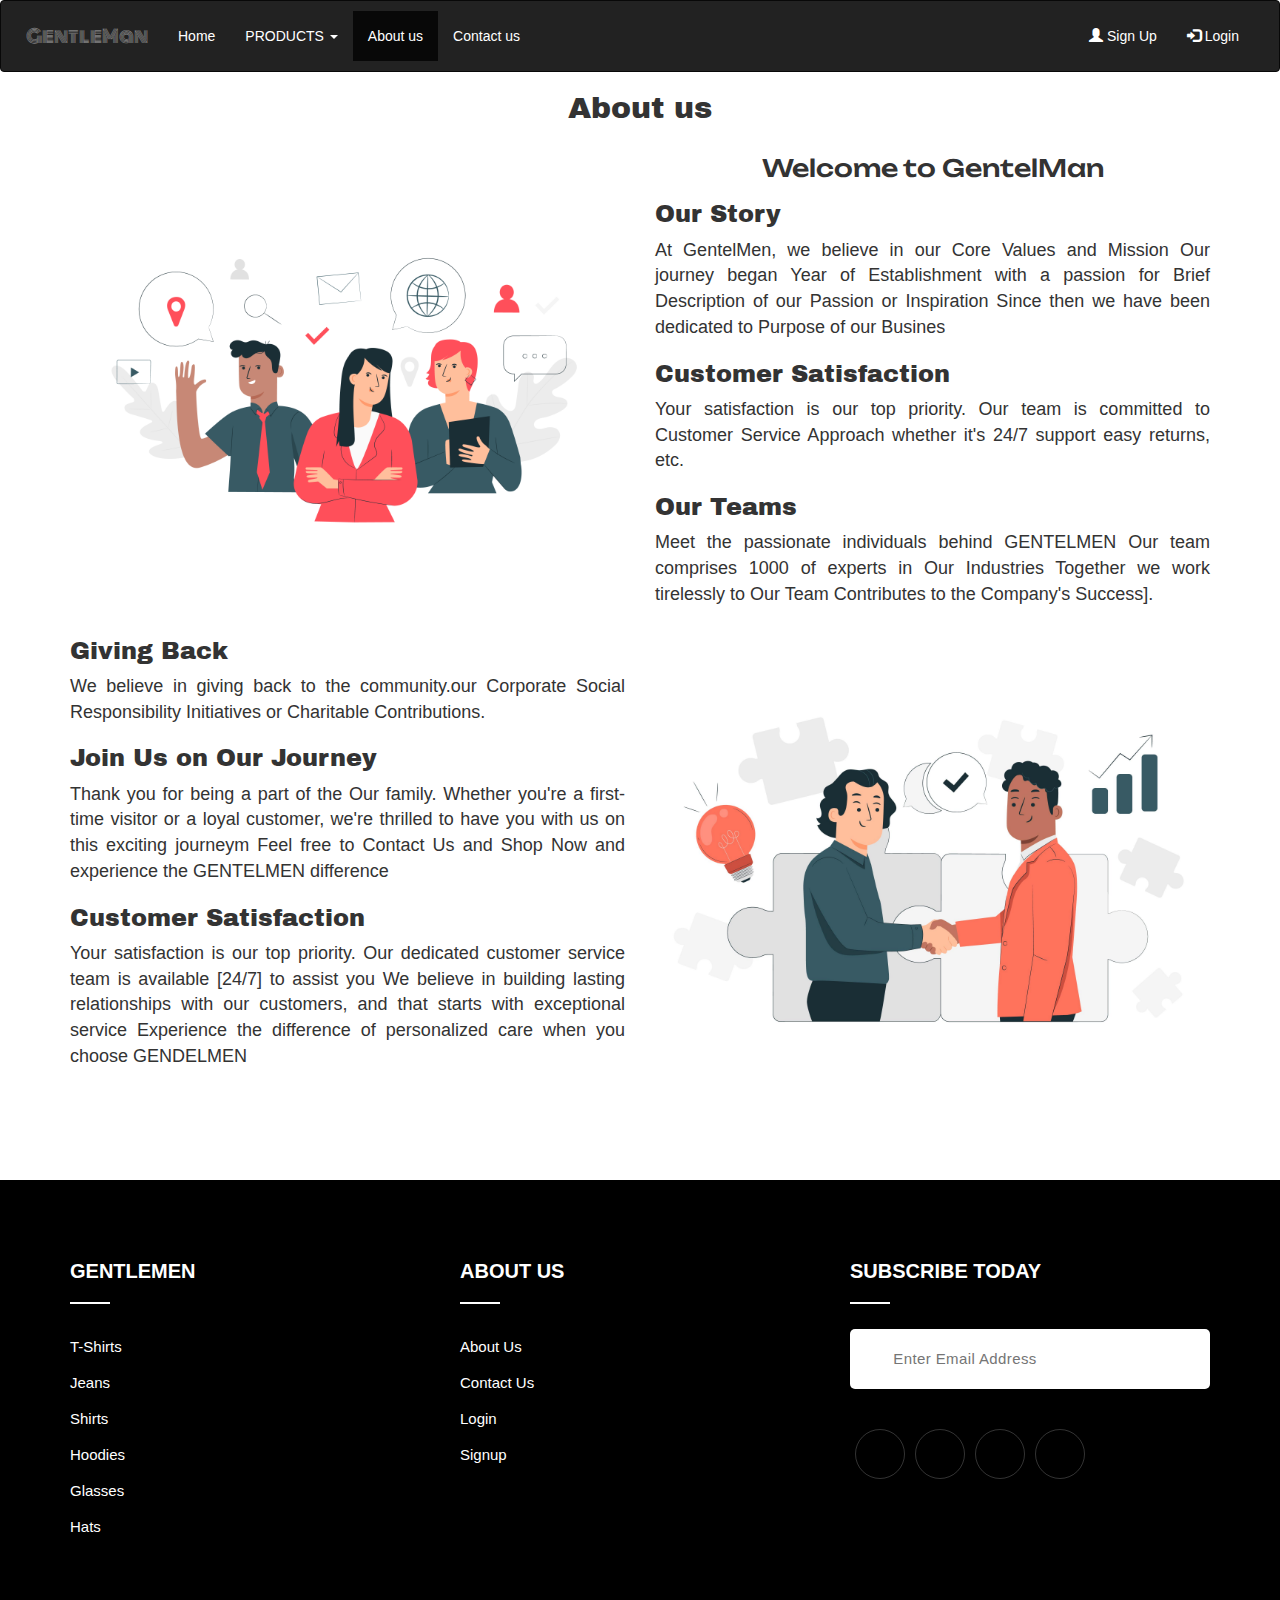
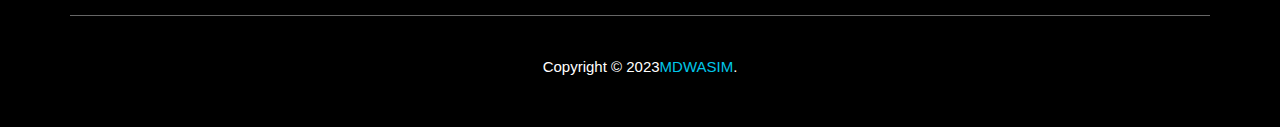
<file: about_us.html>
<html>
      <head>
	        <title>About Us</title>
	        <meta charset="utf-8">
            <meta name="viewport" content="width=device-width, initial-scale=1">
            <link rel="stylesheet" href="https://maxcdn.bootstrapcdn.com/bootstrap/3.4.1/css/bootstrap.min.css">
            <script src="https://ajax.googleapis.com/ajax/libs/jquery/3.6.4/jquery.min.js"></script>
			<script src="https://maxcdn.bootstrapcdn.com/bootstrap/3.4.1/js/bootstrap.min.js"></script>
             <link rel="preconnect" href="https://fonts.googleapis.com">
			<link rel="preconnect" href="https://fonts.gstatic.com" crossorigin>
			<link href="https://fonts.googleapis.com/css2?family=Archivo+Black&display=swap" rel="stylesheet">
			<link rel="preconnect" href="https://fonts.googleapis.com">
			<link rel="preconnect" href="https://fonts.gstatic.com" crossorigin>
			<link href="https://fonts.googleapis.com/css2?family=Unbounded:wght@300&display=swap" rel="stylesheet">
			<link rel="preconnect" href="https://fonts.googleapis.com">
			<link rel="preconnect" href="https://fonts.gstatic.com" crossorigin>
			<link href="https://fonts.googleapis.com/css2?family=Merriweather:ital,wght@1,300&display=swap" rel="stylesheet">
			<link rel="preconnect" href="https://fonts.googleapis.com">
			<link rel="preconnect" href="https://fonts.gstatic.com" crossorigin>
			<link href="https://fonts.googleapis.com/css2?family=Monoton&display=swap" rel="stylesheet">
			<link rel="stylesheet" href="about_us.css">
 	  </head>
 	  </head>
      <body>
	   <nav class="navbar navbar-inverse" id="nav_color">
			  <div class="container-fluid" >
				<div class="navbar-header">
				  <button type="button" class="navbar-toggle" data-toggle="collapse" data-target="#myNavbar" >
					<span class="icon-bar"></span>
					<span class="icon-bar"></span>
					<span class="icon-bar"></span>                        
				  </button>
				  <a class="navbar-brand" href="#" id="logo">GentleMan</a>
				</div>
				<div class="collapse navbar-collapse" id="myNavbar">
				  <ul class="nav navbar-nav"  id="nav_content">
					<li ><a href="index.html">Home</a></li>
					<li class="dropdown">
					  <a class="dropdown-toggle" data-toggle="dropdown" href="#">PRODUCTS <span class="caret"></span></a>
					  <ul class="dropdown-menu" id="nav_content_dropdown">
						<li ><a href="t-shirt.html">T-shirts</a></li>
						<li ><a href="jeans.html">Jeans</a></li>
						<li ><a href="shirts.html">Shirts</a></li>
						<li ><a href="Hoodies.html">Hoodies</a></li>
						<li ><a href="glasses.html">Glasses</a></li>
						<li ><a href="hats.html">Hats</a></li>
					  </ul>
					</li>
					<li class="active"><a href="about_us.html">About us</a></li>
					<li><a href="contact%20us.html">Contact us</a></li>
				  </ul>
				  <ul class="nav navbar-nav navbar-right" id="nav_content"  id="nav_content">
					<li><a href="signup.html"><span class="glyphicon glyphicon-user"></span> Sign Up</a></li>
					<li><a href="login.html"><span class="glyphicon glyphicon-log-in"></span> Login</a></li>
				  </ul>
				</div>
			  </div>
			</nav>
			 <!---ITS FOR  HOME PAGE  PRODUCTS !---->
			  <h2 id="home_page_title">About us</h2>
			 <div class="container" >
                  <div class= row>	
                      <div class="col-lg-6 col-md-6 col-12  ">
						<img src="about_us/about_imgs.jpg" class="img-responsive" class="img-fluid" alt="t-shirts"   id="about_img1">
				       </div>
				 <div class="col-lg-6 col-md-6 col-12  "> 
						<h3 id="welcom">Welcome to GentelMan</h3>
						<h3 id="story">Our Story</h3>
						<p id ="about_para">At GentelMen, we believe in our Core Values and Mission Our journey began Year of Establishment with a passion for Brief Description of our Passion or Inspiration Since then we have been dedicated to Purpose of our Busines</p>
						<h3 id="story">Customer Satisfaction</h3>	
						<p id ="about_para">Your satisfaction is our top priority. Our team is committed to Customer Service Approach whether it's 24/7 support easy returns, etc.</p> 
						<h3 id="story">Our Teams</h3>
						<p id ="about_para">Meet the passionate individuals behind GENTELMEN Our team comprises 1000 of experts in Our Industries Together we work tirelessly to Our Team Contributes to the Company's Success].</p>
				 </div>				 
			  </div>
			  <div class= row>	
				 <div class="col-lg-6 col-md-6 col-12  "> 
						<h3 id="story">Giving Back</h3>
						<p id ="about_para">We believe in giving back to the community.our Corporate Social Responsibility Initiatives or Charitable Contributions.</p>
						<h3 id="story">Join Us on Our Journey</h3>	
						<p id ="about_para">Thank you for being a part of the Our family. Whether you're a first-time visitor or a loyal customer, we're thrilled to have you with us on this exciting journeym Feel free to Contact Us and Shop Now  and experience the GENTELMEN difference</p> 
						<h3 id="story">Customer Satisfaction</h3>
						<p id ="about_para">Your satisfaction is our top priority. Our dedicated customer service team is available [24/7] to assist you We believe in building lasting relationships with our customers, and that starts with exceptional service Experience the difference of personalized care when you choose GENDELMEN</p>
						 </div>	
						<div class="col-lg-6 col-md-6 col-12  ">
						<img src="about_us/about_img2.jpg" class="img-responsive" class="img-fluid" alt="t-shirts" id="about_img1">
				       </div>
							 
			  </div>
			  </div>
			  <!---- this is for footer!----->
			  <div class="footer">
            <div class="container">     
                <div class="row">                       
                    <div class="col-lg-4 col-sm-4 col-xs-12">
                        <div class="single_footer">
                            <h4>GentleMen</h4>
                            <ul>
                                <li><a href="t_shirt.html">T-shirts</a></li>
                                <li><a href="jeans.html">Jeans</a></li>
                                <li><a href="shirts.html">Shirts</a></li>
                                <li><a href="hoodies.html">Hoodies</a></li>
                                <li><a href="glasses.html">glasses</a></li>
								<li><a href="hats.html">Hats</a></li>
                            </ul>
                        </div>
                    </div><!--- END COL --> 
                    <div class="col-md-4 col-sm-4 col-xs-12">
                        <div class="single_footer single_footer_address">
                            <h4>About us</h4>
                            <ul>
                                 <li><a href="about_us.html">About us</a></li>
                                <li><a href="contact_us.html">Contact us</a></li>
                                <li><a href="login.html">login </a></li>
                                <li><a href="signup.html">Signup</a></li>
                            </ul>
                        </div>
                    </div><!--- END COL -->
                    <div class="col-md-4 col-sm-4 col-xs-12">
                        <div class="single_footer single_footer_address">
                            <h4>Subscribe today</h4>
                            <div class="signup_form">                           
                                <form action="#" class="subscribe">
                                    <input type="text" class="subscribe__input" placeholder="Enter Email Address">
                                    <button type="button" class="subscribe__btn"><i class="fas fa-paper-plane"></i></button>
                                </form>
                            </div>
                        </div>
                        <div class="social_profile">
                            <ul>
                                <li><a href="#"><i class="fab fa-facebook"></i></a></li>
                                <li><a href="#"><i class="fab fa-twitter"></i></a></li>
                                <li><a href="#"><i class="fab fa-google-plus-g"></i></a></li>
                                <li><a href="#"><i class="fab fa-instagram"></i></a></li>
                            </ul>
                        </div>                          
                    </div><!--- END COL -->         
                </div><!--- END ROW --> 
                <div class="row">
                    <div class="col-lg-12 col-sm-12 col-xs-12">
                        <p class="copyright">Copyright © 2023<a href="#">MDWASIM</a>.</p>
                    </div><!--- END COL -->                 
                </div><!--- END ROW -->                 
            </div><!--- END CONTAINER -->
        </div>
			
             </body>
</html>
</file>
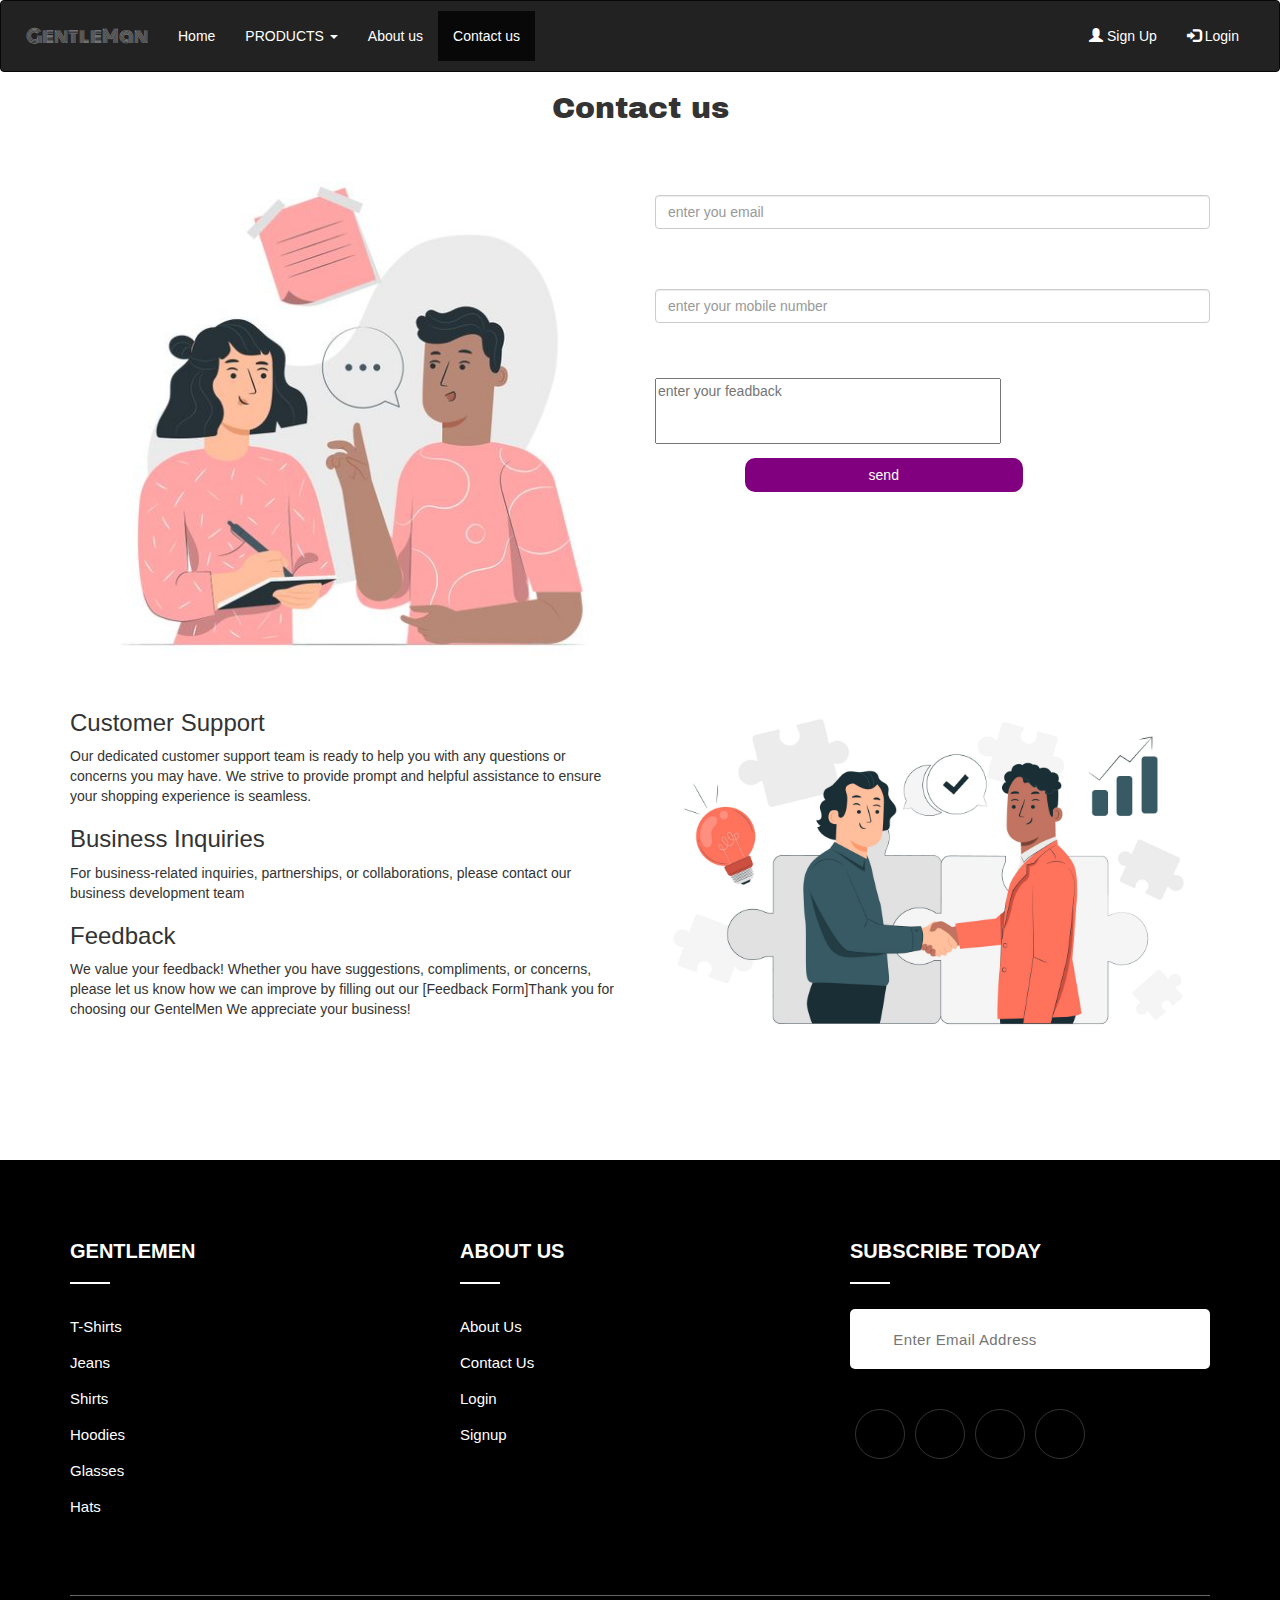
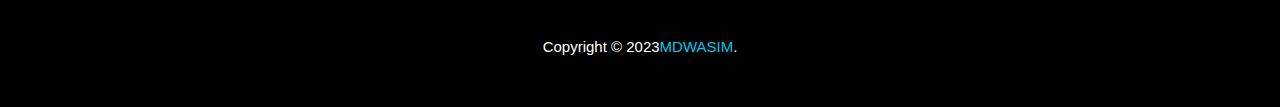
<file: contact us.html>
<html>
      <head>
	        <title>Contact Us</title>
	        <meta charset="utf-8">
            <meta name="viewport" content="width=device-width, initial-scale=1">
            <link rel="stylesheet" href="https://maxcdn.bootstrapcdn.com/bootstrap/3.4.1/css/bootstrap.min.css">
            <script src="https://ajax.googleapis.com/ajax/libs/jquery/3.6.4/jquery.min.js"></script>
			<script src="https://maxcdn.bootstrapcdn.com/bootstrap/3.4.1/js/bootstrap.min.js"></script>
             <link rel="preconnect" href="https://fonts.googleapis.com">
			<link rel="preconnect" href="https://fonts.gstatic.com" crossorigin>
			<link href="https://fonts.googleapis.com/css2?family=Archivo+Black&display=swap" rel="stylesheet">
			<link rel="preconnect" href="https://fonts.googleapis.com">
			<link rel="preconnect" href="https://fonts.gstatic.com" crossorigin>
			<link href="https://fonts.googleapis.com/css2?family=Unbounded:wght@300&display=swap" rel="stylesheet">
			<link rel="preconnect" href="https://fonts.googleapis.com">
			<link rel="preconnect" href="https://fonts.gstatic.com" crossorigin>
			<link href="https://fonts.googleapis.com/css2?family=Merriweather:ital,wght@1,300&display=swap" rel="stylesheet">
			<link rel="preconnect" href="https://fonts.googleapis.com">
			<link rel="preconnect" href="https://fonts.gstatic.com" crossorigin>
			<link href="https://fonts.googleapis.com/css2?family=Monoton&display=swap" rel="stylesheet">
			<link rel="stylesheet" href="contact.css">
 	  </head>
 	  </head>
      <body>
	   <nav class="navbar navbar-inverse" id="nav_color">
			  <div class="container-fluid" >
				<div class="navbar-header">
				  <button type="button" class="navbar-toggle" data-toggle="collapse" data-target="#myNavbar" >
					<span class="icon-bar"></span>
					<span class="icon-bar"></span>
					<span class="icon-bar"></span>                        
				  </button>
				  <a class="navbar-brand" href="#" id="logo">GentleMan</a>
				</div>
				<div class="collapse navbar-collapse" id="myNavbar">
				  <ul class="nav navbar-nav"  id="nav_content">
					<li ><a href="index.html">Home</a></li>
					<li class="dropdown">
					  <a class="dropdown-toggle" data-toggle="dropdown" href="#">PRODUCTS <span class="caret"></span></a>
					  <ul class="dropdown-menu" id="nav_content_dropdown">
						<li ><a href="t-shirt.html">T-shirts</a></li>
						<li ><a href="jeans.html">Jeans</a></li>
						<li ><a href="shirts.html">Shirts</a></li>
						<li ><a href="Hoodies.html">Hoodies</a></li>
						<li ><a href="glasses.html">Glasses</a></li>
						<li ><a href="hats.html">Hats</a></li>
					  </ul>
					</li>
					<li><a href="about_us.html">About us</a></li>
					<li class="active"><a href="contact%20us.html">Contact us</a></li>
				  </ul>
				  <ul class="nav navbar-nav navbar-right" id="nav_content"  id="nav_content">
					<li><a href="signup.html"><span class="glyphicon glyphicon-user"></span> Sign Up</a></li>
					<li><a href="login.html"><span class="glyphicon glyphicon-log-in"></span> Login</a></li>
				  </ul>
				</div>
			  </div>
			</nav>
			 <!---ITS FOR  HOME PAGE  PRODUCTS !---->
			  <h2 id="home_page_title">Contact us</h2>
			 <div class="container" >
                  <div class= row>	
                      <div class="col-lg-6 col-md-6 col-12  ">
						<img src="contact_us_img/contact_us.jpg" class="img-responsive" class="img-fluid" alt="t-shirts"   id="about_img1">
				       </div>
				 <div class="col-lg-6 col-md-6 col-12  "> 
						<form>
							<div class="form-group">
							  <input type="email" class="form-control" placeholder="enter you email" id="inputs">
							</div>
							<div class="form-group">
							  <input type="tel" class="form-control"  placeholder="enter your mobile number" id="inputs" >
							</div>
							<textarea id="textareas" rows="3" cols="40" placeholder="enter your feadback"></textarea>
							 </form>
							 <button type="button" class="btn" id="buttons" >send</button>	
				 </div>				 
			  </div>
			  <div class= row>	
				 <div class="col-lg-6 col-md-6 col-12  "> 
						<h3 id="story">Customer Support</h3>
						<p id ="about_para">Our dedicated customer support team is ready to help you with any questions or concerns you may have. We strive to provide prompt and helpful assistance to ensure your shopping experience is seamless.</p>
						<h3 id="story">Business Inquiries</h3>	
						<p id ="about_para">For business-related inquiries, partnerships, or collaborations, please contact our business development team</p> 
						<h3 id="story">Feedback</h3>
						<p id ="about_para">We value your feedback! Whether you have suggestions, compliments, or concerns, please let us know how we can improve by filling out our [Feedback Form]Thank you for choosing our GentelMen  We appreciate your business!</p>
						 </div>	
						<div class="col-lg-6 col-md-6 col-12  ">
						<img src="about_us/about_img2.jpg" class="img-responsive" class="img-fluid" alt="t-shirts" id="about_img1">
				       </div>
							 
			  </div>
			  </div>
			  <!---- this is for footer!----->
			  <div class="footer">
            <div class="container">     
                <div class="row">                       
                    <div class="col-lg-4 col-sm-4 col-xs-12">
                        <div class="single_footer">
                            <h4>GentleMen</h4>
                            <ul>
                                <li><a href="t_shirt.html">T-shirts</a></li>
                                <li><a href="jeans.html">Jeans</a></li>
                                <li><a href="shirts.html">Shirts</a></li>
                                <li><a href="hoodies.html">Hoodies</a></li>
                                <li><a href="glasses.html">glasses</a></li>
								<li><a href="hats.html">Hats</a></li>
                            </ul>
                        </div>
                    </div><!--- END COL --> 
                    <div class="col-md-4 col-sm-4 col-xs-12">
                        <div class="single_footer single_footer_address">
                            <h4>About us</h4>
                            <ul>
                                 <li><a href="about_us.html">About us</a></li>
                                <li><a href="contact_us.html">Contact us</a></li>
                                <li><a href="login.html">Login </a></li>
                                <li><a href="signup.html">Signup</a></li>
                            </ul>
                        </div>
                    </div><!--- END COL -->
                    <div class="col-md-4 col-sm-4 col-xs-12">
                        <div class="single_footer single_footer_address">
                            <h4>Subscribe today</h4>
                            <div class="signup_form">                           
                                <form action="#" class="subscribe">
                                    <input type="text" class="subscribe__input" placeholder="Enter Email Address">
                                    <button type="button" class="subscribe__btn"><i class="fas fa-paper-plane"></i></button>
                                </form>
                            </div>
                        </div>
                        <div class="social_profile">
                            <ul>
                                <li><a href="#"><i class="fab fa-facebook"></i></a></li>
                                <li><a href="#"><i class="fab fa-twitter"></i></a></li>
                                <li><a href="#"><i class="fab fa-google-plus-g"></i></a></li>
                                <li><a href="#"><i class="fab fa-instagram"></i></a></li>
                            </ul>
                        </div>                          
                    </div><!--- END COL -->         
                </div><!--- END ROW --> 
                <div class="row">
                    <div class="col-lg-12 col-sm-12 col-xs-12">
                        <p class="copyright">Copyright © 2023<a href="#">MDWASIM</a>.</p>
                    </div><!--- END COL -->                 
                </div><!--- END ROW -->                 
            </div><!--- END CONTAINER -->
        </div>
			
             </body>
</html>
</file>
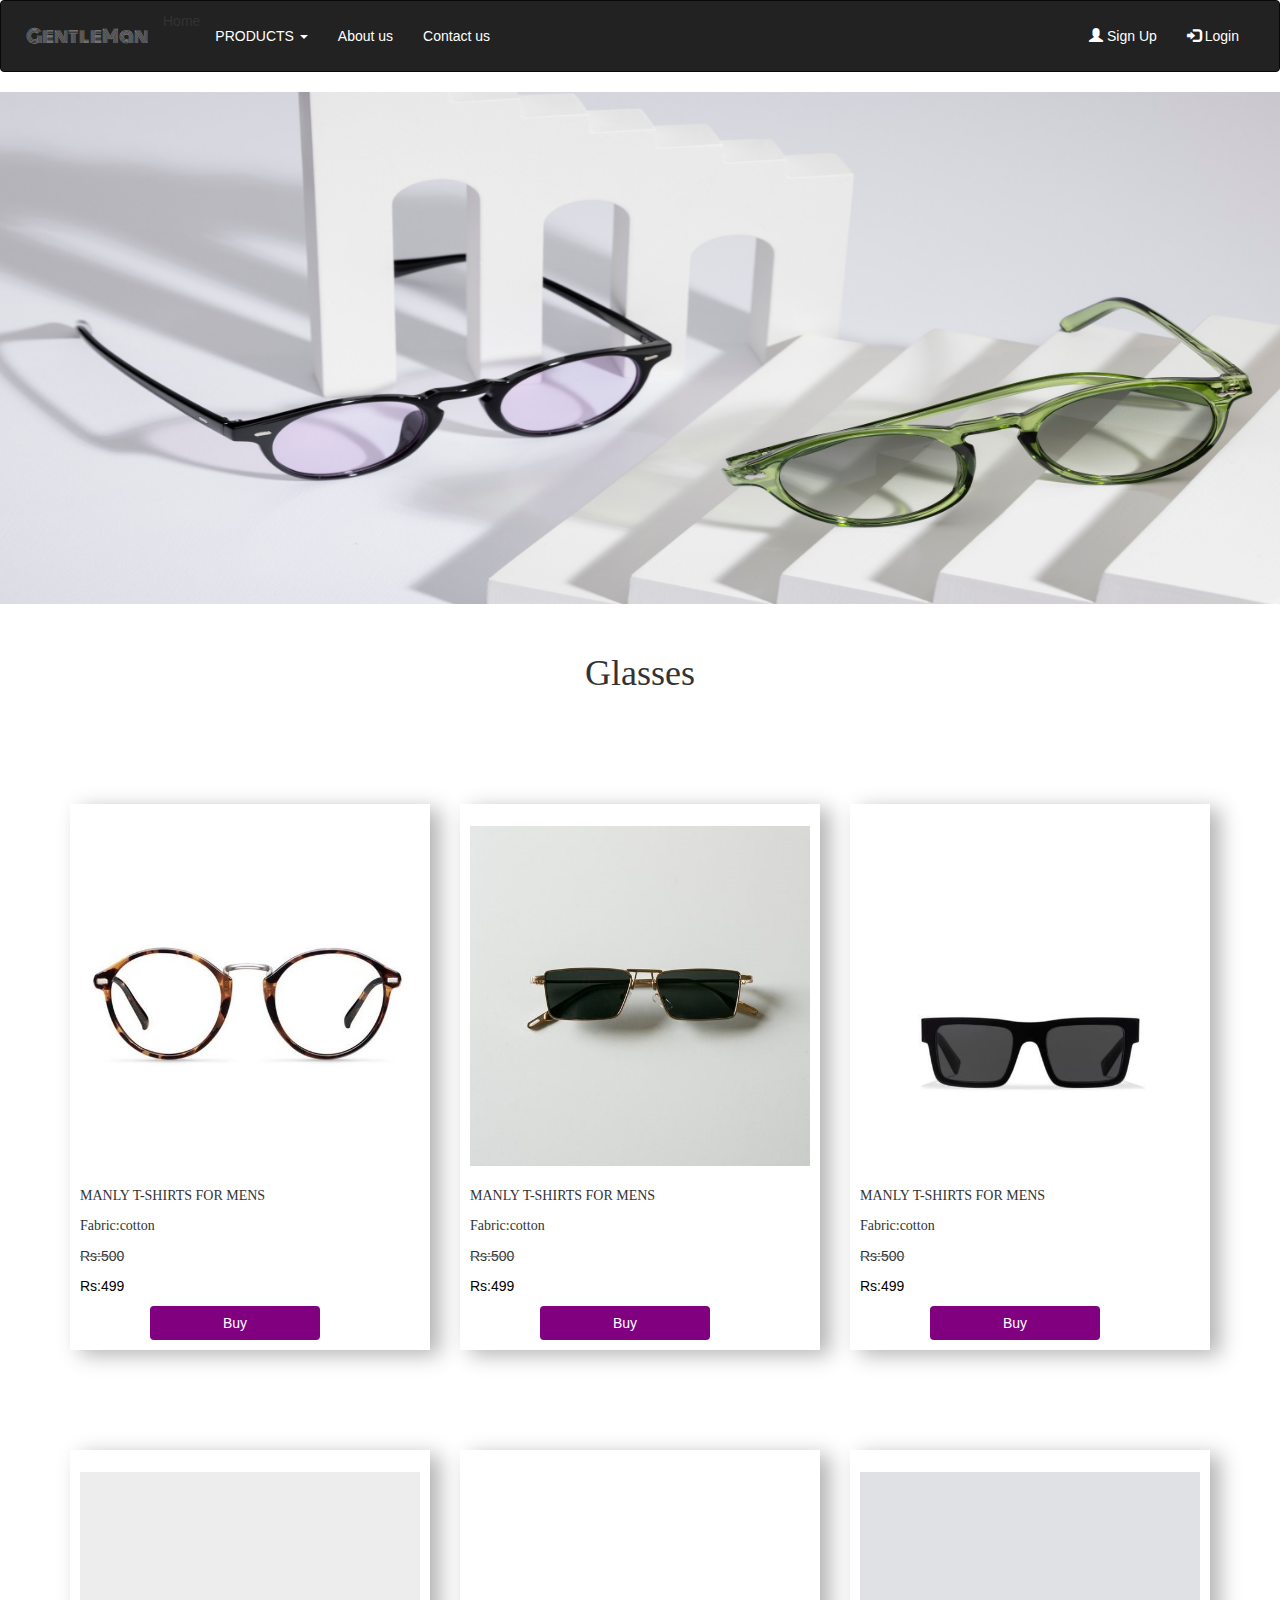
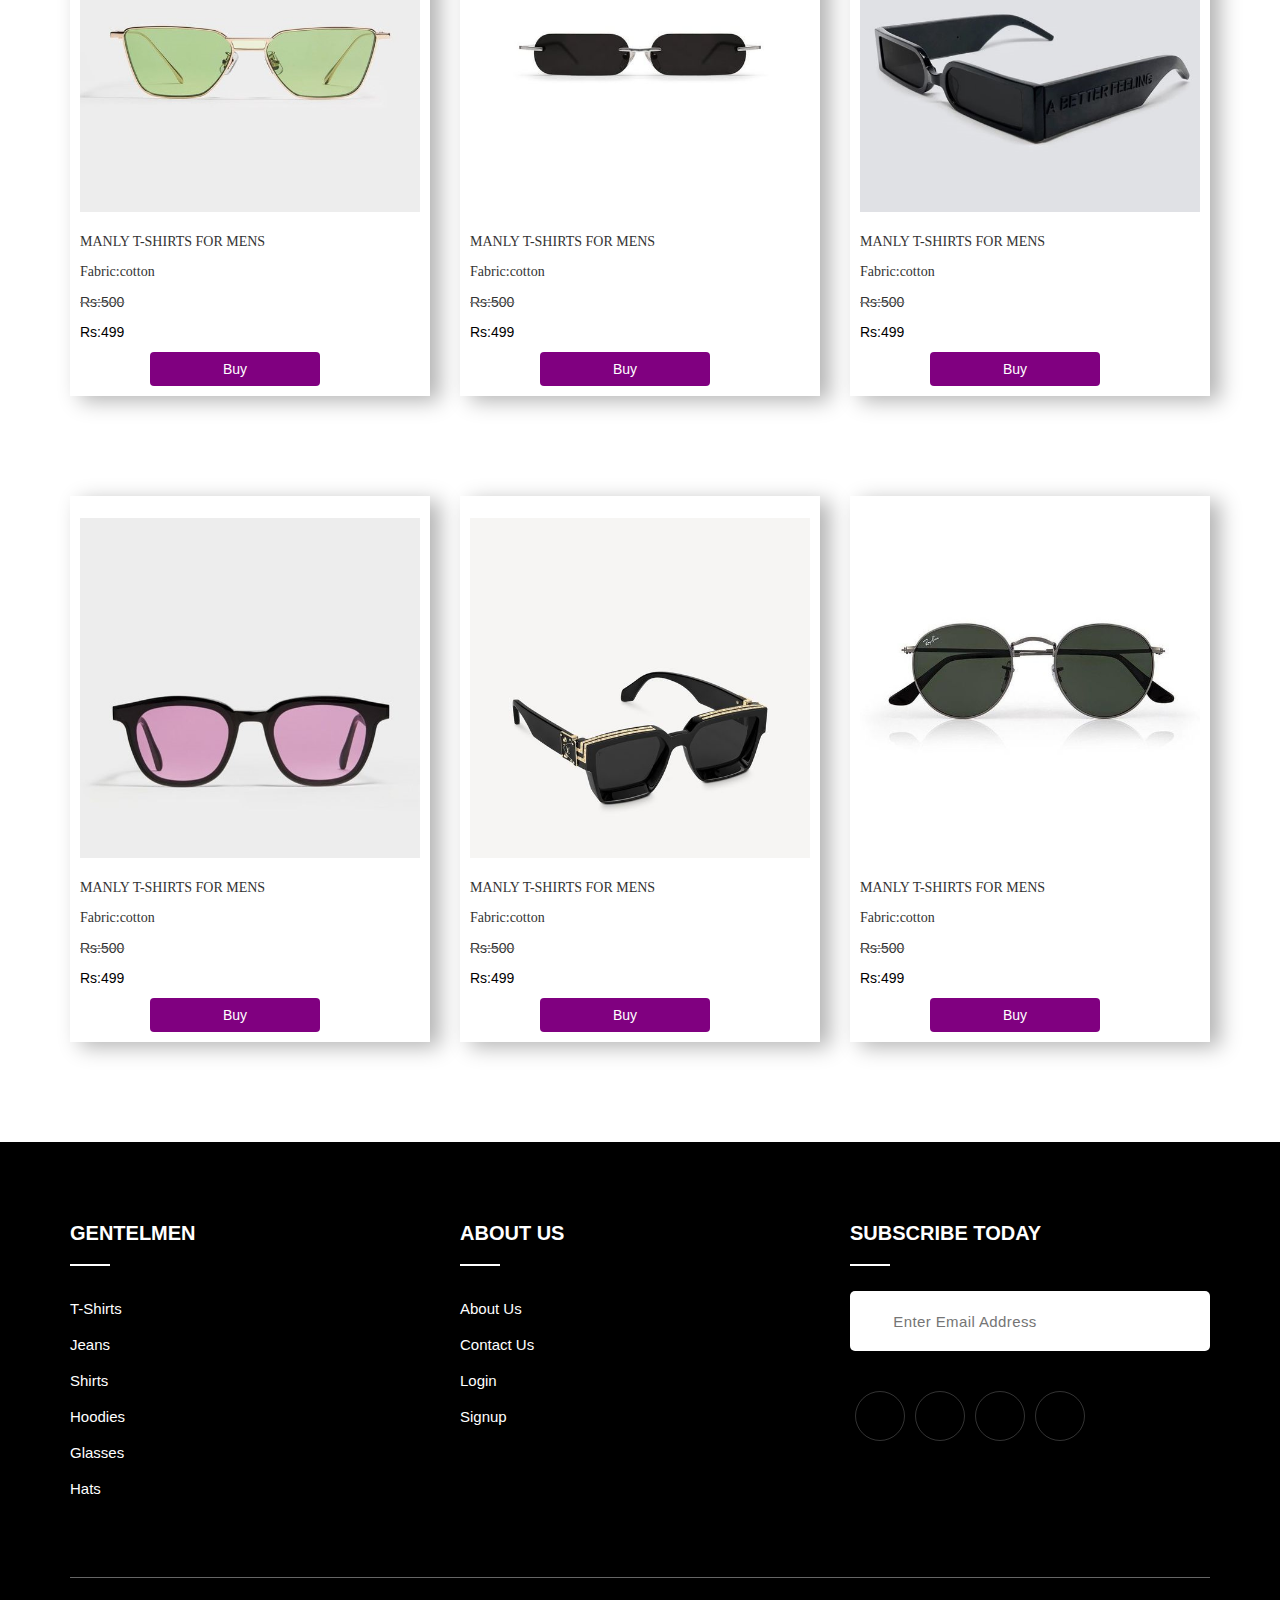
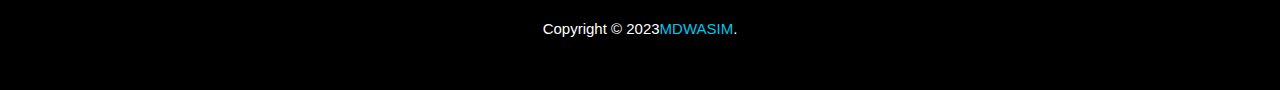
<file: glasses.html>
<html>
      <head>
	        <title>Glasses</title>
	        <meta charset="utf-8">
            <meta name="viewport" content="width=device-width, initial-scale=1">
            <link rel="stylesheet" href="https://maxcdn.bootstrapcdn.com/bootstrap/3.4.1/css/bootstrap.min.css">
            <script src="https://ajax.googleapis.com/ajax/libs/jquery/3.6.4/jquery.min.js"></script>
			<script src="https://maxcdn.bootstrapcdn.com/bootstrap/3.4.1/js/bootstrap.min.js"></script>
			<link rel="preconnect" href="https://fonts.googleapis.com">
		    <link rel="preconnect" href="https://fonts.gstatic.com" crossorigin>
		    <link href="https://fonts.googleapis.com/css2?family=IBM+Plex+Mono:wght@300&family=Orbitron:wght@500&display=swap" rel="stylesheet">
			<link rel="preconnect" href="https://fonts.googleapis.com">
			<link rel="preconnect" href="https://fonts.gstatic.com" crossorigin>
			<link href="https://fonts.googleapis.com/css2?family=Orbitron&display=swap" rel="stylesheet">
			<link rel="preconnect" href="https://fonts.googleapis.com">
			<link rel="preconnect" href="https://fonts.gstatic.com" crossorigin>
			<link href="https://fonts.googleapis.com/css2?family=Monoton&display=swap" rel="stylesheet">
			
			<link rel="stylesheet" href="t-shirts.css">
 	  </head>
 	  </head>
      <body>
	   <nav class="navbar navbar-inverse" id="nav_color">
			  <div class="container-fluid" >
				<div class="navbar-header">
				  <button type="button" class="navbar-toggle" data-toggle="collapse" data-target="#myNavbar" >
					<span class="icon-bar"></span>
					<span class="icon-bar"></span>
					<span class="icon-bar"></span>                        
				  </button>
				  <a class="navbar-brand" href="#" id="logo">GentleMan</a>
				</div>
				<div class="collapse navbar-collapse" id="myNavbar">
				  <ul class="nav navbar-nav"  id="nav_content">
					<li a href="index.html">Home</a></li>
					<li class="dropdown">
					  <a class="dropdown-toggle" data-toggle="dropdown" href="#">PRODUCTS <span class="caret"></span></a>
					  <ul class="dropdown-menu" id="nav_content_dropdown">
						<li ><a href="t-shirt.html">T-shirts</a></li>
						<li ><a href="jeans.html">Jeans</a></li>
						<li ><a href="shirts.html">Shirts</a></li>
						<li ><a href="Hoodies.html">Hoodies</a></li>
						<li class="active"><a href="glasses.html">Glasses</a></li>
						<li ><a href="hats.html">Hats</a></li>
					  </ul>
					</li>
					<li><a href="about_us.html">About us</a></li>
					<li><a href="contact%20us.html">Contact us</a></li>
				  </ul>
				  <ul class="nav navbar-nav navbar-right" id="nav_content"  id="nav_content">
					<li><a href="signup.html"><span class="glyphicon glyphicon-user"></span> Sign Up</a></li>
					<li><a href="login.html"><span class="glyphicon glyphicon-log-in"></span> Login</a></li>
				  </ul>
				</div>
			  </div>
			</nav>
		   <!--for image banner window!-->
	       <img src="glasses_img/banner_glass.jpg" alt="T-shirt_banner_img"></img>
			 <!--end of slid !--->
			 <!---ITS FOR  HOME PAGE  PRODUCTS !---->
			 <h1 id="home_page_title">Glasses</h2>
			 <div class="container" >
                      <div class= row>	
                      <div class="col-lg-4 col-md-4 col-12  ">
					  <div class="card" id="t-shirt_card">
						<img src="glasses_img/classic.jpg" class="img-responsive" class="img-fluid" alt="t-shirts" id="t-shirt_img">
                       <p id="home_page_para">Manly t-shirts for mens </p> 
					   <p id ="fabrics">Fabric:cotton</p>
					   <p id="para_rubees">Rs:500</p>
                       <p id ="para_rubee_show">Rs:499</p>
					   <button type="button" class="btn" id="home_button" >Buy</button>	
				 </div>
				 </div>
				 <div class="col-lg-4 col-md-4 col-12  "> 
				  <div class="card" id="t-shirt_card">
						<img src="glasses_img/green.jpg" class="img-responsive" class="img-fluid" alt="bet" id="t-shirt_img">						
					  <p id="home_page_para">Manly t-shirts for mens</p>
					  <p id ="fabrics">Fabric:cotton</p>
                      <p id="para_rubees">Rs:500</p>
                       <p id ="para_rubee_show">Rs:499</p>
					   <button type="button" class="btn" id="home_button" >Buy</button>					  
				 </div>
				  </div>
				 <div class="col-lg-4 col-md-4 col-12  "> 
				  <div class="card" id="t-shirt_card">
						<img src="glasses_img/kathi.jpg" class="img-responsive" class="img-fluid" alt="bet" id="t-shirt_img">						
                      <p id="home_page_para">Manly t-shirts for mens</p>
					  <p id ="fabrics">Fabric:cotton</p>
                       <p id="para_rubees">Rs:500</p>
                       <p id ="para_rubee_show">Rs:499</p>
					   <button type="button" class="btn" id="home_button" >Buy</button> 					  
				 </div>
              </div>			 
			  </div>
			  <div class= row>	
                      <div class="col-lg-4 col-md-4 col-12  ">
					  <div class="card" id="t-shirt_card">
						<img src="glasses_img/light_green.jpg" class="img-responsive" class="img-fluid" alt="bet" id="t-shirt_img">					
                       <p id="home_page_para">Manly t-shirts for mens</p> 
					   <p id ="fabrics">Fabric:cotton</p>
					   <p id="para_rubees">Rs:500</p>
                       <p id ="para_rubee_show">Rs:499</p>
					   <button type="button" class="btn" id="home_button" >Buy</button>
				 </div>
				 </div>
				 <div class="col-lg-4 col-md-4 col-12  "> 
				  <div class="card" id="t-shirt_card">
						<img src="glasses_img/matrix.jpg" class="img-responsive" class="img-fluid" alt="bet" id="t-shirt_img">						
					  <p id="home_page_para">Manly t-shirts for mens</p> 
					  <p  id ="fabrics">Fabric:cotton</p>
					  <p id="para_rubees">Rs:500</p>
                       <p id ="para_rubee_show">Rs:499</p>
					   <button type="button" class="btn" id="home_button" >Buy</button>
				 </div>
				  </div>
				 <div class="col-lg-4 col-md-4 col-12  "> 
				  <div class="card" id="t-shirt_card">
						<img src="glasses_img/party.jpg" class="img-responsive" class="img-fluid" alt="bet" id="t-shirt_img">
                      <p id="home_page_para">Manly t-shirts for mens</p>
					  <p id ="fabrics">Fabric:cotton</p>
                      <p id="para_rubees">Rs:500</p>
                       <p id ="para_rubee_show">Rs:499</p>
					   <button type="button" class="btn" id="home_button" >Buy</button>					  
				 </div>
              </div>			 
			  </div>
			  <div class= row>	
                      <div class="col-lg-4 col-md-4 col-12  ">
					  <div class="card" id="t-shirt_card">
						<img src="glasses_img/purple.jpg" class="img-responsive" class="img-fluid" alt="bet" id="t-shirt_img">						
                       <p id="home_page_para">Manly t-shirts for mens</p>
                       <p id ="fabrics">Fabric:cotton</p>					   
					   <p id="para_rubees">Rs:500</p>
                       <p id ="para_rubee_show">Rs:499</p>
					   <button type="button" class="btn" id="home_button" >Buy</button>
				 </div>
				 </div>
				 <div class="col-lg-4 col-md-4 col-12  "> 
				  <div class="card" id="t-shirt_card">
						<img src="glasses_img/rock_star.jpg" class="img-responsive" class="img-fluid" alt="bet" id="t-shirt_img">					  
					  <p id="home_page_para">Manly t-shirts for mens</p> 
					  <p  id ="fabrics">Fabric:cotton</p>
					  <p id="para_rubees">Rs:500</p>
                       <p id ="para_rubee_show">Rs:499</p>
					   <button type="button" class="btn" id="home_button" >Buy</button>
				 </div>
				  </div>
				 <div class="col-lg-4 col-md-4 col-12  "> 
				  <div class="card" id="t-shirt_card">
						<img src="glasses_img/round_green.jpg" class="img-responsive" class="img-fluid" alt="bet" id="t-shirt_img">						
                      <p id="home_page_para">Manly t-shirts for mens</p> 
					  <p id ="fabrics">Fabric:cotton</p>
                      <p id="para_rubees">Rs:500</p>
                       <p id ="para_rubee_show">Rs:499</p>
					   <button type="button" class="btn" id="home_button" >Buy</button>					  
				 </div>
              </div>			 
			  </div>
			  </div>
			  <!---- this is for footer!----->
			  <div class="footer">
            <div class="container">     
                <div class="row">                       
                    <div class="col-lg-4 col-sm-4 col-xs-12">
                        <div class="single_footer">
                            <h4>GentelMen</h4>
                            <ul>
                                <li><a href="t_shirt.html">T-shirts</a></li>
                                <li><a href="jeans.html">Jeans</a></li>
                                <li><a href="shirts.html">Shirts</a></li>
                                <li><a href="hoodies.html">Hoodies</a></li>
                                <li><a href="glasses.html">glasses</a></li>
								<li><a href="hats.html">Hats</a></li>
                            </ul>
                        </div>
                    </div><!--- END COL --> 
                    <div class="col-md-4 col-sm-4 col-xs-12">
                        <div class="single_footer single_footer_address">
                            <h4>About us</h4>
                            <ul>
                                 <li><a href="about_us.html">About us</a></li>
                                <li><a href=contact%20us.htmlcotact_us.html">Contact us</a></li>
                                <li><a href="login.html">Login</a></li>
                                <li><a href="signup.html">Signup</a></li>
                            </ul>
                        </div>
                    </div><!--- END COL -->
                    <div class="col-md-4 col-sm-4 col-xs-12">
                        <div class="single_footer single_footer_address">
                            <h4>Subscribe today</h4>
                            <div class="signup_form">                           
                                <form action="#" class="subscribe">
                                    <input type="text" class="subscribe__input" placeholder="Enter Email Address">
                                    <button type="button" class="subscribe__btn"><i class="fas fa-paper-plane"></i></button>
                                </form>
                            </div>
                        </div>
                        <div class="social_profile">
                            <ul>
                                <li><a href="#"><i class="fab fa-facebook"></i></a></li>
                                <li><a href="#"><i class="fab fa-twitter"></i></a></li>
                                <li><a href="#"><i class="fab fa-google-plus-g"></i></a></li>
                                <li><a href="#"><i class="fab fa-instagram"></i></a></li>
                            </ul>
                        </div>                          
                    </div><!--- END COL -->         
                </div><!--- END ROW --> 
                <div class="row">
                    <div class="col-lg-12 col-sm-12 col-xs-12">
                        <p class="copyright">Copyright © 2023<a href="#">MDWASIM</a>.</p>
                    </div><!--- END COL -->                 
                </div><!--- END ROW -->                 
            </div><!--- END CONTAINER -->
        </div>
			
             </body>
</html>
</file>
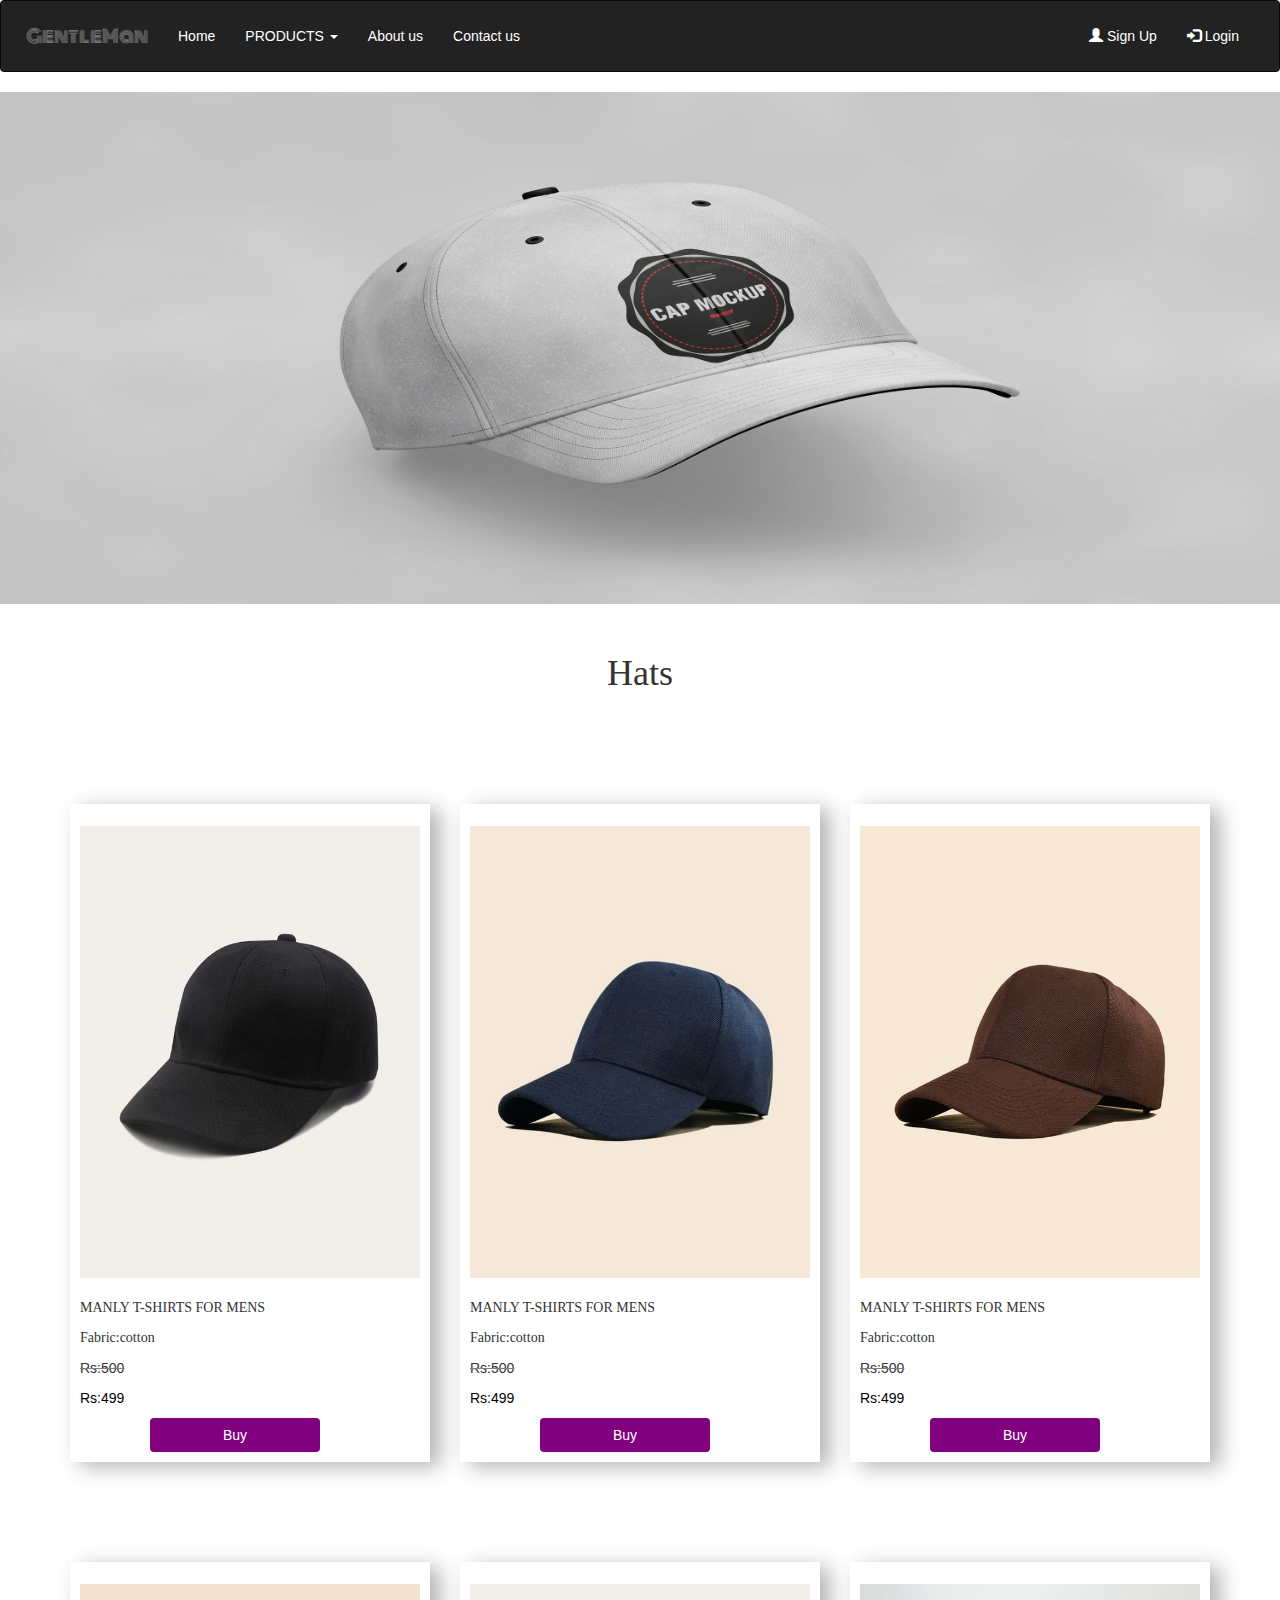
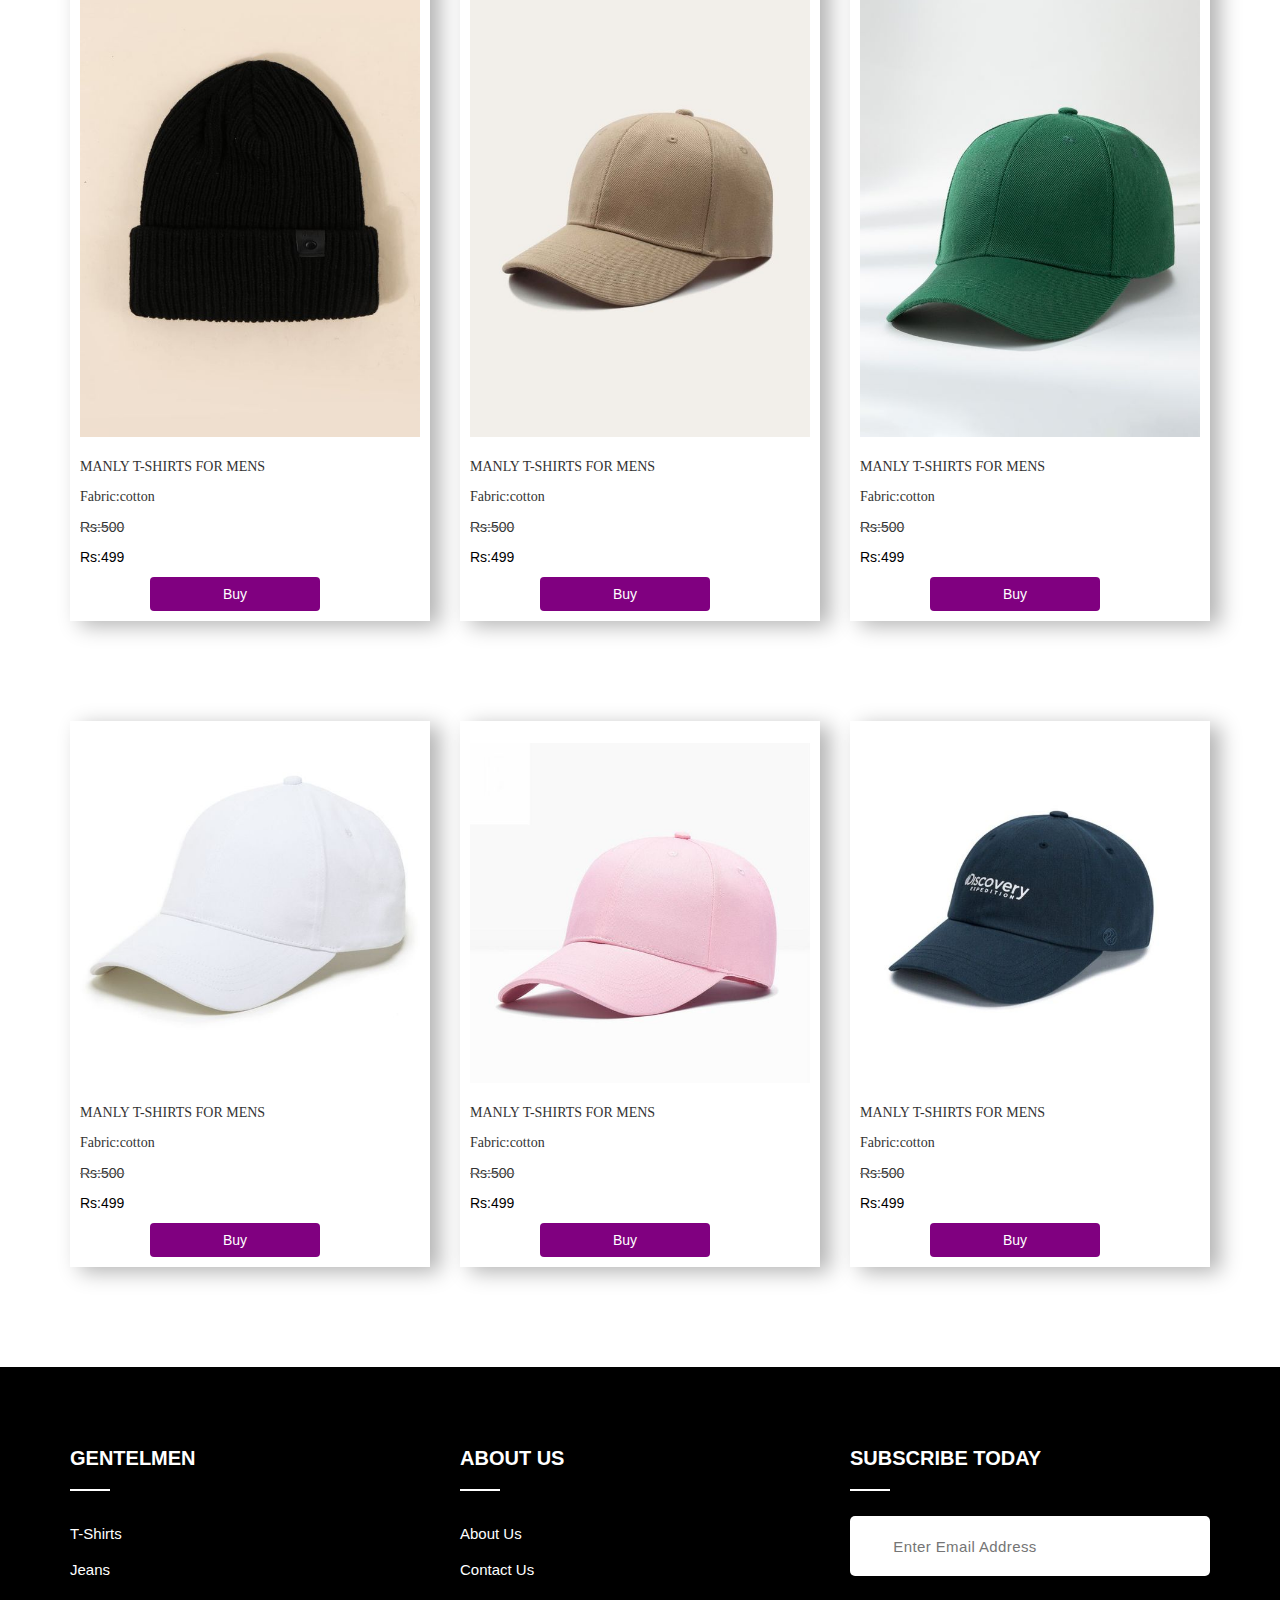
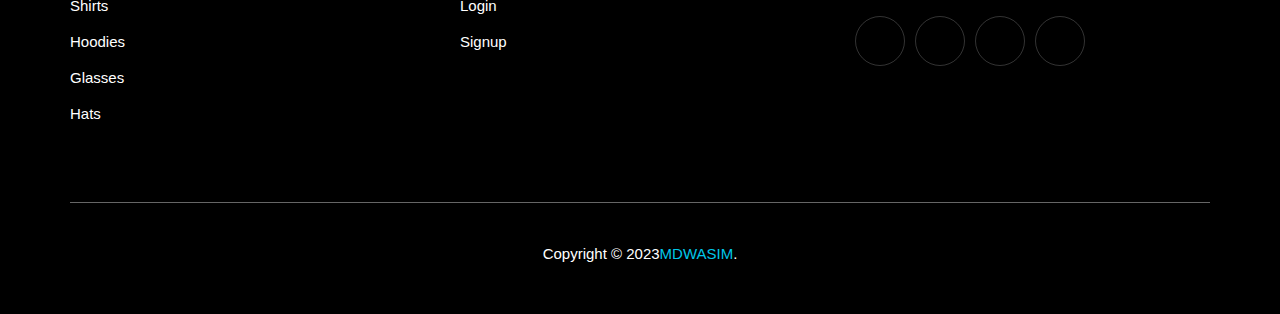
<file: hats.html>
<html>
      <head>
	        <title>hats</title>
	        <meta charset="utf-8">
            <meta name="viewport" content="width=device-width, initial-scale=1">
            <link rel="stylesheet" href="https://maxcdn.bootstrapcdn.com/bootstrap/3.4.1/css/bootstrap.min.css">
            <script src="https://ajax.googleapis.com/ajax/libs/jquery/3.6.4/jquery.min.js"></script>
			<script src="https://maxcdn.bootstrapcdn.com/bootstrap/3.4.1/js/bootstrap.min.js"></script>
			<link rel="preconnect" href="https://fonts.googleapis.com">
		    <link rel="preconnect" href="https://fonts.gstatic.com" crossorigin>
		    <link href="https://fonts.googleapis.com/css2?family=IBM+Plex+Mono:wght@300&family=Orbitron:wght@500&display=swap" rel="stylesheet">
			<link rel="preconnect" href="https://fonts.googleapis.com">
			<link rel="preconnect" href="https://fonts.gstatic.com" crossorigin>
			<link href="https://fonts.googleapis.com/css2?family=Orbitron&display=swap" rel="stylesheet">
	   	    <link rel="preconnect" href="https://fonts.googleapis.com">
			<link rel="preconnect" href="https://fonts.gstatic.com" crossorigin>
			<link href="https://fonts.googleapis.com/css2?family=Exo+2:wght@300&display=swap" rel="stylesheet">
			<link rel="preconnect" href="https://fonts.googleapis.com">
			<link rel="preconnect" href="https://fonts.gstatic.com" crossorigin>
			<link href="https://fonts.googleapis.com/css2?family=Monoton&display=swap" rel="stylesheet">
			
			<link rel="stylesheet" href="t-shirts.css">
 	  </head>
 	  </head>
      <body>
	   <nav class="navbar navbar-inverse" id="nav_color">
			  <div class="container-fluid" >
				<div class="navbar-header">
				  <button type="button" class="navbar-toggle" data-toggle="collapse" data-target="#myNavbar" >
					<span class="icon-bar"></span>
					<span class="icon-bar"></span>
					<span class="icon-bar"></span>                        
				  </button>
				  <a class="navbar-brand" href="#" id="logo">GentleMan</a>
				</div>
				<div class="collapse navbar-collapse" id="myNavbar">
				  <ul class="nav navbar-nav"  id="nav_content">
					<li ><a href="index.html">Home</a></li>
					<li class="dropdown">
					  <a class="dropdown-toggle" data-toggle="dropdown" href="#">PRODUCTS <span class="caret"></span></a>
					  <ul class="dropdown-menu" id="nav_content_dropdown">
						<li ><a href="t-shirt.html">T-shirts</a></li>
						<li ><a href="jeans.html">Jeans</a></li>
						<li ><a href="shirts.html">Shirts</a></li>
						<li ><a href="Hoodies.html">Hoodies</a></li>
						<li ><a href="glasses.html">Glasses</a></li>
						<li class="active"><a href="#">Hats</a></li>
					  </ul>
					</li>
					<li><a href="about_us.html">About us</a></li>
					<li><a href="contact%20us.html">Contact us</a></li>
				  </ul>
				  <ul class="nav navbar-nav navbar-right" id="nav_content"  id="nav_content">
					<li><a href="signup.html"><span class="glyphicon glyphicon-user"></span> Sign Up</a></li>
					<li><a href="login.html"><span class="glyphicon glyphicon-log-in"></span> Login</a></li>
				  </ul>
				</div>
			  </div>
			</nav>
		   <!--for image banner window!-->
	       <img src="hats_img/banner_white.jpg" alt="T-shirt_banner_img"></img>
			 <!--end of slid !--->
			 <!---ITS FOR  HOME PAGE  PRODUCTS !---->
			 <h1 id="home_page_title">Hats</h2>
			 <div class="container" >
                      <div class= row>	
                      <div class="col-lg-4 col-md-4 col-12  ">
					  <div class="card" id="t-shirt_card">
						<img src="hats_img/black.jpg" class="img-responsive" class="img-fluid" alt="t-shirts" id="t-shirt_img">
                       <p id="home_page_para">Manly t-shirts for mens </p> 
					   <p id ="fabrics">Fabric:cotton</p>
					   <p id="para_rubees">Rs:500</p>
                       <p id ="para_rubee_show">Rs:499</p>
					   <button type="button" class="btn" id="home_button" >Buy</button>	
				 </div>
				 </div>
				 <div class="col-lg-4 col-md-4 col-12  "> 
				  <div class="card" id="t-shirt_card">
						<img src="hats_img/blue.jpg" class="img-responsive" class="img-fluid" alt="bet" id="t-shirt_img">						
					  <p id="home_page_para">Manly t-shirts for mens</p>
					  <p id ="fabrics">Fabric:cotton</p>
                      <p id="para_rubees">Rs:500</p>
                       <p id ="para_rubee_show">Rs:499</p>
					   <button type="button" class="btn" id="home_button" >Buy</button>					  
				 </div>
				  </div>
				 <div class="col-lg-4 col-md-4 col-12  "> 
				  <div class="card" id="t-shirt_card">
						<img src="hats_img/brown.jpg" class="img-responsive" class="img-fluid" alt="bet" id="t-shirt_img">						
                      <p id="home_page_para">Manly t-shirts for mens</p>
					  <p id ="fabrics">Fabric:cotton</p>
                       <p id="para_rubees">Rs:500</p>
                       <p id ="para_rubee_show">Rs:499</p>
					   <button type="button" class="btn" id="home_button" >Buy</button> 					  
				 </div>
              </div>			 
			  </div>
			  <div class= row>	
                      <div class="col-lg-4 col-md-4 col-12  ">
					  <div class="card" id="t-shirt_card">
						<img src="hats_img/kulla.jpg" class="img-responsive" class="img-fluid" alt="bet" id="t-shirt_img">					
                       <p id="home_page_para">Manly t-shirts for mens</p> 
					   <p id ="fabrics">Fabric:cotton</p>
					   <p id="para_rubees">Rs:500</p>
                       <p id ="para_rubee_show">Rs:499</p>
					   <button type="button" class="btn" id="home_button" >Buy</button>
				 </div>
				 </div>
				 <div class="col-lg-4 col-md-4 col-12  "> 
				  <div class="card" id="t-shirt_card">
						<img src="hats_img/gray.jpg" class="img-responsive" class="img-fluid" alt="bet" id="t-shirt_img">						
					  <p id="home_page_para">Manly t-shirts for mens</p> 
					  <p  id ="fabrics">Fabric:cotton</p>
					  <p id="para_rubees">Rs:500</p>
                       <p id ="para_rubee_show">Rs:499</p>
					   <button type="button" class="btn" id="home_button" >Buy</button>
				 </div>
				  </div>
				 <div class="col-lg-4 col-md-4 col-12  "> 
				  <div class="card" id="t-shirt_card">
						<img src="hats_img/green.jpg" class="img-responsive" class="img-fluid" alt="bet" id="t-shirt_img">
                      <p id="home_page_para">Manly t-shirts for mens</p>
					  <p id ="fabrics">Fabric:cotton</p>
                      <p id="para_rubees">Rs:500</p>
                       <p id ="para_rubee_show">Rs:499</p>
					   <button type="button" class="btn" id="home_button" >Buy</button>					  
				 </div>
              </div>			 
			  </div>
			  <div class= row>	
                      <div class="col-lg-4 col-md-4 col-12  ">
					  <div class="card" id="t-shirt_card">
						<img src="hats_img/white.jpg" class="img-responsive" class="img-fluid" alt="bet" id="t-shirt_img">						
                       <p id="home_page_para">Manly t-shirts for mens</p>
                       <p id ="fabrics">Fabric:cotton</p>					   
					   <p id="para_rubees">Rs:500</p>
                       <p id ="para_rubee_show">Rs:499</p>
					   <button type="button" class="btn" id="home_button" >Buy</button>
				 </div>
				 </div>
				 <div class="col-lg-4 col-md-4 col-12  "> 
				  <div class="card" id="t-shirt_card">
						<img src="hats_img/pink.jpg" class="img-responsive" class="img-fluid" alt="bet" id="t-shirt_img">					  
					  <p id="home_page_para">Manly t-shirts for mens</p> 
					  <p  id ="fabrics">Fabric:cotton</p>
					  <p id="para_rubees">Rs:500</p>
                       <p id ="para_rubee_show">Rs:499</p>
					   <button type="button" class="btn" id="home_button" >Buy</button>
				 </div>
				  </div>
				 <div class="col-lg-4 col-md-4 col-12  "> 
				  <div class="card" id="t-shirt_card">
						<img src="hats_img/light_green.jpg" class="img-responsive" class="img-fluid" alt="bet" id="t-shirt_img">						
                      <p id="home_page_para">Manly t-shirts for mens</p> 
					  <p id ="fabrics">Fabric:cotton</p>
                      <p id="para_rubees">Rs:500</p>
                       <p id ="para_rubee_show">Rs:499</p>
					   <button type="button" class="btn" id="home_button" >Buy</button>					  
				 </div>
              </div>			 
			  </div>
			  </div>
			  <!---- this is for footer!----->
			  <div class="footer">
            <div class="container">     
                <div class="row">                       
                    <div class="col-lg-4 col-sm-4 col-xs-12">
                        <div class="single_footer">
                            <h4>GentelMen</h4>
                            <ul>
                                <li><a href="t_shirt.html">T-shirts</a></li>
                                <li><a href="jeans.html">Jeans</a></li>
                                <li><a href="shirt.html">Shirts</a></li>
                                <li><a href="hoodies.html">Hoodies</a></li>
                                <li><a href="glasses.html">glasses</a></li>
								<li><a href="hats.html">Hats</a></li>
                            </ul>
                        </div>
                    </div><!--- END COL --> 
                    <div class="col-md-4 col-sm-4 col-xs-12">
                        <div class="single_footer single_footer_address">
                            <h4>About us</h4>
                            <ul>
                                 <li><a href="about_us.html">About us</a></li>
                                <li><a href="contact_us.html">Contact us</a></li>
                                <li><a href="login.html">Login </a></li>
                                <li><a href="signup.html">Signup</a></li>
                            </ul>
                        </div>
                    </div><!--- END COL -->
                    <div class="col-md-4 col-sm-4 col-xs-12">
                        <div class="single_footer single_footer_address">
                            <h4>Subscribe today</h4>
                            <div class="signup_form">                           
                                <form action="#" class="subscribe">
                                    <input type="text" class="subscribe__input" placeholder="Enter Email Address">
                                    <button type="button" class="subscribe__btn"><i class="fas fa-paper-plane"></i></button>
                                </form>
                            </div>
                        </div>
                        <div class="social_profile">
                            <ul>
                                <li><a href="#"><i class="fab fa-facebook"></i></a></li>
                                <li><a href="#"><i class="fab fa-twitter"></i></a></li>
                                <li><a href="#"><i class="fab fa-google-plus-g"></i></a></li>
                                <li><a href="#"><i class="fab fa-instagram"></i></a></li>
                            </ul>
                        </div>                          
                    </div><!--- END COL -->         
                </div><!--- END ROW --> 
                <div class="row">
                    <div class="col-lg-12 col-sm-12 col-xs-12">
                        <p class="copyright">Copyright © 2023<a href="#">MDWASIM</a>.</p>
                    </div><!--- END COL -->                 
                </div><!--- END ROW -->                 
            </div><!--- END CONTAINER -->
        </div>
			
             </body>
</html>
</file>
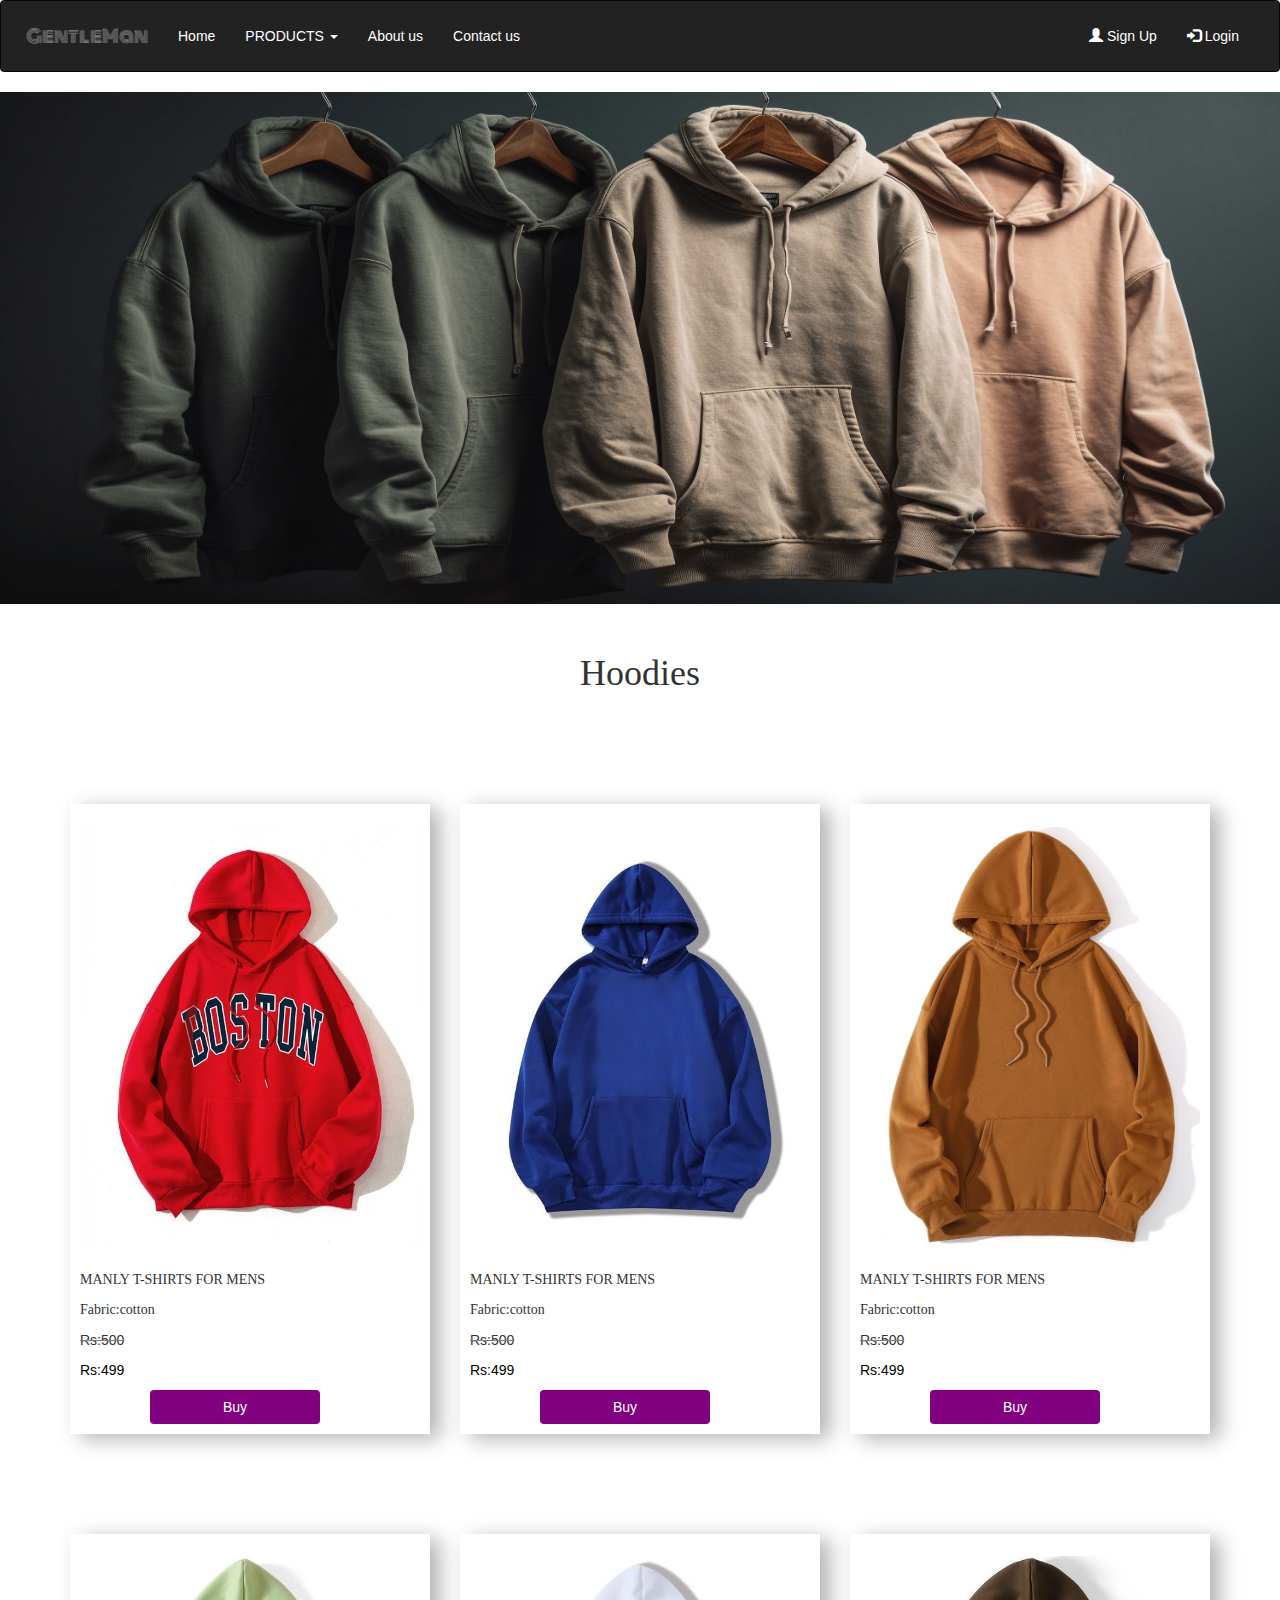
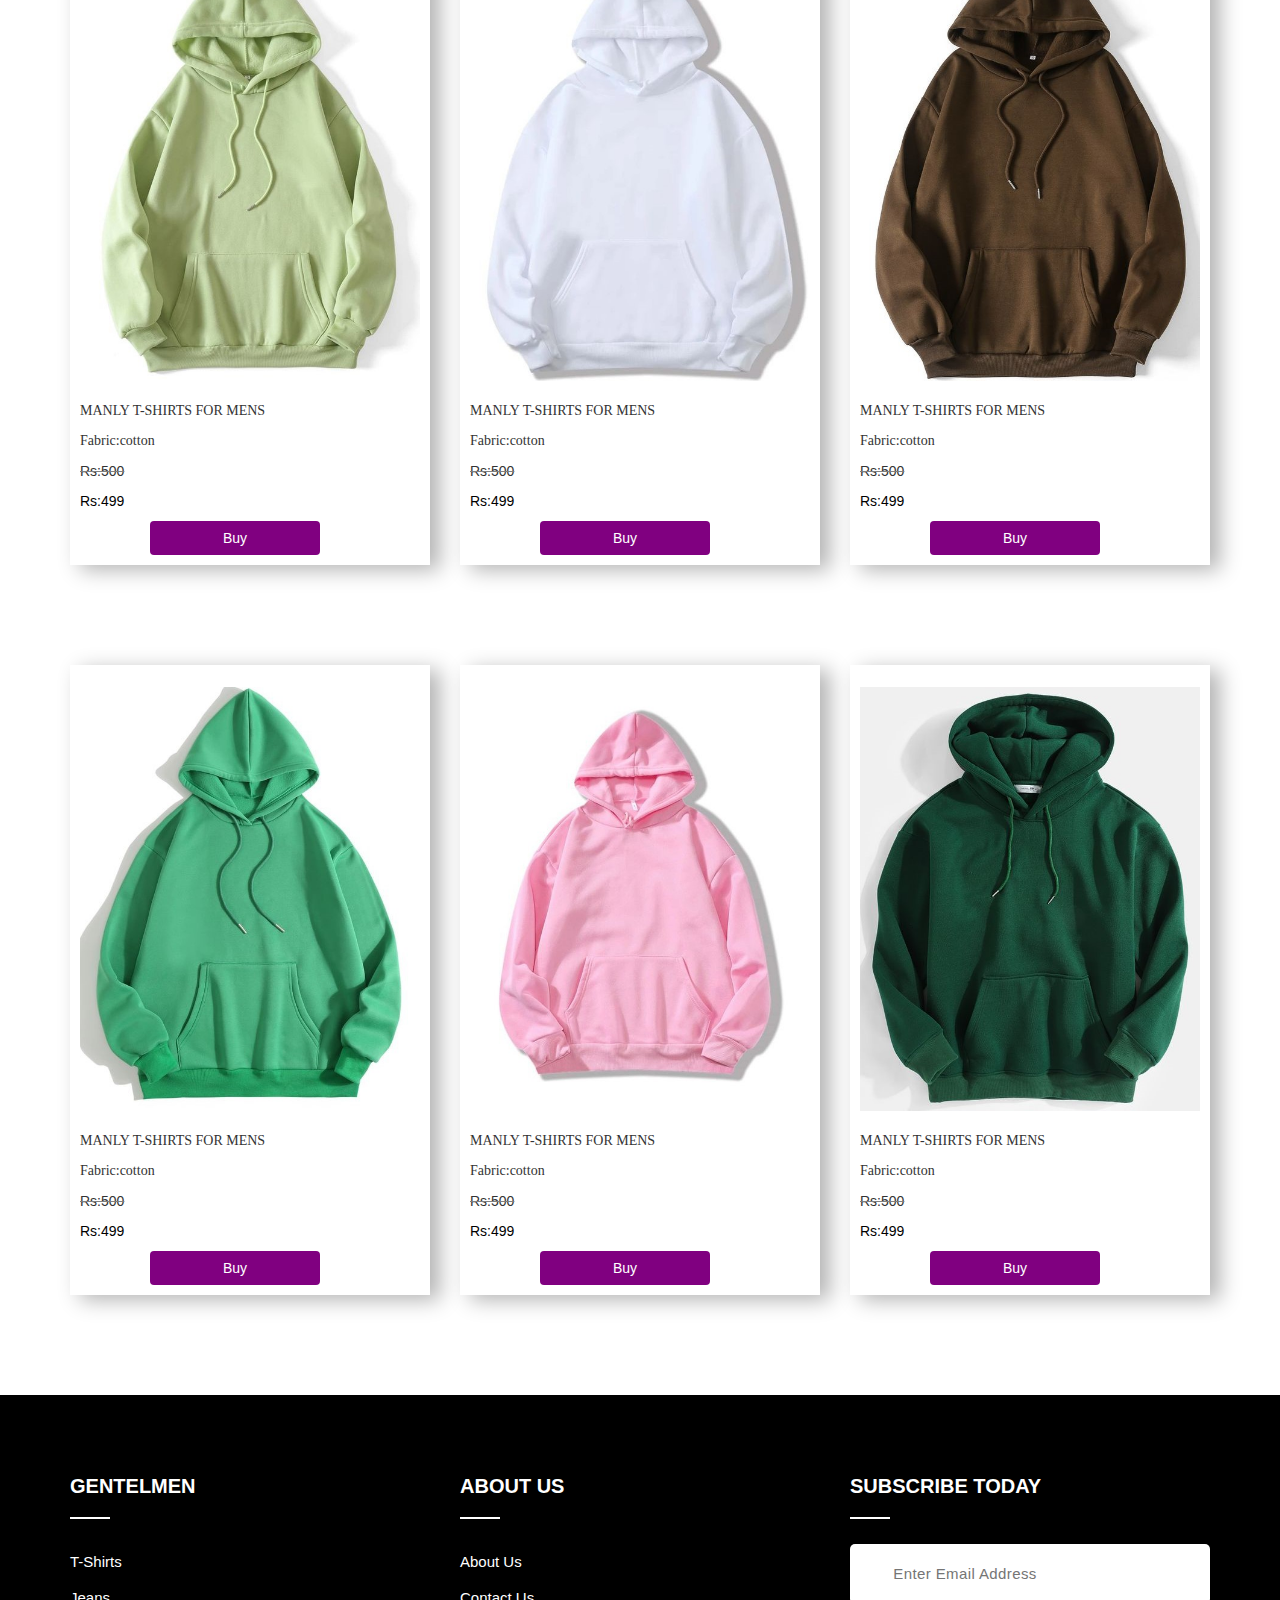
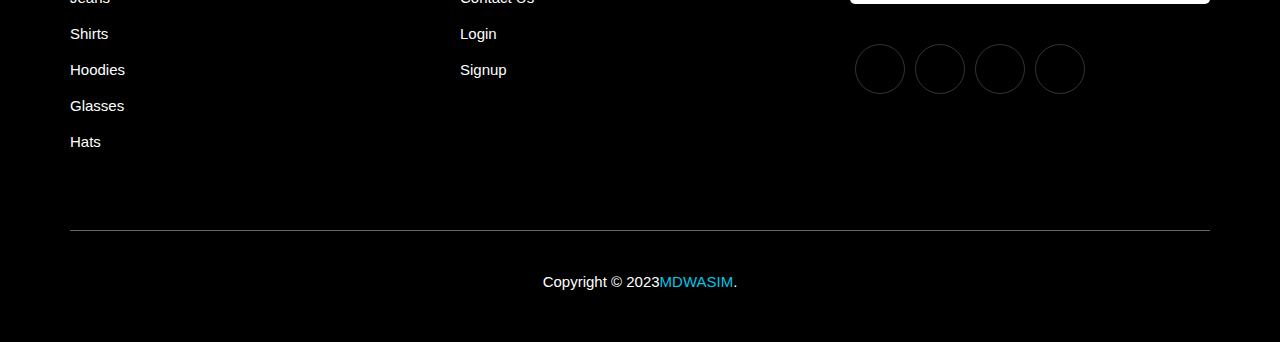
<file: Hoodies.html>
<html>
      <head>
	        <title>Hoodies</title>
	        <meta charset="utf-8">
            <meta name="viewport" content="width=device-width, initial-scale=1">
            <link rel="stylesheet" href="https://maxcdn.bootstrapcdn.com/bootstrap/3.4.1/css/bootstrap.min.css">
            <script src="https://ajax.googleapis.com/ajax/libs/jquery/3.6.4/jquery.min.js"></script>
			<script src="https://maxcdn.bootstrapcdn.com/bootstrap/3.4.1/js/bootstrap.min.js"></script>
			<link rel="preconnect" href="https://fonts.googleapis.com">
		    <link rel="preconnect" href="https://fonts.gstatic.com" crossorigin>
		    <link href="https://fonts.googleapis.com/css2?family=IBM+Plex+Mono:wght@300&family=Orbitron:wght@500&display=swap" rel="stylesheet">
			<link rel="preconnect" href="https://fonts.googleapis.com">
			<link rel="preconnect" href="https://fonts.gstatic.com" crossorigin>
			<link href="https://fonts.googleapis.com/css2?family=Orbitron&display=swap" rel="stylesheet">
			<link rel="preconnect" href="https://fonts.googleapis.com">
			<link rel="preconnect" href="https://fonts.gstatic.com" crossorigin>
			<link href="https://fonts.googleapis.com/css2?family=Monoton&display=swap" rel="stylesheet">
			
			<link rel="stylesheet" href="t-shirts.css">
 	  </head>
 	  </head>
      <body>
	   <nav class="navbar navbar-inverse" id="nav_color">
			  <div class="container-fluid" >
				<div class="navbar-header">
				  <button type="button" class="navbar-toggle" data-toggle="collapse" data-target="#myNavbar" >
					<span class="icon-bar"></span>
					<span class="icon-bar"></span>
					<span class="icon-bar"></span>                        
				  </button>
				  <a class="navbar-brand" href="#" id="logo">GentleMan</a>
				</div>
				<div class="collapse navbar-collapse" id="myNavbar">
				  <ul class="nav navbar-nav"  id="nav_content">
					<li ><a href="index.html">Home</a></li>
					<li class="dropdown">
					  <a class="dropdown-toggle" data-toggle="dropdown" href="#">PRODUCTS <span class="caret"></span></a>
					  <ul class="dropdown-menu" id="nav_content_dropdown">
						<li ><a href="t-shirt.html">T-shirts</a></li>
						<li ><a href="jeans.html">Jeans</a></li>
						<li ><a href="shirts.html">Shirts</a></li>
						<li class="active" ><a href="Hoodies.html">Hoodies</a></li>
						<li ><a href="glasses.html">Glasses</a></li>
						<li ><a href="hats.html">Hats</a></li>
					  </ul>
					</li>
					<li><a href="about_us.html">About us</a></li>
					<li><a href="contact%20us.html">Contact us</a></li>
				  </ul>
				  <ul class="nav navbar-nav navbar-right" id="nav_content"  id="nav_content">
					<li><a href="signup.html"><span class="glyphicon glyphicon-user"></span> Sign Up</a></li>
					<li><a href="login.html"><span class="glyphicon glyphicon-log-in"></span> Login</a></li>
				  </ul>
				</div>
			  </div>
			</nav>
		   <!--for image banner window!-->
	       <img src="hoodies_img/banners.jpg" alt="T-shirt_banner_img"></img>
			 <!--end of slid !--->
			 <!---ITS FOR  HOME PAGE  PRODUCTS !---->
			 <h1 id="home_page_title">Hoodies</h2>
			 <div class="container" >
                      <div class= row>	
                      <div class="col-lg-4 col-md-4 col-12  ">
					  <div class="card" id="t-shirt_card">
						<img src="hoodies_img/red.jpg" class="img-responsive" class="img-fluid" alt="t-shirts" id="t-shirt_img">
                       <p id="home_page_para">Manly t-shirts for mens </p> 
					   <p id ="fabrics">Fabric:cotton</p>
					   <p id="para_rubees">Rs:500</p>
                       <p id ="para_rubee_show">Rs:499</p>
					   <button type="button" class="btn" id="home_button" >Buy</button>	
				 </div>
				 </div>
				 <div class="col-lg-4 col-md-4 col-12  "> 
				  <div class="card" id="t-shirt_card">
						<img src="hoodies_img/blue.jpg" class="img-responsive" class="img-fluid" alt="bet" id="t-shirt_img">						
					  <p id="home_page_para">Manly t-shirts for mens</p>
					  <p id ="fabrics">Fabric:cotton</p>
                      <p id="para_rubees">Rs:500</p>
                       <p id ="para_rubee_show">Rs:499</p>
					   <button type="button" class="btn" id="home_button" >Buy</button>					  
				 </div>
				  </div>
				 <div class="col-lg-4 col-md-4 col-12  "> 
				  <div class="card" id="t-shirt_card">
						<img src="hoodies_img/light_brown.jpg" class="img-responsive" class="img-fluid" alt="bet" id="t-shirt_img">						
                      <p id="home_page_para">Manly t-shirts for mens</p>
					  <p id ="fabrics">Fabric:cotton</p>
                       <p id="para_rubees">Rs:500</p>
                       <p id ="para_rubee_show">Rs:499</p>
					   <button type="button" class="btn" id="home_button" >Buy</button> 					  
				 </div>
              </div>			 
			  </div>
			  <div class= row>	
                      <div class="col-lg-4 col-md-4 col-12  ">
					  <div class="card" id="t-shirt_card">
						<img src="hoodies_img/bista.jpg" class="img-responsive" class="img-fluid" alt="bet" id="t-shirt_img">					
                       <p id="home_page_para">Manly t-shirts for mens</p> 
					   <p id ="fabrics">Fabric:cotton</p>
					   <p id="para_rubees">Rs:500</p>
                       <p id ="para_rubee_show">Rs:499</p>
					   <button type="button" class="btn" id="home_button" >Buy</button>
				 </div>
				 </div>
				 <div class="col-lg-4 col-md-4 col-12  "> 
				  <div class="card" id="t-shirt_card">
						<img src="hoodies_img/white.jpg" class="img-responsive" class="img-fluid" alt="bet" id="t-shirt_img">						
					  <p id="home_page_para">Manly t-shirts for mens</p> 
					  <p  id ="fabrics">Fabric:cotton</p>
					  <p id="para_rubees">Rs:500</p>
                       <p id ="para_rubee_show">Rs:499</p>
					   <button type="button" class="btn" id="home_button" >Buy</button>
				 </div>
				  </div>
				 <div class="col-lg-4 col-md-4 col-12  "> 
				  <div class="card" id="t-shirt_card">
						<img src="hoodies_img/brown.jpg" class="img-responsive" class="img-fluid" alt="bet" id="t-shirt_img">
                      <p id="home_page_para">Manly t-shirts for mens</p>
					  <p id ="fabrics">Fabric:cotton</p>
                      <p id="para_rubees">Rs:500</p>
                       <p id ="para_rubee_show">Rs:499</p>
					   <button type="button" class="btn" id="home_button" >Buy</button>					  
				 </div>
              </div>			 
			  </div>
			  <div class= row>	
                      <div class="col-lg-4 col-md-4 col-12  ">
					  <div class="card" id="t-shirt_card">
						<img src="hoodies_img/light_green.jpg" class="img-responsive" class="img-fluid" alt="bet" id="t-shirt_img">						
                       <p id="home_page_para">Manly t-shirts for mens</p>
                       <p id ="fabrics">Fabric:cotton</p>					   
					   <p id="para_rubees">Rs:500</p>
                       <p id ="para_rubee_show">Rs:499</p>
					   <button type="button" class="btn" id="home_button" >Buy</button>
				 </div>
				 </div>
				 <div class="col-lg-4 col-md-4 col-12  "> 
				  <div class="card" id="t-shirt_card">
						<img src="hoodies_img/pink.jpg" class="img-responsive" class="img-fluid" alt="bet" id="t-shirt_img">					  
					  <p id="home_page_para">Manly t-shirts for mens</p> 
					  <p  id ="fabrics">Fabric:cotton</p>
					  <p id="para_rubees">Rs:500</p>
                       <p id ="para_rubee_show">Rs:499</p>
					   <button type="button" class="btn" id="home_button" >Buy</button>
				 </div>
				  </div>
				 <div class="col-lg-4 col-md-4 col-12  "> 
				  <div class="card" id="t-shirt_card">
						<img src="hoodies_img/green.jpg" class="img-responsive" class="img-fluid" alt="bet" id="t-shirt_img">						
                      <p id="home_page_para">Manly t-shirts for mens</p> 
					  <p id ="fabrics">Fabric:cotton</p>
                      <p id="para_rubees">Rs:500</p>
                       <p id ="para_rubee_show">Rs:499</p>
					   <button type="button" class="btn" id="home_button" >Buy</button>					  
				 </div>
              </div>			 
			  </div>
			  </div>
			  <!---- this is for footer!----->
			  <div class="footer">
            <div class="container">     
                <div class="row">                       
                    <div class="col-lg-4 col-sm-4 col-xs-12">
                        <div class="single_footer">
                            <h4>GentelMen</h4>
                            <ul>
                                <li><a href="t-shirt.html">T-shirts</a></li>
                                <li><a href="jeans.html">Jeans</a></li>
                                <li><a href="shirt.html">Shirts</a></li>
                                <li><a href="hoodies.html">Hoodies</a></li>
                                <li><a href="glasses.html">glasses</a></li>
								<li><a href="hats.html">Hats</a></li>
                            </ul>
                        </div>
                    </div><!--- END COL --> 
                    <div class="col-md-4 col-sm-4 col-xs-12">
                        <div class="single_footer single_footer_address">
                            <h4>About us</h4>
                            <ul>
                                 <li><a href="about_us.html">About us</a></li>
                                <li><a href="contact_us.html">Contact us</a></li>
                                <li><a href="login.html">Login</a></li>
                                <li><a href="signup.html">Signup</a></li>
                            </ul>
                        </div>
                    </div><!--- END COL -->
                    <div class="col-md-4 col-sm-4 col-xs-12">
                        <div class="single_footer single_footer_address">
                            <h4>Subscribe today</h4>
                            <div class="signup_form">                           
                                <form action="#" class="subscribe">
                                    <input type="text" class="subscribe__input" placeholder="Enter Email Address">
                                    <button type="button" class="subscribe__btn"><i class="fas fa-paper-plane"></i></button>
                                </form>
                            </div>
                        </div>
                        <div class="social_profile">
                            <ul>
                                <li><a href="#"><i class="fab fa-facebook"></i></a></li>
                                <li><a href="#"><i class="fab fa-twitter"></i></a></li>
                                <li><a href="#"><i class="fab fa-google-plus-g"></i></a></li>
                                <li><a href="#"><i class="fab fa-instagram"></i></a></li>
                            </ul>
                        </div>                          
                    </div><!--- END COL -->         
                </div><!--- END ROW --> 
                <div class="row">
                    <div class="col-lg-12 col-sm-12 col-xs-12">
                        <p class="copyright">Copyright © 2023<a href="#">MDWASIM</a>.</p>
                    </div><!--- END COL -->                 
                </div><!--- END ROW -->                 
            </div><!--- END CONTAINER -->
        </div>
			
             </body>
</html>
</file>
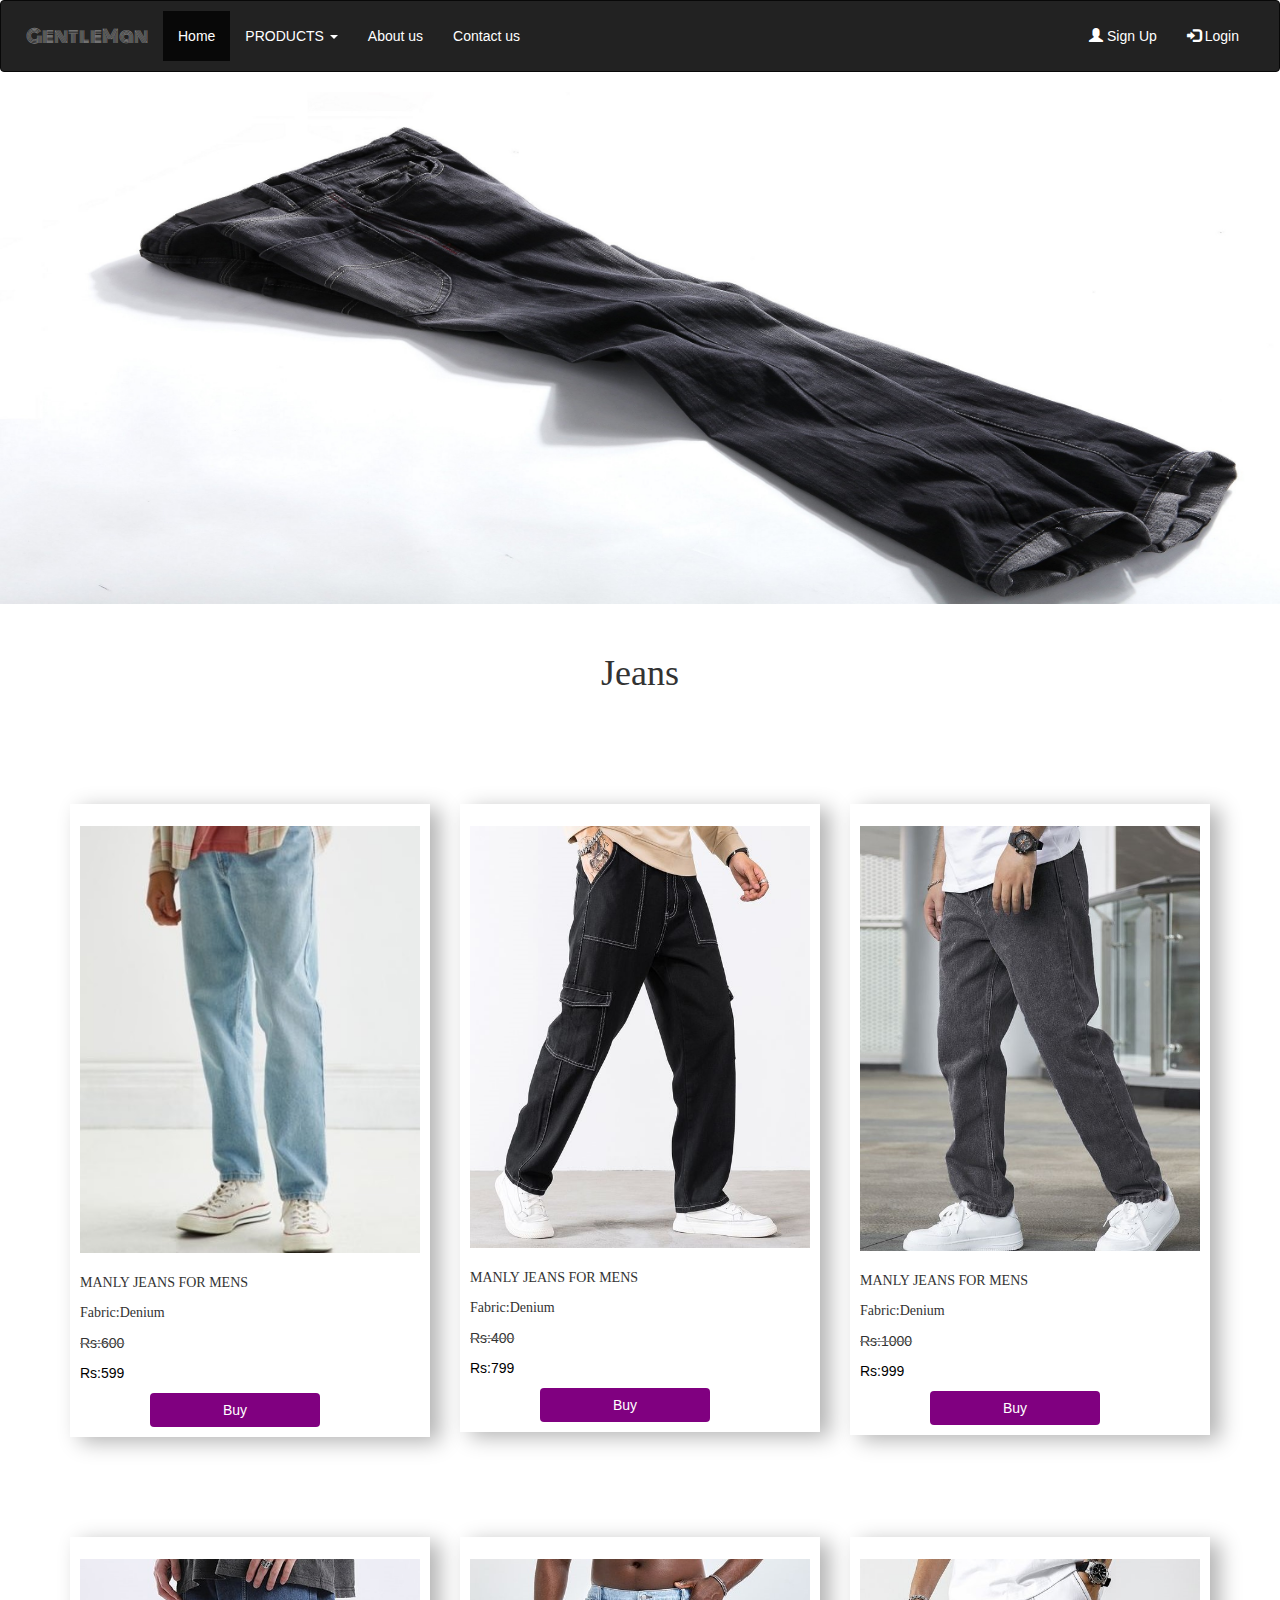
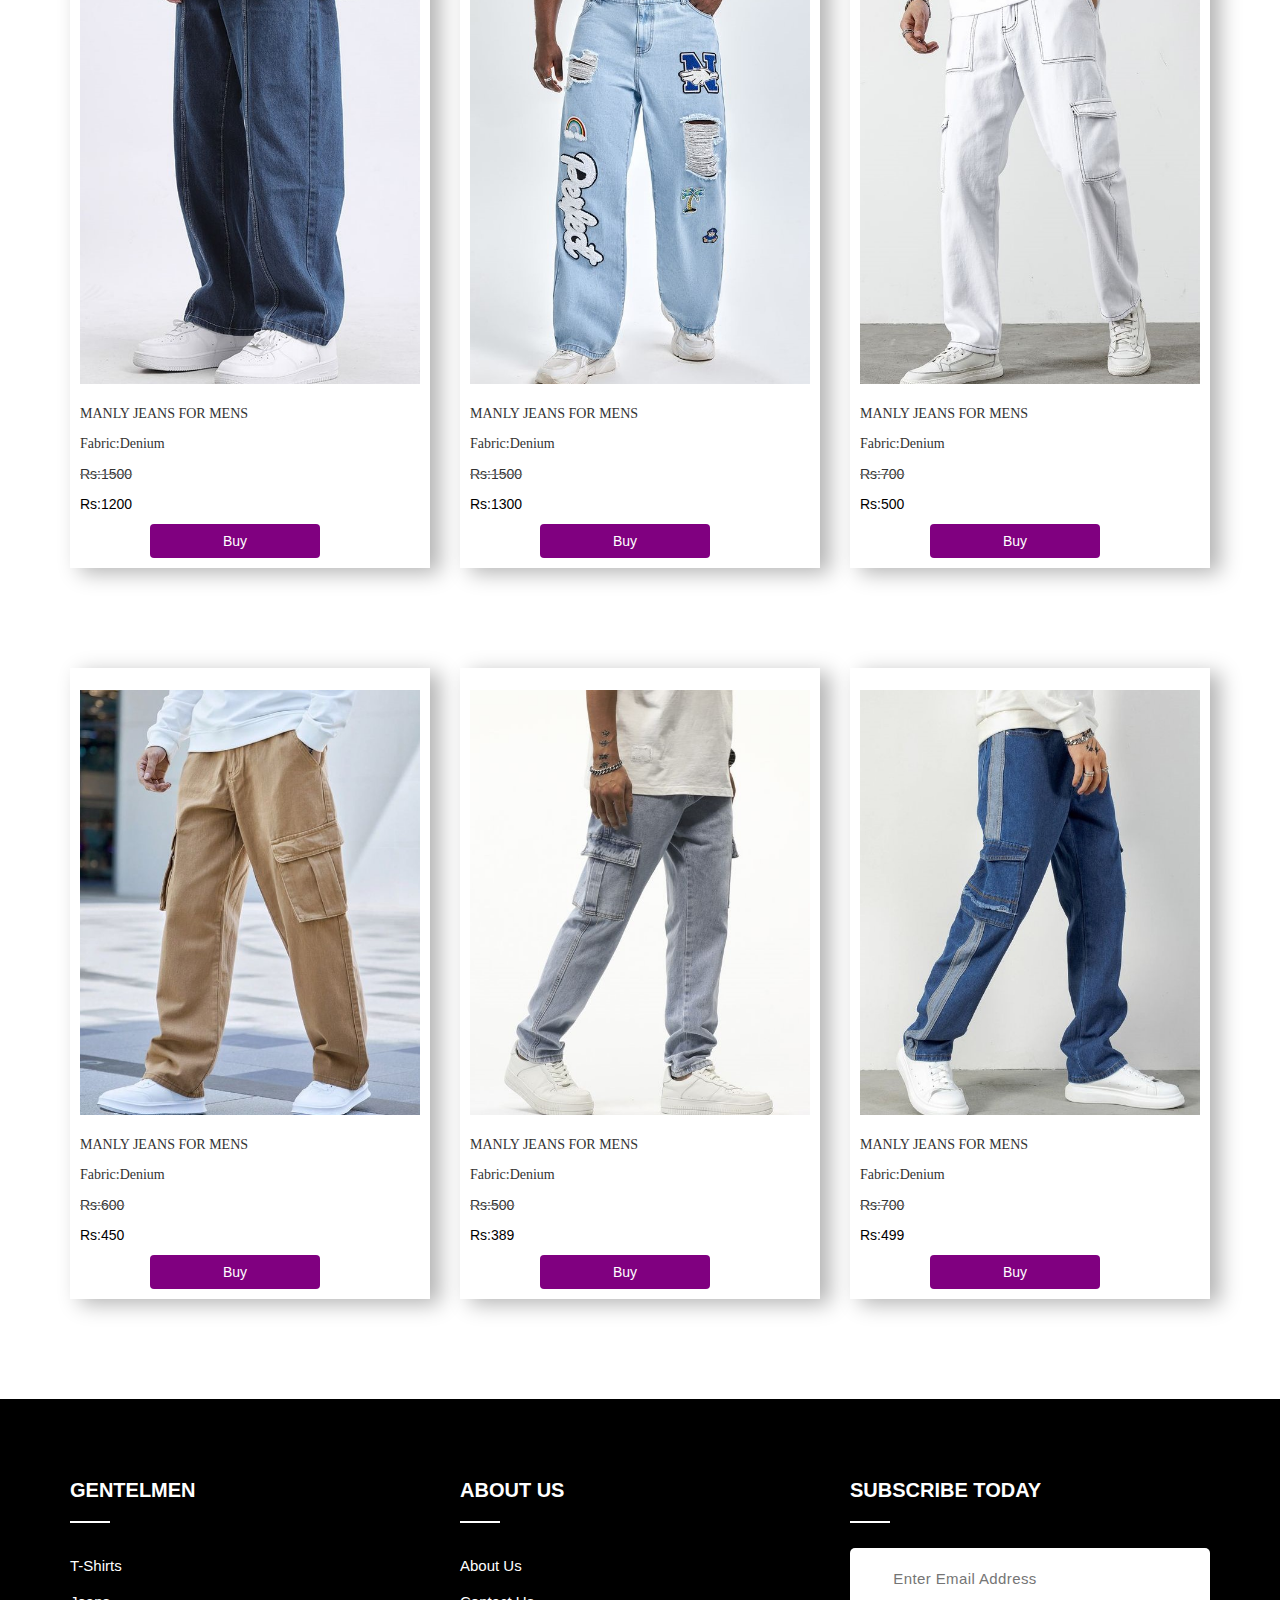
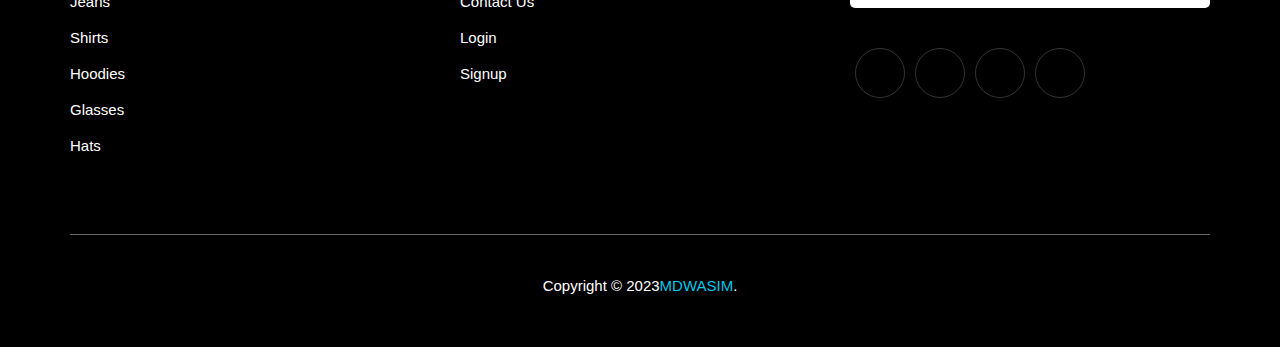
<file: jeans.html>
<html>
      <head>
	        <title>Jeans</title>
	        <meta charset="utf-8">
            <meta name="viewport" content="width=device-width, initial-scale=1">
            <link rel="stylesheet" href="https://maxcdn.bootstrapcdn.com/bootstrap/3.4.1/css/bootstrap.min.css">
            <script src="https://ajax.googleapis.com/ajax/libs/jquery/3.6.4/jquery.min.js"></script>
			<script src="https://maxcdn.bootstrapcdn.com/bootstrap/3.4.1/js/bootstrap.min.js"></script>
			<link rel="preconnect" href="https://fonts.googleapis.com">
		    <link rel="preconnect" href="https://fonts.gstatic.com" crossorigin>
		    <link href="https://fonts.googleapis.com/css2?family=IBM+Plex+Mono:wght@300&family=Orbitron:wght@500&display=swap" rel="stylesheet">
			<link rel="preconnect" href="https://fonts.googleapis.com">
			<link rel="preconnect" href="https://fonts.gstatic.com" crossorigin>
			<link href="https://fonts.googleapis.com/css2?family=Orbitron&display=swap" rel="stylesheet">
			<link rel="preconnect" href="https://fonts.googleapis.com">
			<link rel="preconnect" href="https://fonts.gstatic.com" crossorigin>
			<link href="https://fonts.googleapis.com/css2?family=Monoton&display=swap" rel="stylesheet">
			
			<link rel="stylesheet" href="t-shirts.css">
 	  </head>
 	  </head>
      <body>
	   <nav class="navbar navbar-inverse" id="nav_color">
			  <div class="container-fluid" >
				<div class="navbar-header">
				  <button type="button" class="navbar-toggle" data-toggle="collapse" data-target="#myNavbar" >
					<span class="icon-bar"></span>
					<span class="icon-bar"></span>
					<span class="icon-bar"></span>                        
				  </button>
				  <a class="navbar-brand" href="#" id="logo">GentleMan</a>
				</div>
				<div class="collapse navbar-collapse" id="myNavbar">
				  <ul class="nav navbar-nav"  id="nav_content">
					<li class="active"><a href="file:///C:/Users/HP/Documents/project/index.html">Home</a></li>
					<li class="dropdown">
					  <a class="dropdown-toggle" data-toggle="dropdown" href="#">PRODUCTS <span class="caret"></span></a>
					  <ul class="dropdown-menu" id="nav_content_dropdown">
						<li ><a href="t-shirt.html">T-shirts</a></li>
						<li ><a href="jeans.html">Jeans</a></li>
						<li ><a href="shirts.html">Shirts</a></li>
						<li ><a href="Hoodies.html">Hoodies</a></li>
						<li ><a href="glasses.html">Glasses</a></li>
						<li ><a href="hats.html">Hats</a></li>
					  </ul>
					</li>
					<li><a href="about_us.html">About us</a></li>
					<li><a href="contact%20us.html">Contact us</a></li>
				  </ul>
				  <ul class="nav navbar-nav navbar-right" id="nav_content"  id="nav_content">
					<li><a href="signup.html"><span class="glyphicon glyphicon-user"></span> Sign Up</a></li>
					<li><a href="login.html"><span class="glyphicon glyphicon-log-in"></span> Login</a></li>
				  </ul>
				</div>
			  </div>
			</nav>
		   <!--for image banner window!-->
	       <img src="jeans_images/banner_jeans.jpg" alt="T-shirt_banner_img"></img>
			 <!--end of slid !--->
			 <!---ITS FOR  HOME PAGE  PRODUCTS !---->
			 <h1 id="home_page_title">Jeans</h2>
			 <div class="container" >
                      <div class= row>	
                      <div class="col-lg-4 col-md-4 col-12  ">
					  <div class="card" id="t-shirt_card">
						<img src="jeans_images/dump_blue.jpg" class="img-responsive" class="img-fluid" alt="t-shirts" id="t-shirt_img">
                       <p id="home_page_para">Manly jeans for mens </p> 
					   <p id ="fabrics">Fabric:Denium</p>
					   <p id="para_rubees">Rs:600</p>
                       <p id ="para_rubee_show">Rs:599</p>
					   <button type="button" class="btn" id="home_button" >Buy</button>	
				 </div>
				 </div>
				 <div class="col-lg-4 col-md-4 col-12  "> 
				  <div class="card" id="t-shirt_card">
						<img src="jeans_images/black_baggy.jpg" class="img-responsive" class="img-fluid" alt="bet" id="t-shirt_img">						
					  <p id="home_page_para">Manly jeans for mens</p>
					  <p id ="fabrics">Fabric:Denium</p>
                      <p id="para_rubees">Rs:400</p>
                       <p id ="para_rubee_show">Rs:799</p>
					   <button type="button" class="btn" id="home_button" >Buy</button>					  
				 </div>
				  </div>
				 <div class="col-lg-4 col-md-4 col-12  "> 
				  <div class="card" id="t-shirt_card">
						<img src="jeans_images/gray.jpg" class="img-responsive" class="img-fluid" alt="bet" id="t-shirt_img">						
                      <p id="home_page_para">Manly jeans for mens</p>
					  <p id ="fabrics">Fabric:Denium</p>
                       <p id="para_rubees">Rs:1000</p>
                       <p id ="para_rubee_show">Rs:999</p>
					   <button type="button" class="btn" id="home_button" >Buy</button> 					  
				 </div>
              </div>			 
			  </div>
			  <div class= row>	
                      <div class="col-lg-4 col-md-4 col-12  ">
					  <div class="card" id="t-shirt_card">
						<img src="jeans_images/baggy_blue.jpg" class="img-responsive" class="img-fluid" alt="bet" id="t-shirt_img">					
                       <p id="home_page_para">Manly jeans for mens</p> 
					   <p id ="fabrics">Fabric:Denium</p>
					   <p id="para_rubees">Rs:1500</p>
                       <p id ="para_rubee_show">Rs:1200</p>
					   <button type="button" class="btn" id="home_button" >Buy</button>
				 </div>
				 </div>
				 <div class="col-lg-4 col-md-4 col-12  "> 
				  <div class="card" id="t-shirt_card">
						<img src="jeans_images/tone_baggy.jpg" class="img-responsive" class="img-fluid" alt="bet" id="t-shirt_img">						
					  <p id="home_page_para">Manly jeans for mens</p> 
					  <p  id ="fabrics">Fabric:Denium</p>
					  <p id="para_rubees">Rs:1500</p>
                       <p id ="para_rubee_show">Rs:1300</p>
					   <button type="button" class="btn" id="home_button" >Buy</button>
				 </div>
				  </div>
				 <div class="col-lg-4 col-md-4 col-12  "> 
				  <div class="card" id="t-shirt_card">
						<img src="jeans_images/white.jpg" class="img-responsive" class="img-fluid" alt="bet" id="t-shirt_img">
                      <p id="home_page_para">Manly jeans for mens</p>
					  <p id ="fabrics">Fabric:Denium</p>
                      <p id="para_rubees">Rs:700</p>
                       <p id ="para_rubee_show">Rs:500</p>
					   <button type="button" class="btn" id="home_button" >Buy</button>					  
				 </div>
              </div>			 
			  </div>
			  <div class= row>	
                      <div class="col-lg-4 col-md-4 col-12  ">
					  <div class="card" id="t-shirt_card">
						<img src="jeans_images/peach.jpg" class="img-responsive" class="img-fluid" alt="bet" id="t-shirt_img">						
                       <p id="home_page_para">Manly jeans for mens</p>
                       <p id ="fabrics">Fabric:Denium</p>					   
					   <p id="para_rubees">Rs:600</p>
                       <p id ="para_rubee_show">Rs:450</p>
					   <button type="button" class="btn" id="home_button" >Buy</button>
				 </div>
				 </div>
				 <div class="col-lg-4 col-md-4 col-12  "> 
				  <div class="card" id="t-shirt_card">
						<img src="jeans_images/jogger.jpg" class="img-responsive" class="img-fluid" alt="bet" id="t-shirt_img">					  
					  <p id="home_page_para">Manly jeans for mens</p> 
					  <p  id ="fabrics">Fabric:Denium</p>
					  <p id="para_rubees">Rs:500</p>
                       <p id ="para_rubee_show">Rs:389</p>
					   <button type="button" class="btn" id="home_button" >Buy</button>
				 </div>
				  </div>
				 <div class="col-lg-4 col-md-4 col-12  "> 
				  <div class="card" id="t-shirt_card">
						<img src="jeans_images/jean_jogger.jpg" class="img-responsive" class="img-fluid" alt="bet" id="t-shirt_img">						
                      <p id="home_page_para">Manly jeans for mens</p> 
					  <p id ="fabrics">Fabric:Denium</p>
                      <p id="para_rubees">Rs:700</p>
                       <p id ="para_rubee_show">Rs:499</p>
					   <button type="button" class="btn" id="home_button" >Buy</button>					  
				 </div>
              </div>			 
			  </div>
			  </div>
			  <!---- this is for footer!----->
			  <div class="footer">
            <div class="container">     
                <div class="row">                       
                    <div class="col-lg-4 col-sm-4 col-xs-12">
                        <div class="single_footer">
                            <h4>GentelMen</h4>
                            <ul>
                                <li><a href="t-shirt.html">T-shirts</a></li>
                                <li><a href="jeans.html">Jeans</a></li>
                                <li><a href="shirts.html">Shirts</a></li>
                                <li><a href="Hoodies.html">Hoodies</a></li>
                                <li><a href="glasses.html">glasses</a></li>
								<li><a href="hats.html">Hats</a></li>
                            </ul>
                        </div>
                    </div><!--- END COL --> 
                    <div class="col-md-4 col-sm-4 col-xs-12">
                        <div class="single_footer single_footer_address">
                            <h4>About us</h4>
                            <ul>
                                 <li><a href="about_us.html">About us</a></li>
                                <li><a href="contact_us.html">Contact us</a></li>
                                <li><a href="Login.html">Login</a></li>
                                <li><a href="singup.html">Signup</a></li>
                            </ul>
                        </div>
                    </div><!--- END COL -->
                    <div class="col-md-4 col-sm-4 col-xs-12">
                        <div class="single_footer single_footer_address">
                            <h4>Subscribe today</h4>
                            <div class="signup_form">                           
                                <form action="#" class="subscribe">
                                    <input type="text" class="subscribe__input" placeholder="Enter Email Address">
                                    <button type="button" class="subscribe__btn"><i class="fas fa-paper-plane"></i></button>
                                </form>
                            </div>
                        </div>
                        <div class="social_profile">
                            <ul>
                                <li><a href="#"><i class="fab fa-facebook"></i></a></li>
                                <li><a href="#"><i class="fab fa-twitter"></i></a></li>
                                <li><a href="#"><i class="fab fa-google-plus-g"></i></a></li>
                                <li><a href="#"><i class="fab fa-instagram"></i></a></li>
                            </ul>
                        </div>                          
                    </div><!--- END COL -->         
                </div><!--- END ROW --> 
                <div class="row">
                    <div class="col-lg-12 col-sm-12 col-xs-12">
                        <p class="copyright">Copyright © 2023<a href="#">MDWASIM</a>.</p>
                    </div><!--- END COL -->                 
                </div><!--- END ROW -->                 
            </div><!--- END CONTAINER -->
        </div>
			
             </body>
</html>
</file>
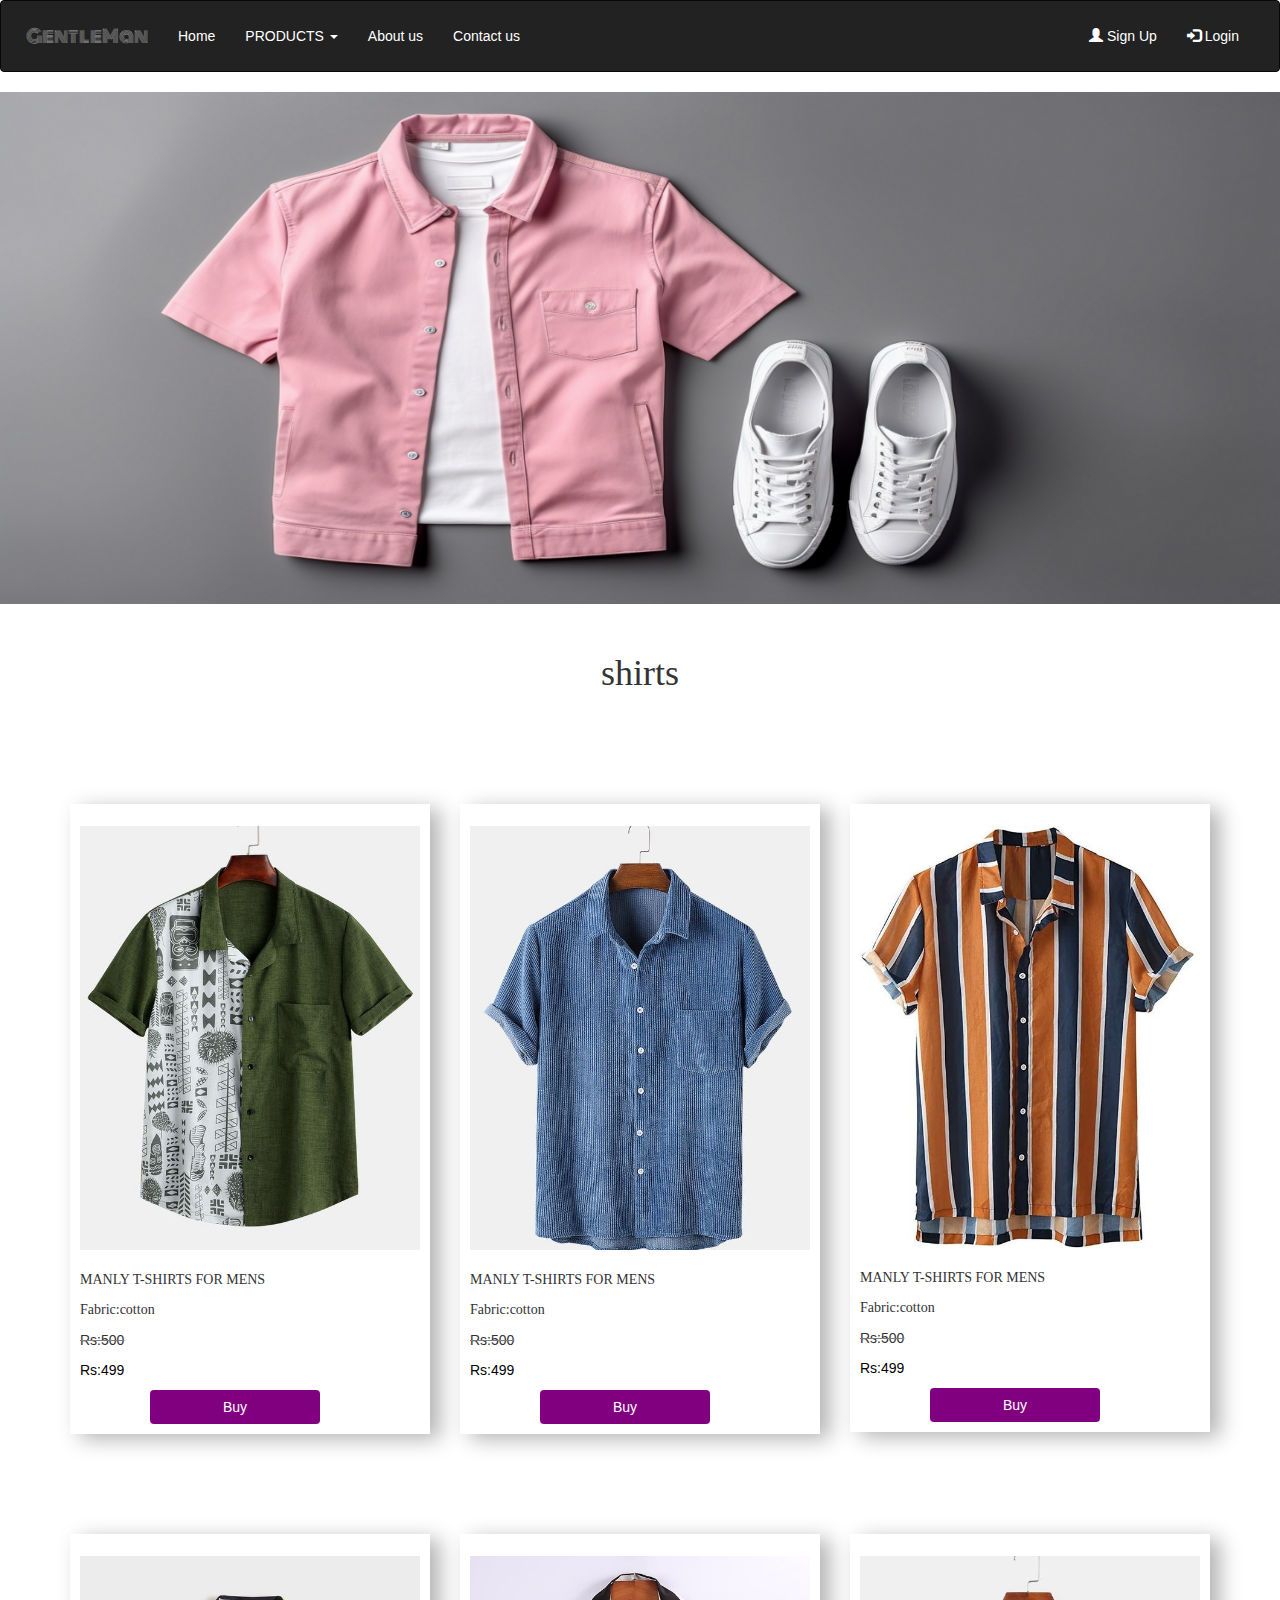
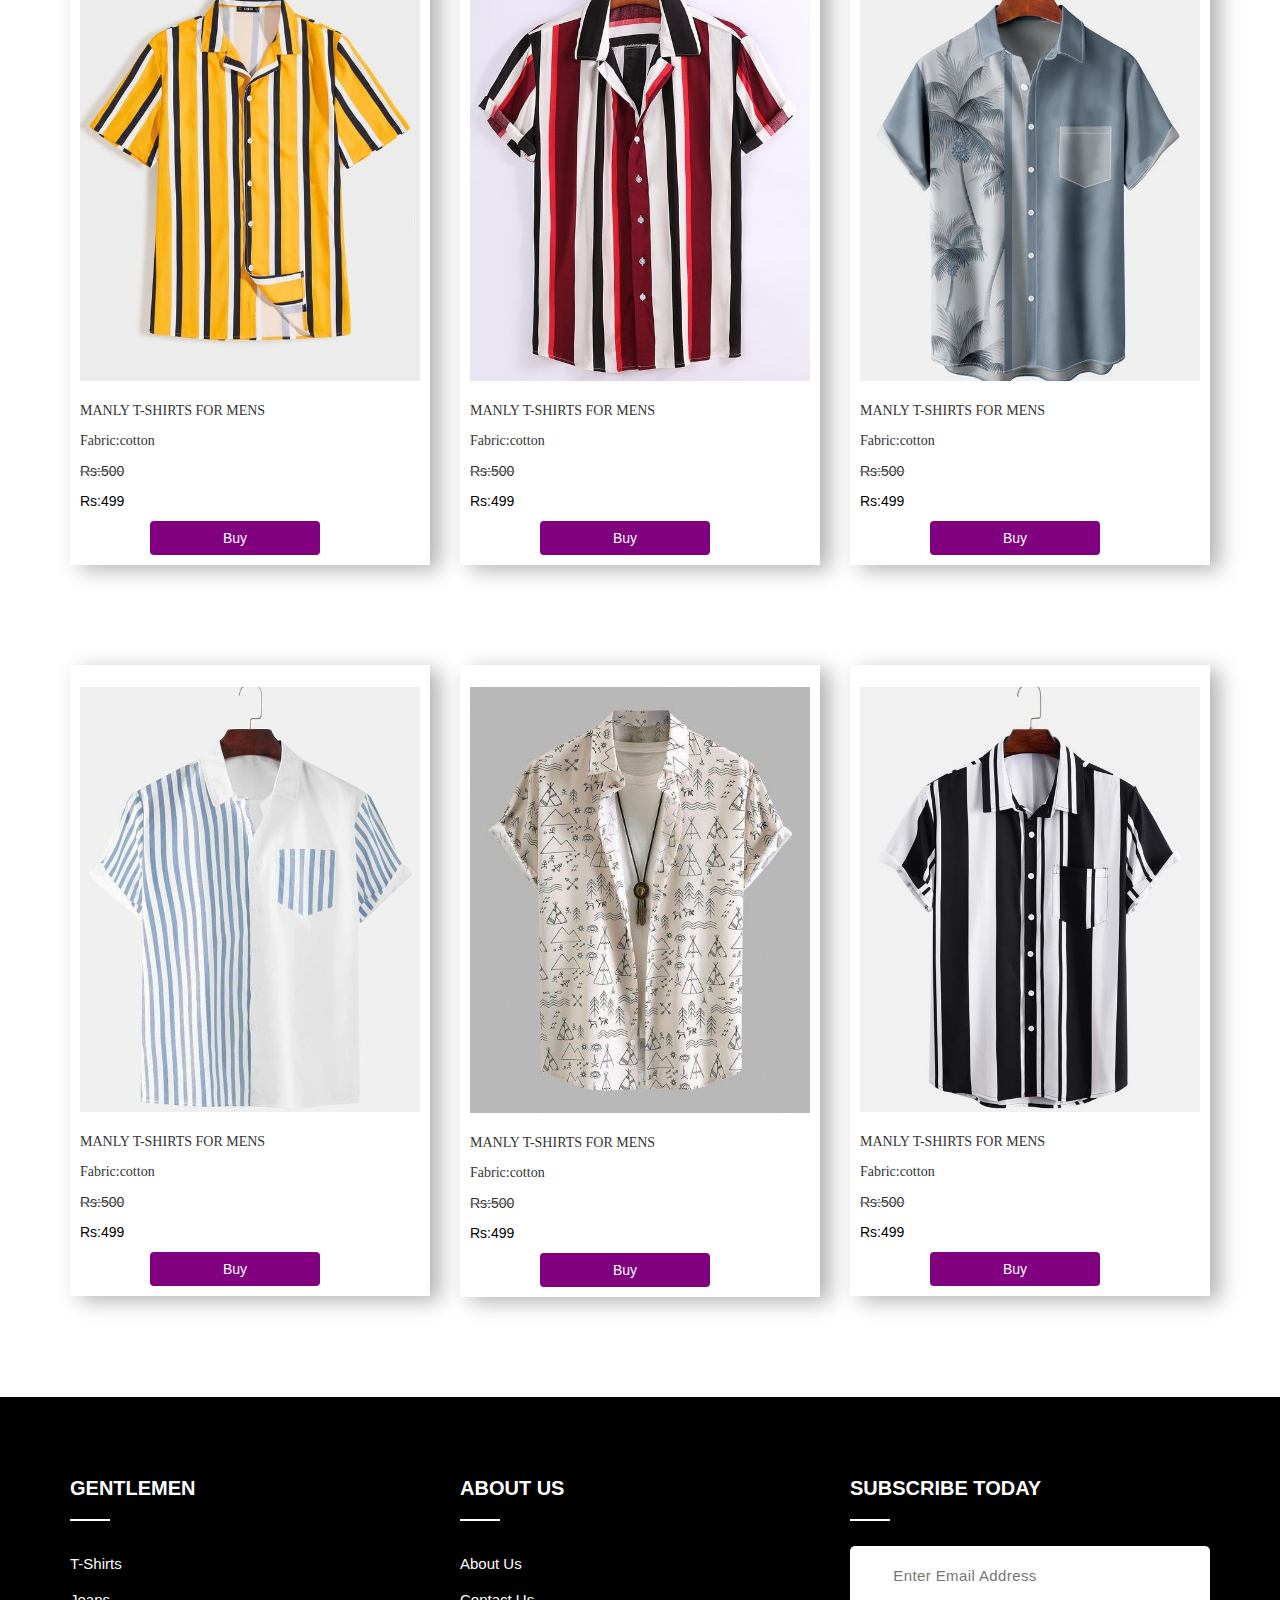
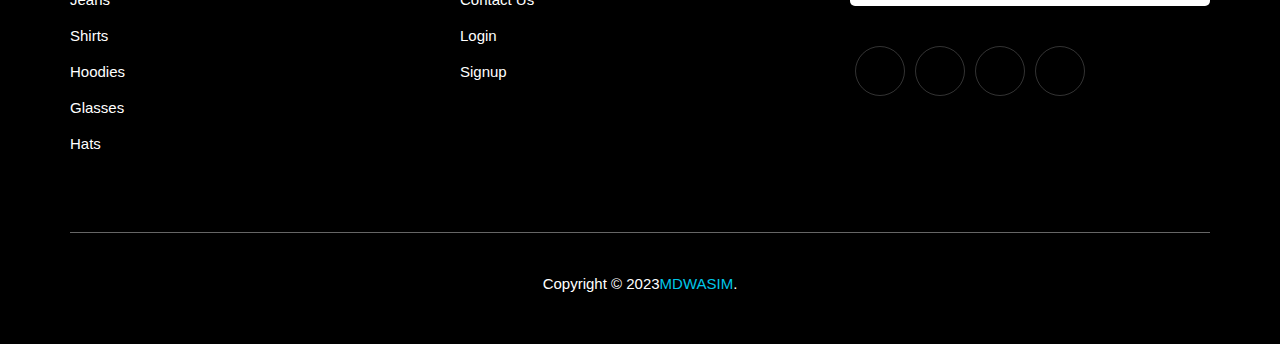
<file: shirts.html>
<html>
      <head>
	        <title>Shirts</title>
	        <meta charset="utf-8">
            <meta name="viewport" content="width=device-width, initial-scale=1">
            <link rel="stylesheet" href="https://maxcdn.bootstrapcdn.com/bootstrap/3.4.1/css/bootstrap.min.css">
            <script src="https://ajax.googleapis.com/ajax/libs/jquery/3.6.4/jquery.min.js"></script>
			<script src="https://maxcdn.bootstrapcdn.com/bootstrap/3.4.1/js/bootstrap.min.js"></script>
			<link rel="preconnect" href="https://fonts.googleapis.com">
		    <link rel="preconnect" href="https://fonts.gstatic.com" crossorigin>
		    <link href="https://fonts.googleapis.com/css2?family=IBM+Plex+Mono:wght@300&family=Orbitron:wght@500&display=swap" rel="stylesheet">
			<link rel="preconnect" href="https://fonts.googleapis.com">
			<link rel="preconnect" href="https://fonts.gstatic.com" crossorigin>
			<link href="https://fonts.googleapis.com/css2?family=Orbitron&display=swap" rel="stylesheet">
			<link rel="preconnect" href="https://fonts.googleapis.com">
			<link rel="preconnect" href="https://fonts.gstatic.com" crossorigin>
			<link href="https://fonts.googleapis.com/css2?family=Monoton&display=swap" rel="stylesheet">
			
			<link rel="stylesheet" href="t-shirts.css">
 	  </head>
 	  </head>
      <body>
	   <nav class="navbar navbar-inverse" id="nav_color">
			  <div class="container-fluid" >
				<div class="navbar-header">
				  <button type="button" class="navbar-toggle" data-toggle="collapse" data-target="#myNavbar" >
					<span class="icon-bar"></span>
					<span class="icon-bar"></span>
					<span class="icon-bar"></span>                        
				  </button>
				  <a class="navbar-brand" href="#" id="logo">GentleMan</a>
				</div>
				<div class="collapse navbar-collapse" id="myNavbar">
				  <ul class="nav navbar-nav"  id="nav_content">
					<li ><a href="index.html">Home</a></li>
					<li class="dropdown">
					  <a class="dropdown-toggle" data-toggle="dropdown" href="#">PRODUCTS <span class="caret"></span></a>
					  <ul class="dropdown-menu" id="nav_content_dropdown">
						<li ><a href="t-shirt.html">T-shirts</a></li>
						<li ><a href="jeans.html">Jeans</a></li>
						<li class="active"><a href="#">Shirts</a></li>
						<li ><a href="Hoodies.html">Hoodies</a></li>
						<li ><a href="glasses.html">Glasses</a></li>
						<li ><a href="hats.html">Hats</a></li>
					  </ul>
					</li>
					<li><a href="about_us.html">About us</a></li>
					<li><a href="contact%20us.html">Contact us</a></li>
				  </ul>
				  <ul class="nav navbar-nav navbar-right" id="nav_content"  id="nav_content">
					<li><a href="signup.html"><span class="glyphicon glyphicon-user"></span> Sign Up</a></li>
					<li><a href="login.html"><span class="glyphicon glyphicon-log-in"></span> Login</a></li>
				  </ul>
				</div>
			  </div>
			</nav>
		   <!--for image banner window!-->
	       <img src="shirts_img/shirt_banner.jpg" alt="T-shirt_banner_img"></img>
			 <!--end of slid !--->
			 <!---ITS FOR  HOME PAGE  PRODUCTS !---->
			 <h1 id="home_page_title">shirts</h2>
			 <div class="container" >
                      <div class= row>	
                      <div class="col-lg-4 col-md-4 col-12  ">
					  <div class="card" id="t-shirt_card">
						<img src="shirts_img/green_white.jpg" class="img-responsive" class="img-fluid" alt="t-shirts" id="t-shirt_img">
                       <p id="home_page_para">Manly t-shirts for mens </p> 
					   <p id ="fabrics">Fabric:cotton</p>
					   <p id="para_rubees">Rs:500</p>
                       <p id ="para_rubee_show">Rs:499</p>
					   <button type="button" class="btn" id="home_button" >Buy</button>	
				 </div>
				 </div>
				 <div class="col-lg-4 col-md-4 col-12  "> 
				  <div class="card" id="t-shirt_card">
						<img src="shirts_img/blue.jpg" class="img-responsive" class="img-fluid" alt="bet" id="t-shirt_img">						
					  <p id="home_page_para">Manly t-shirts for mens</p>
					  <p id ="fabrics">Fabric:cotton</p>
                      <p id="para_rubees">Rs:500</p>
                       <p id ="para_rubee_show">Rs:499</p>
					   <button type="button" class="btn" id="home_button" >Buy</button>					  
				 </div>
				  </div>
				 <div class="col-lg-4 col-md-4 col-12  "> 
				  <div class="card" id="t-shirt_card">
						<img src="shirts_img/brown.jpg" class="img-responsive" class="img-fluid" alt="bet" id="t-shirt_img">						
                      <p id="home_page_para">Manly t-shirts for mens</p>
					  <p id ="fabrics">Fabric:cotton</p>
                       <p id="para_rubees">Rs:500</p>
                       <p id ="para_rubee_show">Rs:499</p>
					   <button type="button" class="btn" id="home_button" >Buy</button> 					  
				 </div>
              </div>			 
			  </div>
			  <div class= row>	
                      <div class="col-lg-4 col-md-4 col-12  ">
					  <div class="card" id="t-shirt_card">
						<img src="shirts_img/yellow.jpg" class="img-responsive" class="img-fluid" alt="bet" id="t-shirt_img">					
                       <p id="home_page_para">Manly t-shirts for mens</p> 
					   <p id ="fabrics">Fabric:cotton</p>
					   <p id="para_rubees">Rs:500</p>
                       <p id ="para_rubee_show">Rs:499</p>
					   <button type="button" class="btn" id="home_button" >Buy</button>
				 </div>
				 </div>
				 <div class="col-lg-4 col-md-4 col-12  "> 
				  <div class="card" id="t-shirt_card">
						<img src="shirts_img/red.jpg" class="img-responsive" class="img-fluid" alt="bet" id="t-shirt_img">						
					  <p id="home_page_para">Manly t-shirts for mens</p> 
					  <p  id ="fabrics">Fabric:cotton</p>
					  <p id="para_rubees">Rs:500</p>
                       <p id ="para_rubee_show">Rs:499</p>
					   <button type="button" class="btn" id="home_button" >Buy</button>
				 </div>
				  </div>
				 <div class="col-lg-4 col-md-4 col-12  "> 
				  <div class="card" id="t-shirt_card">
						<img src="shirts_img/sky.jpg" class="img-responsive" class="img-fluid" alt="bet" id="t-shirt_img">
                      <p id="home_page_para">Manly t-shirts for mens</p>
					  <p id ="fabrics">Fabric:cotton</p>
                      <p id="para_rubees">Rs:500</p>
                       <p id ="para_rubee_show">Rs:499</p>
					   <button type="button" class="btn" id="home_button" >Buy</button>					  
				 </div>
              </div>			 
			  </div>
			  <div class= row>	
                      <div class="col-lg-4 col-md-4 col-12  ">
					  <div class="card" id="t-shirt_card">
						<img src="shirts_img/white_blue.jpg" class="img-responsive" class="img-fluid" alt="bet" id="t-shirt_img">						
                       <p id="home_page_para">Manly t-shirts for mens</p>
                       <p id ="fabrics">Fabric:cotton</p>					   
					   <p id="para_rubees">Rs:500</p>
                       <p id ="para_rubee_show">Rs:499</p>
					   <button type="button" class="btn" id="home_button" >Buy</button>
				 </div>
				 </div>
				 <div class="col-lg-4 col-md-4 col-12  "> 
				  <div class="card" id="t-shirt_card">
						<img src="shirts_img/white_printed.jpg" class="img-responsive" class="img-fluid" alt="bet" id="t-shirt_img">					  
					  <p id="home_page_para">Manly t-shirts for mens</p> 
					  <p  id ="fabrics">Fabric:cotton</p>
					  <p id="para_rubees">Rs:500</p>
                       <p id ="para_rubee_show">Rs:499</p>
					   <button type="button" class="btn" id="home_button" >Buy</button>
				 </div>
				  </div>
				 <div class="col-lg-4 col-md-4 col-12  "> 
				  <div class="card" id="t-shirt_card">
						<img src="shirts_img/white_green.jpg" class="img-responsive" class="img-fluid" alt="bet" id="t-shirt_img">						
                      <p id="home_page_para">Manly t-shirts for mens</p> 
					  <p id ="fabrics">Fabric:cotton</p>
                      <p id="para_rubees">Rs:500</p>
                       <p id ="para_rubee_show">Rs:499</p>
					   <button type="button" class="btn" id="home_button" >Buy</button>					  
				 </div>
              </div>			 
			  </div>
			  </div>
			  <!---- this is for footer!----->
			  <div class="footer">
            <div class="container">     
                <div class="row">                       
                    <div class="col-lg-4 col-sm-4 col-xs-12">
                        <div class="single_footer">
                            <h4>GentleMen</h4>
                            <ul>
                                <li><a href="t_shirt.html">T-shirts</a></li>
                                <li><a href="jeans.html">Jeans</a></li>
                                <li><a href="#">Shirts</a></li>
                                <li><a href="Hoodies.html">Hoodies</a></li>
                                <li><a href="glasses.html">glasses</a></li>
								<li><a href="hats.html">Hats</a></li>
                            </ul>
                        </div>
                    </div><!--- END COL --> 
                    <div class="col-md-4 col-sm-4 col-xs-12">
                        <div class="single_footer single_footer_address">
                            <h4>About us</h4>
                            <ul>
                                 <li><a href="about_us.html">About us</a></li>
                                <li><a href="contact_us.html">Contact us</a></li>
                                <li><a href="login.html"> Login</a></li>
                                <li><a href="signup.html">Signup</a></li>
                            </ul>
                        </div>
                    </div><!--- END COL -->
                    <div class="col-md-4 col-sm-4 col-xs-12">
                        <div class="single_footer single_footer_address">
                            <h4>Subscribe today</h4>
                            <div class="signup_form">                           
                                <form action="#" class="subscribe">
                                    <input type="text" class="subscribe__input" placeholder="Enter Email Address">
                                    <button type="button" class="subscribe__btn"><i class="fas fa-paper-plane"></i></button>
                                </form>
                            </div>
                        </div>
                        <div class="social_profile">
                            <ul>
                                <li><a href="#"><i class="fab fa-facebook"></i></a></li>
                                <li><a href="#"><i class="fab fa-twitter"></i></a></li>
                                <li><a href="#"><i class="fab fa-google-plus-g"></i></a></li>
                                <li><a href="#"><i class="fab fa-instagram"></i></a></li>
                            </ul>
                        </div>                          
                    </div><!--- END COL -->         
                </div><!--- END ROW --> 
                <div class="row">
                    <div class="col-lg-12 col-sm-12 col-xs-12">
                        <p class="copyright">Copyright © 2023<a href="#">MDWASIM</a>.</p>
                    </div><!--- END COL -->                 
                </div><!--- END ROW -->                 
            </div><!--- END CONTAINER -->
        </div>
			
             </body>
</html>
</file>
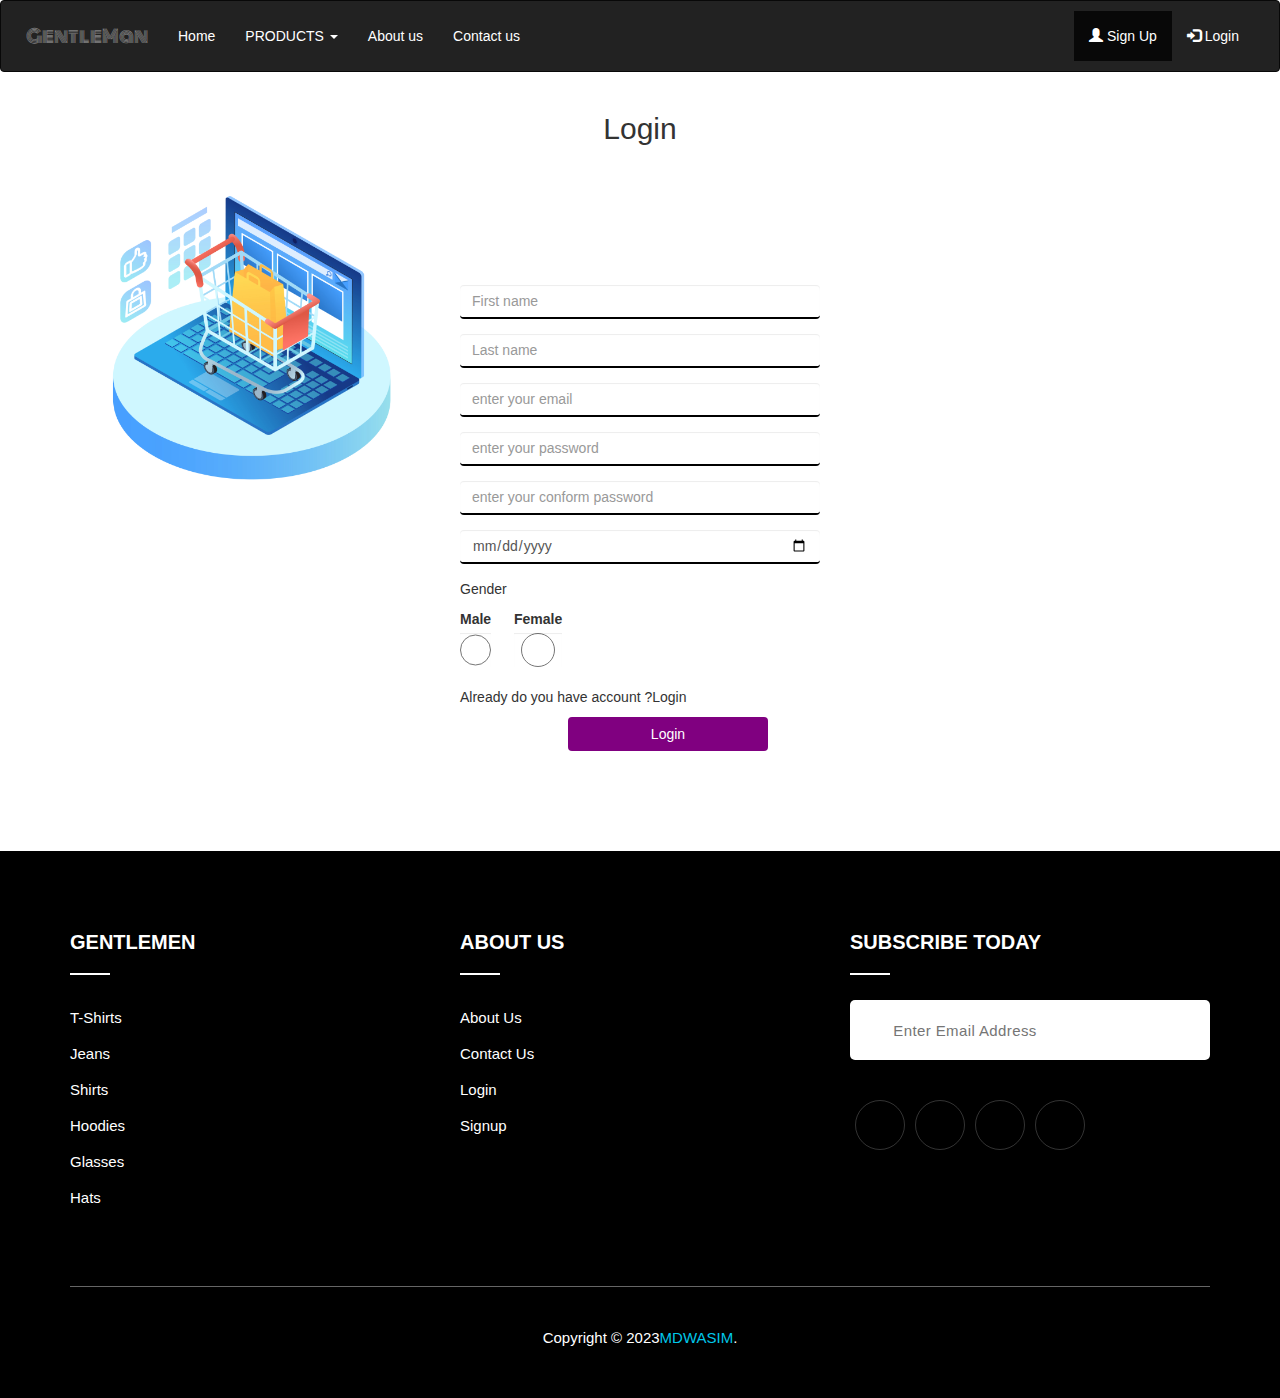
<file: signup.html>
<html>
      <head>
	        <title>Sign_up</title>
	        <meta charset="utf-8">
            <meta name="viewport" content="width=device-width, initial-scale=1">
            <link rel="stylesheet" href="https://maxcdn.bootstrapcdn.com/bootstrap/3.4.1/css/bootstrap.min.css">
            <script src="https://ajax.googleapis.com/ajax/libs/jquery/3.6.4/jquery.min.js"></script>
			<script src="https://maxcdn.bootstrapcdn.com/bootstrap/3.4.1/js/bootstrap.min.js"></script>
			<link rel="preconnect" href="https://fonts.googleapis.com">
			<link rel="preconnect" href="https://fonts.gstatic.com" crossorigin>
			<link href="https://fonts.googleapis.com/css2?family=Monoton&display=swap" rel="stylesheet">
			<link rel="stylesheet" href="signup.css">
	   </head>
	   <body>
	   </body>
			<nav class="navbar navbar-inverse" id="nav_color">
			  <div class="container-fluid" >
				<div class="navbar-header">
				  <button type="button" class="navbar-toggle" data-toggle="collapse" data-target="#myNavbar" >
					<span class="icon-bar"></span>
					<span class="icon-bar"></span>
					<span class="icon-bar"></span>                        
				  </button>
				  <a class="navbar-brand" href="#" id="logo">GentleMan</a>
				</div>
				<div class="collapse navbar-collapse" id="myNavbar">
				  <ul class="nav navbar-nav"  id="nav_content">
					<li ><a href="index.html">Home</a></li>
					<li class="dropdown">
					  <a class="dropdown-toggle" data-toggle="dropdown" href="#">PRODUCTS <span class="caret"></span></a>
					  <ul class="dropdown-menu" id="nav_content_dropdown">
						<li ><a href="t-shirt.html">T-shirts</a></li>
						<li ><a href="jeans.html">Jeans</a></li>
						<li ><a href="shirts.html">Shirts</a></li>
						<li ><a href="Hoodies.html">Hoodies</a></li>
						<li ><a href="glasses.html">Glasses</a></li>
						<li ><a href="hats.html">Hats</a></li>
					  </ul>
					</li>
					<li><a href="about_us.html">About us</a></li>
					<li><a href="contact%20us.html">Contact us</a></li>
				  </ul>
				  <ul class="nav navbar-nav navbar-right" id="nav_content"  id="nav_content">
					<li class="active"><a href="#"><span class="glyphicon glyphicon-user"></span> Sign Up</a></li>
					<li><a href="login.html"><span class="glyphicon glyphicon-log-in"></span> Login</a></li>
				  </ul>
				</div>
			  </div>
			</nav>	   
	       <div class="container">
		   <h2  id="login" >Login</h2>
		   <div class= row>	
                    <div class="col-lg-4 col-md-4 col-12  ">
					  <img src="login_img/login_banner.jpg" class="img-responsive" class="img-fluid" alt="bet" id="signup_img">					
					 </div>
                  <div class="col-lg-4 col-md-4 col-12  ">
			  <form>
			  <div class="form-group">
				  <input type="text" class="form-control" placeholder="First name" id="fname">
				</div>
				<div class="form-group">
				  <input type="text" class="form-control" placeholder="Last name" id="lname">
				</div>
				<div class="form-group">
				  <input type="email" class="form-control" placeholder="enter your email" id="email">
				</div>
				<div class="form-group">
				  <input type="password" class="form-control" placeholder="enter your password"  id="pws">
				</div>
				<div class="form-group">
				  <input type="password" class="form-control" placeholder="enter your conform password"  id="conform_pws">
				</div>
				<div class="form-group">
				  <input type="date" class="form-control" placeholder="D.O.B"  id="pws">
				</div>
				<div class="form-group">
				  <p>Gender</p>
				   <label for="fname" >Male
				  <input type="radio" class="form-control" name="gender" id="radio_male">
				  </label>
				   <label for="fname" id="radio_females">Female
				  <input type="radio" class="form-control" name="gender" id="radio_female">
				  </label>
				</div>
			  </form>
			  <p>Already do you have account ?<a href="login.html">Login</a></p>
			 <button type="button" class="btn" id="signup_button">Login</button>
			  </div>
			</div>
			</div>	
			<!---- this is for footer!----->
			  <div class="footer">
            <div class="container">     
                <div class="row">                       
                    <div class="col-lg-4 col-sm-4 col-xs-12">
                        <div class="single_footer">
                            <h4>GentleMen</h4>
                            <ul>
                                <li><a href="t_shirt.html">T-shirts</a></li>
                                <li><a href="jeans.html">Jeans</a></li>
                                <li><a href="shirts.html">Shirts</a></li>
                                <li><a href="Hoodies.html">Hoodies</a></li>
                                <li><a href="glasses.html">glasses</a></li>
								<li><a href="hats.html">Hats</a></li>
                            </ul>
                        </div>
                    </div><!--- END COL --> 
                    <div class="col-md-4 col-sm-4 col-xs-12">
                        <div class="single_footer single_footer_address">
                            <h4>About us</h4>
                            <ul>
                                 <li><a href="about_us.html">About us</a></li>
                                <li><a href="contact_us.html">Contact us</a></li>
                                <li><a href="login.html">Login </a></li>
                                <li><a href="signup.html">Signup</a></li>
                            </ul>
                        </div>
                    </div><!--- END COL -->
                    <div class="col-md-4 col-sm-4 col-xs-12">
                        <div class="single_footer single_footer_address">
                            <h4>Subscribe today</h4>
                            <div class="signup_form">                           
                                <form action="#" class="subscribe">
                                    <input type="text" class="subscribe__input" placeholder="Enter Email Address">
                                    <button type="button" class="subscribe__btn"><i class="fas fa-paper-plane"></i></button>
                                </form>
                            </div>
                        </div>
                        <div class="social_profile">
                            <ul>
                                <li><a href="#"><i class="fab fa-facebook"></i></a></li>
                                <li><a href="#"><i class="fab fa-twitter"></i></a></li>
                                <li><a href="#"><i class="fab fa-google-plus-g"></i></a></li>
                                <li><a href="#"><i class="fab fa-instagram"></i></a></li>
                            </ul>
                        </div>                          
                    </div><!--- END COL -->         
                </div><!--- END ROW --> 
                <div class="row">
                    <div class="col-lg-12 col-sm-12 col-xs-12">
                        <p class="copyright">Copyright © 2023<a href="#">MDWASIM</a>.</p>
                    </div><!--- END COL -->                 
                </div><!--- END ROW -->                 
            </div><!--- END CONTAINER -->
        </div>
   </body>	
</html>
</file>
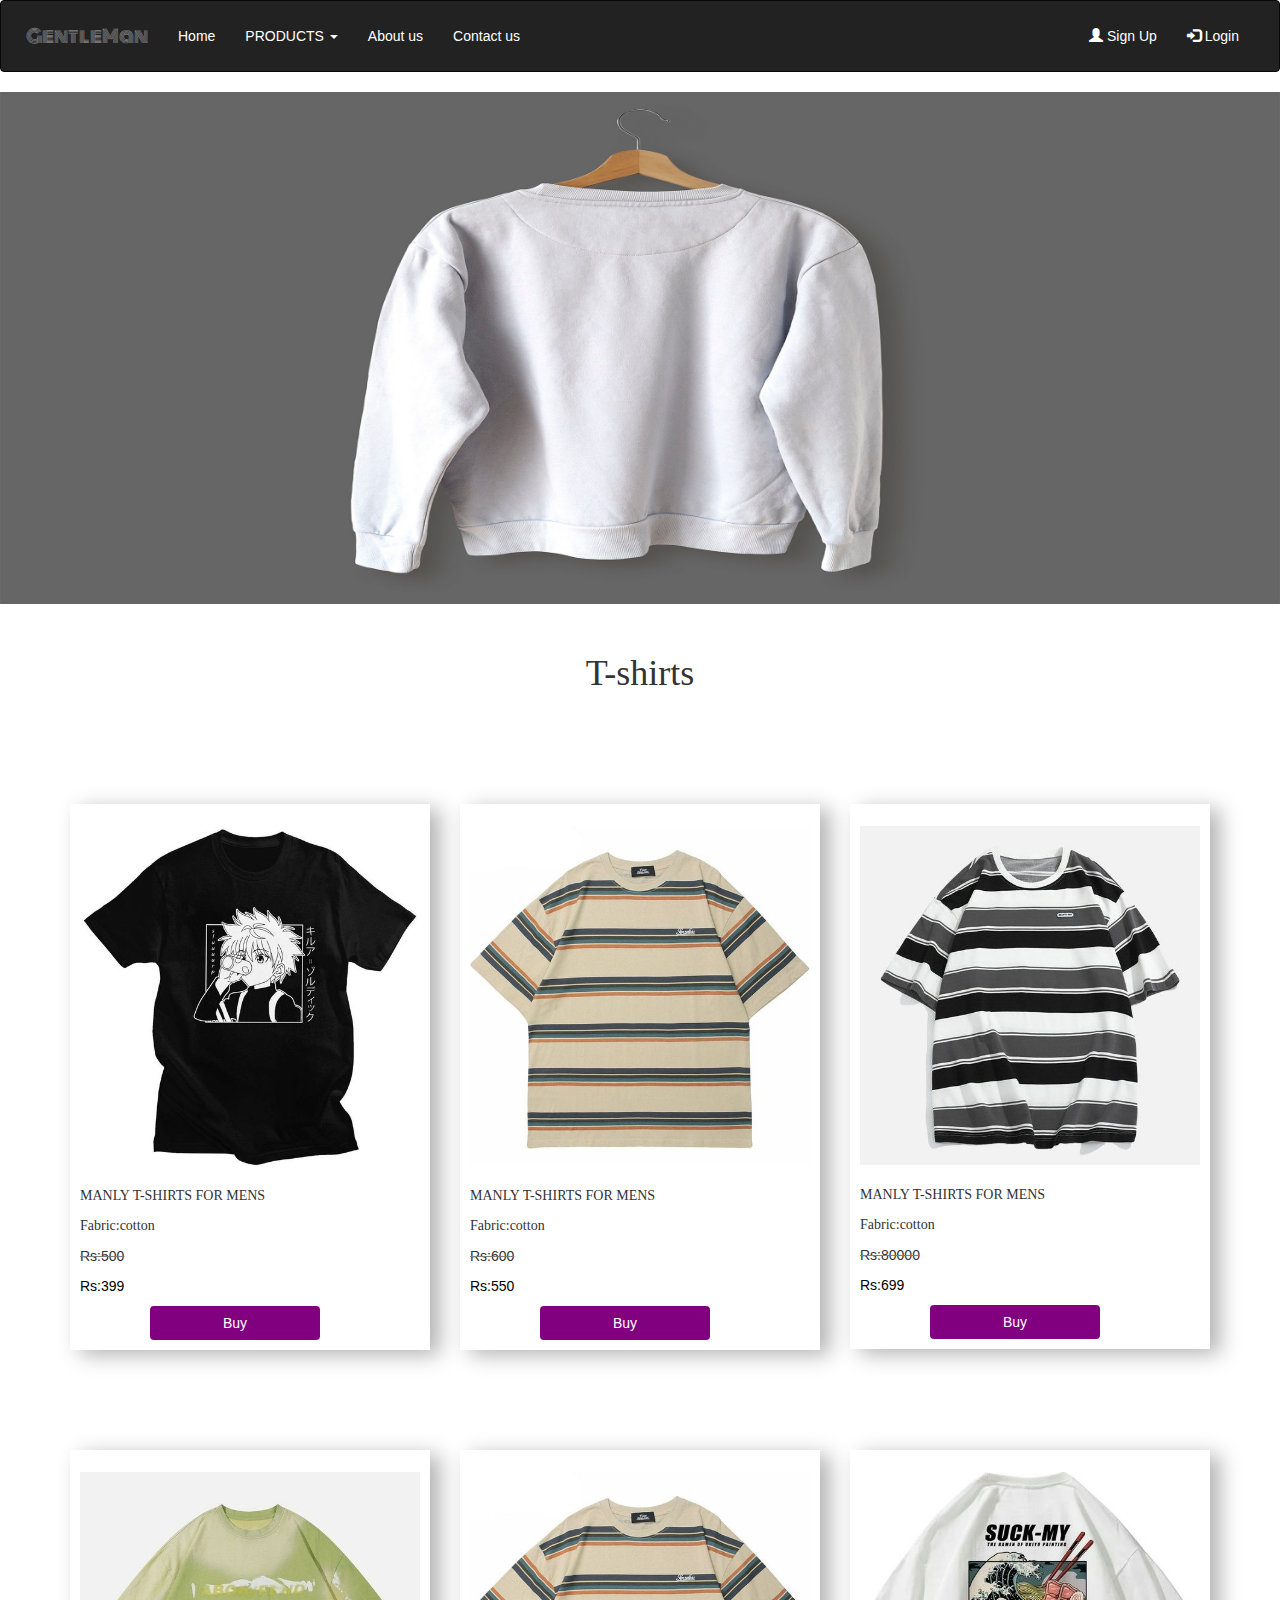
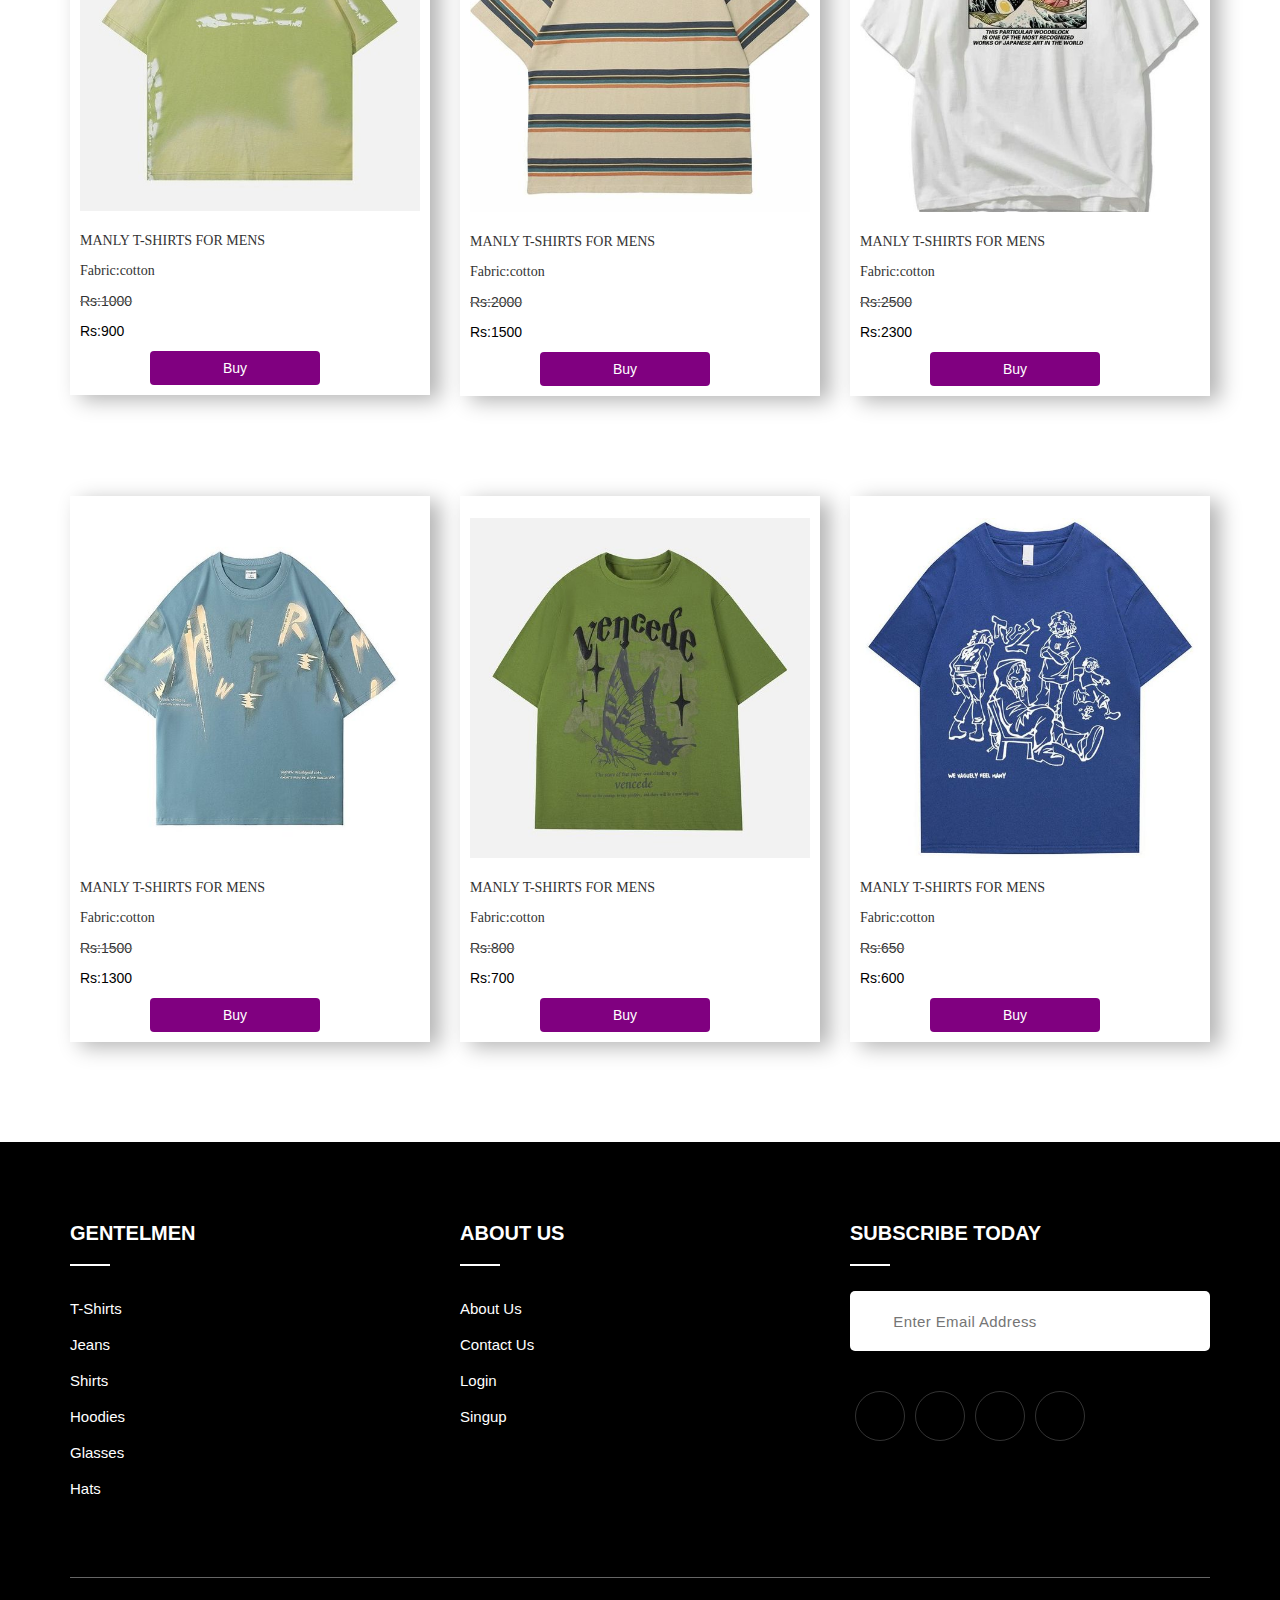
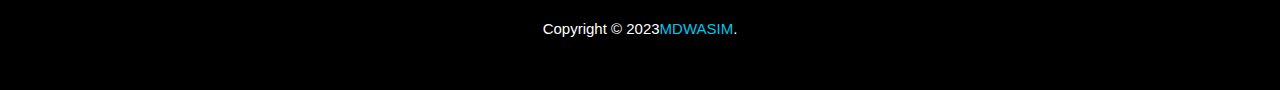
<file: t-shirt.html>
<html>
      <head>
	        <title>T-shirt</title>
	        <meta charset="utf-8">
            <meta name="viewport" content="width=device-width, initial-scale=1">
            <link rel="stylesheet" href="https://maxcdn.bootstrapcdn.com/bootstrap/3.4.1/css/bootstrap.min.css">
            <script src="https://ajax.googleapis.com/ajax/libs/jquery/3.6.4/jquery.min.js"></script>
			<script src="https://maxcdn.bootstrapcdn.com/bootstrap/3.4.1/js/bootstrap.min.js"></script>
			<link rel="preconnect" href="https://fonts.googleapis.com">
		    <link rel="preconnect" href="https://fonts.gstatic.com" crossorigin>
		    <link href="https://fonts.googleapis.com/css2?family=IBM+Plex+Mono:wght@300&family=Orbitron:wght@500&display=swap" rel="stylesheet">
			<link rel="preconnect" href="https://fonts.googleapis.com">
			<link rel="preconnect" href="https://fonts.gstatic.com" crossorigin>
			<link href="https://fonts.googleapis.com/css2?family=Orbitron&display=swap" rel="stylesheet">
			<link rel="preconnect" href="https://fonts.googleapis.com">
			<link rel="preconnect" href="https://fonts.gstatic.com" crossorigin>
			<link href="https://fonts.googleapis.com/css2?family=Monoton&display=swap" rel="stylesheet">
			
			<link rel="stylesheet" href="t-shirts.css">
 	  </head>
 	  </head>
      <body>
	   <nav class="navbar navbar-inverse" id="nav_color">
			  <div class="container-fluid" >
				<div class="navbar-header">
				  <button type="button" class="navbar-toggle" data-toggle="collapse" data-target="#myNavbar" >
					<span class="icon-bar"></span>
					<span class="icon-bar"></span>
					<span class="icon-bar"></span>                        
				  </button>
				  <a class="navbar-brand" href="#" id="logo">GentleMan</a>
				</div>
				<div class="collapse navbar-collapse" id="myNavbar">
				  <ul class="nav navbar-nav"  id="nav_content">
					<li ><a href="index.html">Home</a></li>
					<li class="dropdown">
					  <a class="dropdown-toggle" data-toggle="dropdown" href="#">PRODUCTS <span class="caret"></span></a>
					  <ul class="dropdown-menu" id="nav_content_dropdown">
						<li class="active" ><a href="#">T-shirts</a></li>
						<li ><a href="jeans.html">Jeans</a></li>
						<li ><a href="shirts.html">Shirts</a></li>
						<li ><a href="Hoodies.html">Hoodies</a></li>
						<li ><a href="glasses.html">Glasses</a></li>
						<li ><a href="hats.html">Hats</a></li>
					  </ul>
					</li>
					<li><a href="about_us.html">About us</a></li>
					<li><a href="contact%20us.html">Contact us</a></li>
				  </ul>
				  <ul class="nav navbar-nav navbar-right" id="nav_content"  id="nav_content">
					<li><a href="signup.html"><span class="glyphicon glyphicon-user"></span> Sign Up</a></li>
					<li><a href="login.html"><span class="glyphicon glyphicon-log-in"></span> Login</a></li>
				  </ul>
				</div>
			  </div>
			</nav>
		   <!--for sliding window!-->
	       <img src="img_tshirt/banners_t.jpg" alt="T-shirt_banner_img"></img>
			 <!--end of slid !--->
			 <!---ITS FOR  HOME PAGE  PRODUCTS !---->
			 <h1 id="home_page_title">T-shirts</h2>
			 <div class="container" >
                      <div class= row>	
                      <div class="col-lg-4 col-md-4 col-12  ">
					  <div class="card" id="t-shirt_card">
						<img src="img_tshirt/black.jpg" class="img-responsive" class="img-fluid" alt="t-shirts" id="t-shirt_img">
                       <p id="home_page_para">Manly t-shirts for mens </p> 
					   <p id ="fabrics">Fabric:cotton</p>
					   <p id="para_rubees">Rs:500</p>
                       <p id ="para_rubee_show">Rs:399</p>
					   <button type="button" class="btn" id="home_button" >Buy</button>	
				 </div>
				 </div>
				 <div class="col-lg-4 col-md-4 col-12  "> 
				  <div class="card" id="t-shirt_card">
						<img src="img_tshirt/multi.jpg" class="img-responsive" class="img-fluid" alt="bet" id="t-shirt_img">						
					  <p id="home_page_para">Manly t-shirts for mens</p>
					  <p id ="fabrics">Fabric:cotton</p>
                      <p id="para_rubees">Rs:600</p>
                       <p id ="para_rubee_show">Rs:550</p>
					   <button type="button" class="btn" id="home_button" >Buy</button>					  
				 </div>
				  </div>
				 <div class="col-lg-4 col-md-4 col-12  "> 
				  <div class="card" id="t-shirt_card">
						<img src="img_tshirt/green_white.jpg" class="img-responsive" class="img-fluid" alt="bet" id="t-shirt_img">						
                      <p id="home_page_para">Manly t-shirts for mens</p>
					  <p id ="fabrics">Fabric:cotton</p>
                       <p id="para_rubees">Rs:80000</p>
                       <p id ="para_rubee_show">Rs:699</p>
					   <button type="button" class="btn" id="home_button" >Buy</button> 					  
				 </div>
              </div>			 
			  </div>
			  <div class= row>	
                      <div class="col-lg-4 col-md-4 col-12  ">
					  <div class="card" id="t-shirt_card">
						<img src="img_tshirt/green.jpg" class="img-responsive" class="img-fluid" alt="bet" id="t-shirt_img">					
                       <p id="home_page_para">Manly t-shirts for mens</p> 
					   <p id ="fabrics">Fabric:cotton</p>
					   <p id="para_rubees">Rs:1000</p>
                       <p id ="para_rubee_show">Rs:900</p>
					   <button type="button" class="btn" id="home_button" >Buy</button>
				 </div>
				 </div>
				 <div class="col-lg-4 col-md-4 col-12  "> 
				  <div class="card" id="t-shirt_card">
						<img src="img_tshirt/multi.jpg" class="img-responsive" class="img-fluid" alt="bet" id="t-shirt_img">						
					  <p id="home_page_para">Manly t-shirts for mens</p> 
					  <p  id ="fabrics">Fabric:cotton</p>
					  <p id="para_rubees">Rs:2000</p>
                       <p id ="para_rubee_show">Rs:1500</p>
					   <button type="button" class="btn" id="home_button" >Buy</button>
				 </div>
				  </div>
				 <div class="col-lg-4 col-md-4 col-12  "> 
				  <div class="card" id="t-shirt_card">
						<img src="img_tshirt/white.jpg" class="img-responsive" class="img-fluid" alt="bet" id="t-shirt_img">
                      <p id="home_page_para">Manly t-shirts for mens</p>
					  <p id ="fabrics">Fabric:cotton</p>
                      <p id="para_rubees">Rs:2500</p>
                       <p id ="para_rubee_show">Rs:2300</p>
					   <button type="button" class="btn" id="home_button" >Buy</button>					  
				 </div>
              </div>			 
			  </div>
			  <div class= row>	
                      <div class="col-lg-4 col-md-4 col-12  ">
					  <div class="card" id="t-shirt_card">
						<img src="img_tshirt/jean_color.jpg" class="img-responsive" class="img-fluid" alt="bet" id="t-shirt_img">						
                       <p id="home_page_para">Manly t-shirts for mens</p>
                       <p id ="fabrics">Fabric:cotton</p>					   
					   <p id="para_rubees">Rs:1500</p>
                       <p id ="para_rubee_show">Rs:1300</p>
					   <button type="button" class="btn" id="home_button" >Buy</button>
				 </div>
				 </div>
				 <div class="col-lg-4 col-md-4 col-12  "> 
				  <div class="card" id="t-shirt_card">
						<img src="img_tshirt/light_green.jpg" class="img-responsive" class="img-fluid" alt="bet" id="t-shirt_img">					  
					  <p id="home_page_para">Manly t-shirts for mens</p> 
					  <p  id ="fabrics">Fabric:cotton</p>
					  <p id="para_rubees">Rs:800</p>
                       <p id ="para_rubee_show">Rs:700</p>
					   <button type="button" class="btn" id="home_button" >Buy</button>
				 </div>
				  </div>
				 <div class="col-lg-4 col-md-4 col-12  "> 
				  <div class="card" id="t-shirt_card">
						<img src="img_tshirt/blue.jpg" class="img-responsive" class="img-fluid" alt="bet" id="t-shirt_img">						
                      <p id="home_page_para">Manly t-shirts for mens</p> 
					  <p id ="fabrics">Fabric:cotton</p>
                      <p id="para_rubees">Rs:650</p>
                       <p id ="para_rubee_show">Rs:600</p>
					   <button type="button" class="btn" id="home_button" >Buy</button>					  
				 </div>
              </div>			 
			  </div>
			  </div>
			  <!---- this is for footer!----->
			  <div class="footer">
            <div class="container">     
                <div class="row">                       
                    <div class="col-lg-4 col-sm-4 col-xs-12">
                        <div class="single_footer">
                            <h4>GentelMen</h4>
                            <ul>
                                <li><a href="#">T-shirts</a></li>
                                <li><a href="jeans.html">Jeans</a></li>
                                <li><a href="shirts.html">Shirts</a></li>
                                <li><a href="hoodies.html">Hoodies</a></li>
                                <li><a href="glasses.html">glasses</a></li>
								<li><a href="hats.html">Hats</a></li>
                            </ul>
                        </div>
                    </div><!--- END COL --> 
                    <div class="col-md-4 col-sm-4 col-xs-12">
                        <div class="single_footer single_footer_address">
                            <h4>About us</h4>
                            <ul>
                                 <li><a href="about_us.html">About us</a></li>
                                <li><a href="cotact_us.html">Contact us</a></li>
                                <li><a href="login.html">Login </a></li>
                                <li><a href="singup.html">Singup</a></li>
                            </ul>
                        </div>
                    </div><!--- END COL -->
                    <div class="col-md-4 col-sm-4 col-xs-12">
                        <div class="single_footer single_footer_address">
                            <h4>Subscribe today</h4>
                            <div class="signup_form">                           
                                <form action="#" class="subscribe">
                                    <input type="text" class="subscribe__input" placeholder="Enter Email Address">
                                    <button type="button" class="subscribe__btn"><i class="fas fa-paper-plane"></i></button>
                                </form>
                            </div>
                        </div>
                        <div class="social_profile">
                            <ul>
                                <li><a href="#"><i class="fab fa-facebook"></i></a></li>
                                <li><a href="#"><i class="fab fa-twitter"></i></a></li>
                                <li><a href="#"><i class="fab fa-google-plus-g"></i></a></li>
                                <li><a href="#"><i class="fab fa-instagram"></i></a></li>
                            </ul>
                        </div>                          
                    </div><!--- END COL -->         
                </div><!--- END ROW --> 
                <div class="row">
                    <div class="col-lg-12 col-sm-12 col-xs-12">
                        <p class="copyright">Copyright © 2023<a href="#">MDWASIM</a>.</p>
                    </div><!--- END COL -->                 
                </div><!--- END ROW -->                 
            </div><!--- END CONTAINER -->
        </div>
			
             </body>
</html>
</file>
<file: about_us.css>
body
{
	margin:0;
	padding:0;
}
#logo
{
	color:gray;
    font-family: 'Monoton', sans-serif;
	
}
#logo:hover  
{
	color:#B2BEB5;	
}
#nav_color
{
	padding:10px;
}
 

 #nav_content li a /* THIS IS FOR NAVBAR TEXT COLOR */
 {  
	 color:white;
 }
 #nav_content li a:hover /* THIS IS FOR NAVBAR HOVER */
 {
	 background-color:white;
	 color:black;
	 border-radius:40px;
 }
#nav_content_dropdown li a  /* this for nav drobdown */
{
	background-color:white;
	color:black;
}
#nav_content_dropdown li a:hover /* this for nav drobdown  hover*/
{ 
	background-color:black;
	color:white;
    border-radius:40px;
}
 #home_page_title  /* THIS IS FOR HOME PAGE PARAGRAPH FOR TITLE */
 {
	text-align:center;
	font-family: 'Archivo Black', sans-serif;
 }
 #welcom
 {
  text-align:center;
  font-family: 'Unbounded', sans-serif;
 }
 #story
 {
   font-family: 'Archivo Black', sans-serif;
 }
 #about_para
 {
	 text-align:justify;
	 font-size:18px;
	font-family: 'Exo 2', sans-serif;
 }
#about_img1
{
	margin-top:70px;
}
 /* ---------for footer--------*/
  h1{
            text-decoration: none;
            outline: none;
        }        
        a
        {
            color: #333;
            text-decoration: none;
            transition-timing-function: ease-in-out;
            -ms-transition-timing-function: ease-in-out;
            -moz-transition-timing-function: ease-in-out;
            -webkit-transition-timing-function: ease-in-out;
            -o-transition-timing-function: ease-in-out;
            transition-duration: .2s;
            -ms-transition-duration: .2s;
            -moz-transition-duration: .2s;
            -webkit-transition-duration: .2s;
            -o-transition-duration: .2s;
        }
        
        ul {
            margin: 0;
            padding: 0;
            list-style: none;
        }
        img {
    max-width: 100%;
    height: auto;
}
        section {
            padding: 60px 0;
           /* min-height: 100vh;*/
        }
.footer {
    background-color: black;
    padding-top: 80px;
    padding-bottom: 40px;
	margin-top:100px;
}
/*END FOOTER SOCIAL DESIGN*/
.single_footer{}
@media only screen and (max-width:768px) { 
.single_footer{margin-bottom:30px;}
}
.single_footer h4 {
    color: #fff;
    margin-top: 0;
    margin-bottom: 25px;
    font-weight: 700;
    text-transform: uppercase;
    font-size: 20px;
}
.single_footer h4::after {
    content: "";
    display: block;
    height: 2px;
    width: 40px;
    background: #fff;
    margin-top: 20px;
}
.single_footer p{color:#fff;}
.single_footer ul {
    margin: 0;
    padding: 0;
    list-style: none;
}

.single_footer ul li a {
    color: #fff;
    -webkit-transition: all 0.3s ease 0s;
    transition: all 0.3s ease 0s;
    line-height: 36px;
    font-size: 15px;
    text-transform: capitalize;
}
.single_footer ul li a:hover { color:white; }


.single_footer_address ul{}
.single_footer_address ul li{color:#fff;}
.single_footer_address ul li span {
    font-weight: 400;
    color: #fff;
    line-height: 28px;
}
.contact_social ul {
    list-style: outside none none;
    margin: 0;
    padding: 0;
}

/*START NEWSLETTER CSS*/
.subscribe {
    display: block;
    position: relative;
    margin-top: 15px;
    width: 100%;
}
.subscribe__input {
background-color: #fff;
border: medium none;
border-radius: 5px;
color: #333;
display: block;
font-size: 15px;
font-weight: 500;
height: 60px;
letter-spacing: 0.4px;
margin: 0;
padding: 0 150px 0 20px;
text-align: center;
text-transform: capitalize;
width: 100%;
}
@media only screen and (max-width:768px) { 
.subscribe__input{padding: 0 50px 0 20px;}
}

.subscribe__btn {
background-color: transparent;
border-radius: 0 25px 25px 0;
color: #01c7e9;
cursor: pointer;
display: block;
font-size: 20px;
height: 60px;
position: absolute;
right: 0;
top: 0;
width: 60px;
}
.subscribe__btn i{transition: all 0.3s ease 0s;}
@media only screen and (max-width:768px) { 
.subscribe__btn{right:0px;}
}

.subscribe__btn:hover i{
    color:#ff3666;
}
button {
    padding: 0;
    border: none;
    background-color: transparent;
    -webkit-border-radius: 0;
    border-radius: 0;
}
/*END NEWSLETTER CSS*/

/*START SOCIAL PROFILE CSS*/
.social_profile {margin-top:40px;}
.social_profile ul{
list-style: outside none none;
margin: 0;
padding: 0;
}
.social_profile ul li{float:left;}
.social_profile ul li a {
    text-align: center;
    border: 0px;
    text-transform: uppercase;
    transition: all 0.3s ease 0s;
    margin: 0px 5px;
    font-size: 18px;
    color: #fff;
    border-radius: 30px;
    width: 50px;
    height: 50px;
    line-height: 50px;
    display: block;
    border: 1px solid rgba(255,255,255,0.2);
}
@media only screen and (max-width:768px) { 
.social_profile ul li a{margin-right:10px;margin-bottom:10px;}
}
@media only screen and (max-width:480px) { 
.social_profile ul li a{
    width:40px;
    height:40px;
    line-height:40px;
}
}
.social_profile ul li a:hover{
background:#ff3666;
border: 1px solid #ff3666;
color:#fff;
border:0px;
}
/*END SOCIAL PROFILE CSS*/
.copyright {
    margin-top: 70px;
    padding-top: 40px;
    color:#fff;
    font-size: 15px;
    border-top: 1px solid rgba(255,255,255,0.4);
    text-align: center;
}
.copyright a{color:#01c7e9;transition: all 0.2s ease 0s;}
.copyright a:hover{color:#ff3666;}
</file>
<file: contact.css>
body
{
	margin:0;
	padding:0;
}
#logo
{
	color:gray;
    font-family: 'Monoton', sans-serif;
	
}
#logo:hover  
{
	color:#B2BEB5;	
}
#nav_color
{
	padding:10px;
}
 

 #nav_content li a /* THIS IS FOR NAVBAR TEXT COLOR */
 {  
	 color:white;
 }
 #nav_content li a:hover /* THIS IS FOR NAVBAR HOVER */
 {
	 background-color:white;
	 color:black;
	 border-radius:40px;
 }
#nav_content_dropdown li a  /* this for nav drobdown */
{
	background-color:white;
	color:black;
}
#nav_content_dropdown li a:hover /* this for nav drobdown  hover*/
{ 
	background-color:black;
	color:white;
    border-radius:40px;
}
#home_page_title  /* THIS IS FOR HOME PAGE PARAGRAPH FOR TITLE */
 {
	text-align:center;
	font-family: 'Archivo Black', sans-serif;
 }
#inputs
{
	margin-top:60px;
}
#textareas
{
	resize:none;
	margin-top:40px;
}
#buttons   /* this for products button */
{
	background-color:purple;
	width:50%;
	color:white;
    margin-left:90px;
	border-radius:10px;
    transition:all 0.6s;
  	
}
#buttons:hover   /* this for products button  hover  */
{ 
 transform:scale(1.15);
}
 /* ---------for footer--------*/
  h1{
            text-decoration: none;
            outline: none;
        }        
        a
        {
            color: #333;
            text-decoration: none;
            transition-timing-function: ease-in-out;
            -ms-transition-timing-function: ease-in-out;
            -moz-transition-timing-function: ease-in-out;
            -webkit-transition-timing-function: ease-in-out;
            -o-transition-timing-function: ease-in-out;
            transition-duration: .2s;
            -ms-transition-duration: .2s;
            -moz-transition-duration: .2s;
            -webkit-transition-duration: .2s;
            -o-transition-duration: .2s;
        }
        
        ul {
            margin: 0;
            padding: 0;
            list-style: none;
        }
        img {
    max-width: 100%;
    height: auto;
}
        section {
            padding: 60px 0;
           /* min-height: 100vh;*/
        }
.footer {
    background-color: black;
    padding-top: 80px;
    padding-bottom: 40px;
	margin-top:100px;
}
/*END FOOTER SOCIAL DESIGN*/
.single_footer{}
@media only screen and (max-width:768px) { 
.single_footer{margin-bottom:30px;}
}
.single_footer h4 {
    color: #fff;
    margin-top: 0;
    margin-bottom: 25px;
    font-weight: 700;
    text-transform: uppercase;
    font-size: 20px;
}
.single_footer h4::after {
    content: "";
    display: block;
    height: 2px;
    width: 40px;
    background: #fff;
    margin-top: 20px;
}
.single_footer p{color:#fff;}
.single_footer ul {
    margin: 0;
    padding: 0;
    list-style: none;
}

.single_footer ul li a {
    color: #fff;
    -webkit-transition: all 0.3s ease 0s;
    transition: all 0.3s ease 0s;
    line-height: 36px;
    font-size: 15px;
    text-transform: capitalize;
}
.single_footer ul li a:hover { color:white; }


.single_footer_address ul{}
.single_footer_address ul li{color:#fff;}
.single_footer_address ul li span {
    font-weight: 400;
    color: #fff;
    line-height: 28px;
}
.contact_social ul {
    list-style: outside none none;
    margin: 0;
    padding: 0;
}

/*START NEWSLETTER CSS*/
.subscribe {
    display: block;
    position: relative;
    margin-top: 15px;
    width: 100%;
}
.subscribe__input {
background-color: #fff;
border: medium none;
border-radius: 5px;
color: #333;
display: block;
font-size: 15px;
font-weight: 500;
height: 60px;
letter-spacing: 0.4px;
margin: 0;
padding: 0 150px 0 20px;
text-align: center;
text-transform: capitalize;
width: 100%;
}
@media only screen and (max-width:768px) { 
.subscribe__input{padding: 0 50px 0 20px;}
}

.subscribe__btn {
background-color: transparent;
border-radius: 0 25px 25px 0;
color: #01c7e9;
cursor: pointer;
display: block;
font-size: 20px;
height: 60px;
position: absolute;
right: 0;
top: 0;
width: 60px;
}
.subscribe__btn i{transition: all 0.3s ease 0s;}
@media only screen and (max-width:768px) { 
.subscribe__btn{right:0px;}
}

.subscribe__btn:hover i{
    color:#ff3666;
}
button {
    padding: 0;
    border: none;
    background-color: transparent;
    -webkit-border-radius: 0;
    border-radius: 0;
}
/*END NEWSLETTER CSS*/

/*START SOCIAL PROFILE CSS*/
.social_profile {margin-top:40px;}
.social_profile ul{
list-style: outside none none;
margin: 0;
padding: 0;
}
.social_profile ul li{float:left;}
.social_profile ul li a {
    text-align: center;
    border: 0px;
    text-transform: uppercase;
    transition: all 0.3s ease 0s;
    margin: 0px 5px;
    font-size: 18px;
    color: #fff;
    border-radius: 30px;
    width: 50px;
    height: 50px;
    line-height: 50px;
    display: block;
    border: 1px solid rgba(255,255,255,0.2);
}
@media only screen and (max-width:768px) { 
.social_profile ul li a{margin-right:10px;margin-bottom:10px;}
}
@media only screen and (max-width:480px) { 
.social_profile ul li a{
    width:40px;
    height:40px;
    line-height:40px;
}
}
.social_profile ul li a:hover{
background:#ff3666;
border: 1px solid #ff3666;
color:#fff;
border:0px;
}
/*END SOCIAL PROFILE CSS*/
.copyright {
    margin-top: 70px;
    padding-top: 40px;
    color:#fff;
    font-size: 15px;
    border-top: 1px solid rgba(255,255,255,0.4);
    text-align: center;
}
.copyright a{color:#01c7e9;transition: all 0.2s ease 0s;}
.copyright a:hover{color:#ff3666;}
</file>
<file: t-shirts.css>
body
{
	margin:0;
	padding:0;
}
#logo
{
	color:gray;
    font-family: 'Monoton', sans-serif;
}
#logo:hover  
{
	color:#B2BEB5;	
}
#nav_color
{
	padding:10px;
}
 #t-shirt_card  /* this for card */
 {
 box-shadow:10px 5px 20px rgba(0,0,0,.3);		
         border:solid;	
         border-width:10px;
         padding-bottom:-35px;
		 padding-top:12px;
	     border-color:#fff;
		 margin-top:20px;
		 margin-top:100px; 
        transition:all 0.6s;	       	 
 }
 #t-shirt_card :hover
 {
	 transform:scale(1.15);
 }
 #t-shirts_texts /* this is for title inside card */
 {
	font-family: 'Orbitron', sans-serif;
 }
 #nav_content li a /* THIS IS FOR NAVBAR TEXT COLOR */
 {  
	 color:white;
 }
 #nav_content li a:hover /* THIS IS FOR NAVBAR HOVER */
 {
	 background-color:white;
	 color:black;
	 border-radius:40px;
 }
#nav_content_dropdown li a  /* this for nav drobdown */
{
	background-color:white;
	color:black;
}
#nav_content_dropdown li a:hover /* this for nav drobdown  hover*/
{ 
	background-color:black;
	color:white;
    border-radius:40px;
}
#para_rubees        /*this for rubees striped */
{
	text-decoration:line-through;
	 text-decoration-color:gray;
}
#fabrics     /* thid for fabric*/
{
	
   font-family: 'Zeyada', cursive;	
}
#para_rubee_show   /*this for rubees striped */
{ 
 color:black;
}
#home_button   /* this for products button */
{
	background-color:purple;
	width:50%;
	color:white;
	transition:all 0.6s;
    margin-left:70px;
    transition:all 0.6s;		
  	
}
#home_button:hover   /* this for products button  hover  */
{ 
 transform:scale(1.15);
}
#imd_slide   /* this is for carosile */
{
  margin-top:-20x;	
}
 #home_page_para    /* THIS IS FOR PARAGRAPH INSIDE CARD */ 
 {
	font-family: 'Laila', serif;
	text-transform:uppercase;
	margin-top:20px;
 }
 #home_page_title  /* THIS IS FOR HOME PAGE PARAGRAPH FOR TITLE */
 {
	text-align:center;
	margin-top:50px;
	font-family: 'Shrikhand', serif;
 }
 /* ---------for footer--------*/
  h1{
            text-decoration: none;
            outline: none;
        }        
        a
        {
            color: #333;
            text-decoration: none;
            transition-timing-function: ease-in-out;
            -ms-transition-timing-function: ease-in-out;
            -moz-transition-timing-function: ease-in-out;
            -webkit-transition-timing-function: ease-in-out;
            -o-transition-timing-function: ease-in-out;
            transition-duration: .2s;
            -ms-transition-duration: .2s;
            -moz-transition-duration: .2s;
            -webkit-transition-duration: .2s;
            -o-transition-duration: .2s;
        }
        
        ul {
            margin: 0;
            padding: 0;
            list-style: none;
        }
        img {
    max-width: 100%;
    height: auto;
}
        section {
            padding: 60px 0;
           /* min-height: 100vh;*/
        }
.footer {
    background-color: black;
    padding-top: 80px;
    padding-bottom: 40px;
	margin-top:100px;
}
/*END FOOTER SOCIAL DESIGN*/
.single_footer{}
@media only screen and (max-width:768px) { 
.single_footer{margin-bottom:30px;}
}
.single_footer h4 {
    color: #fff;
    margin-top: 0;
    margin-bottom: 25px;
    font-weight: 700;
    text-transform: uppercase;
    font-size: 20px;
}
.single_footer h4::after {
    content: "";
    display: block;
    height: 2px;
    width: 40px;
    background: #fff;
    margin-top: 20px;
}
.single_footer p{color:#fff;}
.single_footer ul {
    margin: 0;
    padding: 0;
    list-style: none;
}

.single_footer ul li a {
    color: #fff;
    -webkit-transition: all 0.3s ease 0s;
    transition: all 0.3s ease 0s;
    line-height: 36px;
    font-size: 15px;
    text-transform: capitalize;
}
.single_footer ul li a:hover { color:white; }


.single_footer_address ul{}
.single_footer_address ul li{color:#fff;}
.single_footer_address ul li span {
    font-weight: 400;
    color: #fff;
    line-height: 28px;
}
.contact_social ul {
    list-style: outside none none;
    margin: 0;
    padding: 0;
}

/*START NEWSLETTER CSS*/
.subscribe {
    display: block;
    position: relative;
    margin-top: 15px;
    width: 100%;
}
.subscribe__input {
background-color: #fff;
border: medium none;
border-radius: 5px;
color: #333;
display: block;
font-size: 15px;
font-weight: 500;
height: 60px;
letter-spacing: 0.4px;
margin: 0;
padding: 0 150px 0 20px;
text-align: center;
text-transform: capitalize;
width: 100%;
}
@media only screen and (max-width:768px) { 
.subscribe__input{padding: 0 50px 0 20px;}
}

.subscribe__btn {
background-color: transparent;
border-radius: 0 25px 25px 0;
color: #01c7e9;
cursor: pointer;
display: block;
font-size: 20px;
height: 60px;
position: absolute;
right: 0;
top: 0;
width: 60px;
}
.subscribe__btn i{transition: all 0.3s ease 0s;}
@media only screen and (max-width:768px) { 
.subscribe__btn{right:0px;}
}

.subscribe__btn:hover i{
    color:#ff3666;
}
button {
    padding: 0;
    border: none;
    background-color: transparent;
    -webkit-border-radius: 0;
    border-radius: 0;
}
/*END NEWSLETTER CSS*/

/*START SOCIAL PROFILE CSS*/
.social_profile {margin-top:40px;}
.social_profile ul{
list-style: outside none none;
margin: 0;
padding: 0;
}
.social_profile ul li{float:left;}
.social_profile ul li a {
    text-align: center;
    border: 0px;
    text-transform: uppercase;
    transition: all 0.3s ease 0s;
    margin: 0px 5px;
    font-size: 18px;
    color: #fff;
    border-radius: 30px;
    width: 50px;
    height: 50px;
    line-height: 50px;
    display: block;
    border: 1px solid rgba(255,255,255,0.2);
}
@media only screen and (max-width:768px) { 
.social_profile ul li a{margin-right:10px;margin-bottom:10px;}
}
@media only screen and (max-width:480px) { 
.social_profile ul li a{
    width:40px;
    height:40px;
    line-height:40px;
}
}
.social_profile ul li a:hover{
background:#ff3666;
border: 1px solid #ff3666;
color:#fff;
border:0px;
}
/*END SOCIAL PROFILE CSS*/
.copyright {
    margin-top: 70px;
    padding-top: 40px;
    color:#fff;
    font-size: 15px;
    border-top: 1px solid rgba(255,255,255,0.4);
    text-align: center;
}
.copyright a{color:#01c7e9;transition: all 0.2s ease 0s;}
.copyright a:hover{color:#ff3666;}
</file>
<file: signup.css>
body
{
	margin:0;
	padding:0;
}
#logo
{
	color:gray;
    font-family: 'Monoton', sans-serif;
	
}
#logo:hover  
{
	color:#B2BEB5;	
}
#nav_color
{
	padding:10px;
}
 

 #nav_content li a /* THIS IS FOR NAVBAR TEXT COLOR */
 {  
	 color:white;
 }
 #nav_content li a:hover /* THIS IS FOR NAVBAR HOVER */
 {
	 background-color:white;
	 color:black;
	 border-radius:40px;
 }
#nav_content_dropdown li a  /* this for nav drobdown */
{
	background-color:white;
	color:black;
}
#nav_content_dropdown li a:hover /* this for nav drobdown  hover*/
{ 
	background-color:black;
	color:white;
    border-radius:40px;
}
#login
{
	text-align:center;
}
#fname
{
	margin-top:130px;
	border-bottom-color:black;
	border-left-style:none;
	border-right-style:none;
	border-top-style:none;
	border-bottom-width:2px;
	
}
#lname
{
	border-bottom-color:black;
	border-left-style:none;
	border-right-style:none;
	border-top-style:none;
	border-bottom-width:2px;
}
#email
{
	border-bottom-color:black;
	border-left-style:none;
	border-right-style:none;
	border-top-style:none;
	border-bottom-width:2px;
}
#pws
{
	border-bottom-color:black;
	border-left-style:none;
	border-right-style:none;
	border-top-style:none;
	border-bottom-width:2px;
}
#conform_pws
{
    border-bottom-color:black;
	border-left-style:none;
	border-right-style:none;
	border-top-style:none;
	border-bottom-width:2px;
}
#radio_females
{
	margin-left:19px;
}
#signup_button
{
	background-color:purple;
	color:white;
	margin-left:108px;
	width:200px;
}
@media only screen and (max-width: 768px)
{
#signup_img
{
	display:none;
}
#fname
{
	margin-top:-2px;
}

}
/* for footer-----------------------*/
h1{
            text-decoration: none;
            outline: none;
        }        
        a
        {
            color: #333;
            text-decoration: none;
            transition-timing-function: ease-in-out;
            -ms-transition-timing-function: ease-in-out;
            -moz-transition-timing-function: ease-in-out;
            -webkit-transition-timing-function: ease-in-out;
            -o-transition-timing-function: ease-in-out;
            transition-duration: .2s;
            -ms-transition-duration: .2s;
            -moz-transition-duration: .2s;
            -webkit-transition-duration: .2s;
            -o-transition-duration: .2s;
        }
        
        ul {
            margin: 0;
            padding: 0;
            list-style: none;
        }
        img {
    max-width: 100%;
    height: auto;
}
        section {
            padding: 60px 0;
           /* min-height: 100vh;*/
        }
.footer {
    background-color: black;
    padding-top: 80px;
    padding-bottom: 40px;
	margin-top:100px;
}
/*END FOOTER SOCIAL DESIGN*/
.single_footer{}
@media only screen and (max-width:768px) { 
.single_footer{margin-bottom:30px;}
}
.single_footer h4 {
    color: #fff;
    margin-top: 0;
    margin-bottom: 25px;
    font-weight: 700;
    text-transform: uppercase;
    font-size: 20px;
}
.single_footer h4::after {
    content: "";
    display: block;
    height: 2px;
    width: 40px;
    background: #fff;
    margin-top: 20px;
}
.single_footer p{color:#fff;}
.single_footer ul {
    margin: 0;
    padding: 0;
    list-style: none;
}

.single_footer ul li a {
    color: #fff;
    -webkit-transition: all 0.3s ease 0s;
    transition: all 0.3s ease 0s;
    line-height: 36px;
    font-size: 15px;
    text-transform: capitalize;
}
.single_footer ul li a:hover { color:white; }


.single_footer_address ul{}
.single_footer_address ul li{color:#fff;}
.single_footer_address ul li span {
    font-weight: 400;
    color: #fff;
    line-height: 28px;
}
.contact_social ul {
    list-style: outside none none;
    margin: 0;
    padding: 0;
}

/*START NEWSLETTER CSS*/
.subscribe {
    display: block;
    position: relative;
    margin-top: 15px;
    width: 100%;
}
.subscribe__input {
background-color: #fff;
border: medium none;
border-radius: 5px;
color: #333;
display: block;
font-size: 15px;
font-weight: 500;
height: 60px;
letter-spacing: 0.4px;
margin: 0;
padding: 0 150px 0 20px;
text-align: center;
text-transform: capitalize;
width: 100%;
}
@media only screen and (max-width:768px) { 
.subscribe__input{padding: 0 50px 0 20px;}
}

.subscribe__btn {
background-color: transparent;
border-radius: 0 25px 25px 0;
color: #01c7e9;
cursor: pointer;
display: block;
font-size: 20px;
height: 60px;
position: absolute;
right: 0;
top: 0;
width: 60px;
}
.subscribe__btn i{transition: all 0.3s ease 0s;}
@media only screen and (max-width:768px) { 
.subscribe__btn{right:0px;}
}

.subscribe__btn:hover i{
    color:#ff3666;
}
button {
    padding: 0;
    border: none;
    background-color: transparent;
    -webkit-border-radius: 0;
    border-radius: 0;
}
/*END NEWSLETTER CSS*/

/*START SOCIAL PROFILE CSS*/
.social_profile {margin-top:40px;}
.social_profile ul{
list-style: outside none none;
margin: 0;
padding: 0;
}
.social_profile ul li{float:left;}
.social_profile ul li a {
    text-align: center;
    border: 0px;
    text-transform: uppercase;
    transition: all 0.3s ease 0s;
    margin: 0px 5px;
    font-size: 18px;
    color: #fff;
    border-radius: 30px;
    width: 50px;
    height: 50px;
    line-height: 50px;
    display: block;
    border: 1px solid rgba(255,255,255,0.2);
}
@media only screen and (max-width:768px) { 
.social_profile ul li a{margin-right:10px;margin-bottom:10px;}
}
@media only screen and (max-width:480px) { 
.social_profile ul li a{
    width:40px;
    height:40px;
    line-height:40px;
}
}
.social_profile ul li a:hover{
background:#ff3666;
border: 1px solid #ff3666;
color:#fff;
border:0px;
}
/*END SOCIAL PROFILE CSS*/
.copyright {
    margin-top: 70px;
    padding-top: 40px;
    color:#fff;
    font-size: 15px;
    border-top: 1px solid rgba(255,255,255,0.4);
    text-align: center;
}
.copyright a{color:#01c7e9;transition: all 0.2s ease 0s;}
.copyright a:hover{color:#ff3666;}
</file>
